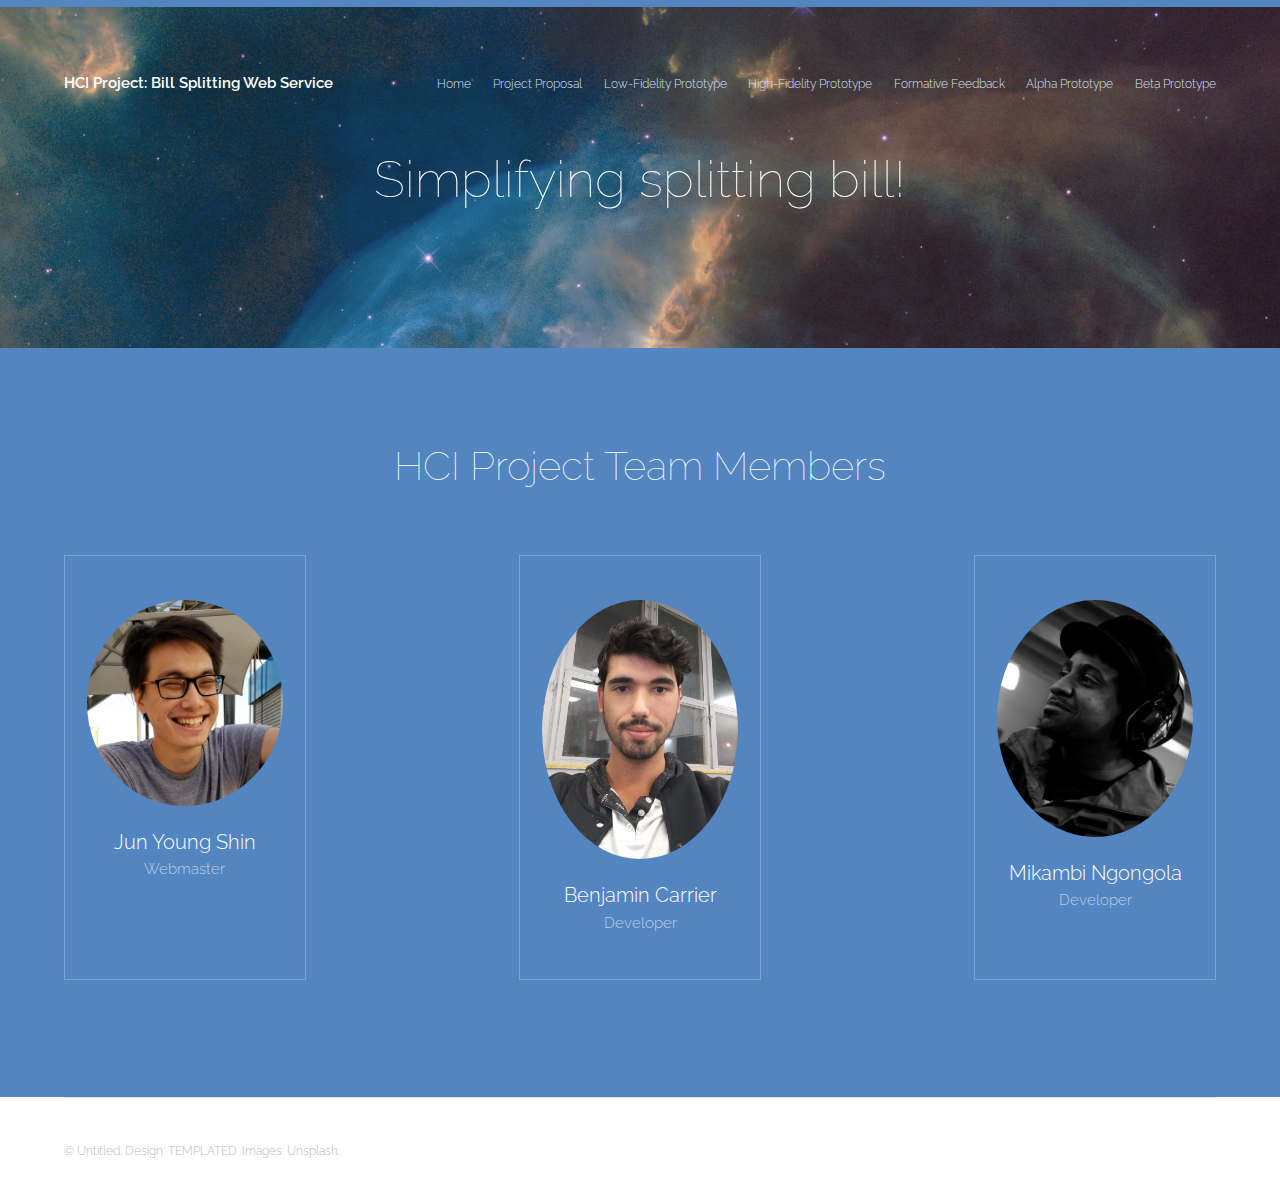
<file: index.html>
<!DOCTYPE HTML>
<!--
	Theory by TEMPLATED
	templated.co @templatedco
	Released for free under the Creative Commons Attribution 3.0 license (templated.co/license)
-->
<html>
	<head>
		<title>HCI Bill Splitting Service</title>
		<link rel="shortcut icon" href="https://cdn4.iconfinder.com/data/icons/web-pages-seo/512/37-512.png" />
		<meta charset="utf-8" />
		<meta name="viewport" content="width=device-width, initial-scale=1" />
		<link rel="stylesheet" href="assets/css/main.css" />
		<link rel="stylesheet" href="https://cdnjs.cloudflare.com/ajax/libs/font-awesome/4.7.0/css/font-awesome.min.css">
	</head>
	<body>

		<!-- Header -->
			<header id="header">
				<div class="inner">
					<a href="index.html" class="logo">HCI Project: Bill Splitting Web Service</a>
					<nav id="nav">
						<a href="index.html">Home</a>
						<a href="ProjectProposal.html">Project Proposal</a>
                        <a href="LowFidelityPrototype.html">Low-Fidelity Prototype</a>
                        <a href="HighFidelityPrototype.html">High-Fidelity Prototype</a>
                        <a href="FormativeFeedback.html">Formative Feedback</a>
                        <a href="AlphaPrototype.html">Alpha Prototype</a>
                        <a href="beta_page.html">Beta Prototype</a>
						<!-- <a href="elements.html">Elements</a> -->
					</nav>
					<a href="#navPanel" class="navPanelToggle"><span class="fa fa-bars"></span></a>
				</div>
			</header>

		<!-- Banner -->
				<section id="banner">
				<h1>Simplifying splitting bill!</h1>
			</section>

			<section id="two" class="wrapper style1 special">
				<div class="inner">
					<header>
						<h2>HCI Project Team Members</h2>
					</header>
					<div class="flex flex-4">
						<div class="box person">
							<div class="image round">
								<img src="images/JunFacebook.jpg" alt="Person 1" />
							</div>
							<h3>Jun Young Shin</h3>
							<p>Webmaster</p>
						</div>
						<div class="box person">
							<div class="image round">
								<img fit="fill" src="images/benjaminFacebook.jpg" alt="Person 2" />
							</div>
							<h3>Benjamin Carrier</h3>
							<p>Developer</p>
						</div>
						<div class="box person">
							<div class="image round">
								<img src="images/MikambiFacebook.jpg" alt="Person 3" />
							</div>
							<h3>Mikambi Ngongola</h3>
							<p>Developer</p>
						</div>
					</div>
				</div>
			</section>

			<footer id="footer">
				<div class="inner">
					<div class="flex">
						<div class="copyright">
							&copy; Untitled. Design: <a href="https://templated.co">TEMPLATED</a>. Images: <a href="https://unsplash.com">Unsplash</a>.
						</div>
					</div>
				</div>
			</footer>

		<!-- Scripts -->
			<script src="assets/js/jquery.min.js"></script>
			<script src="assets/js/skel.min.js"></script>
			<script src="assets/js/util.js"></script>
			<script src="assets/js/main.js"></script>

	</body>
</html>
</file>
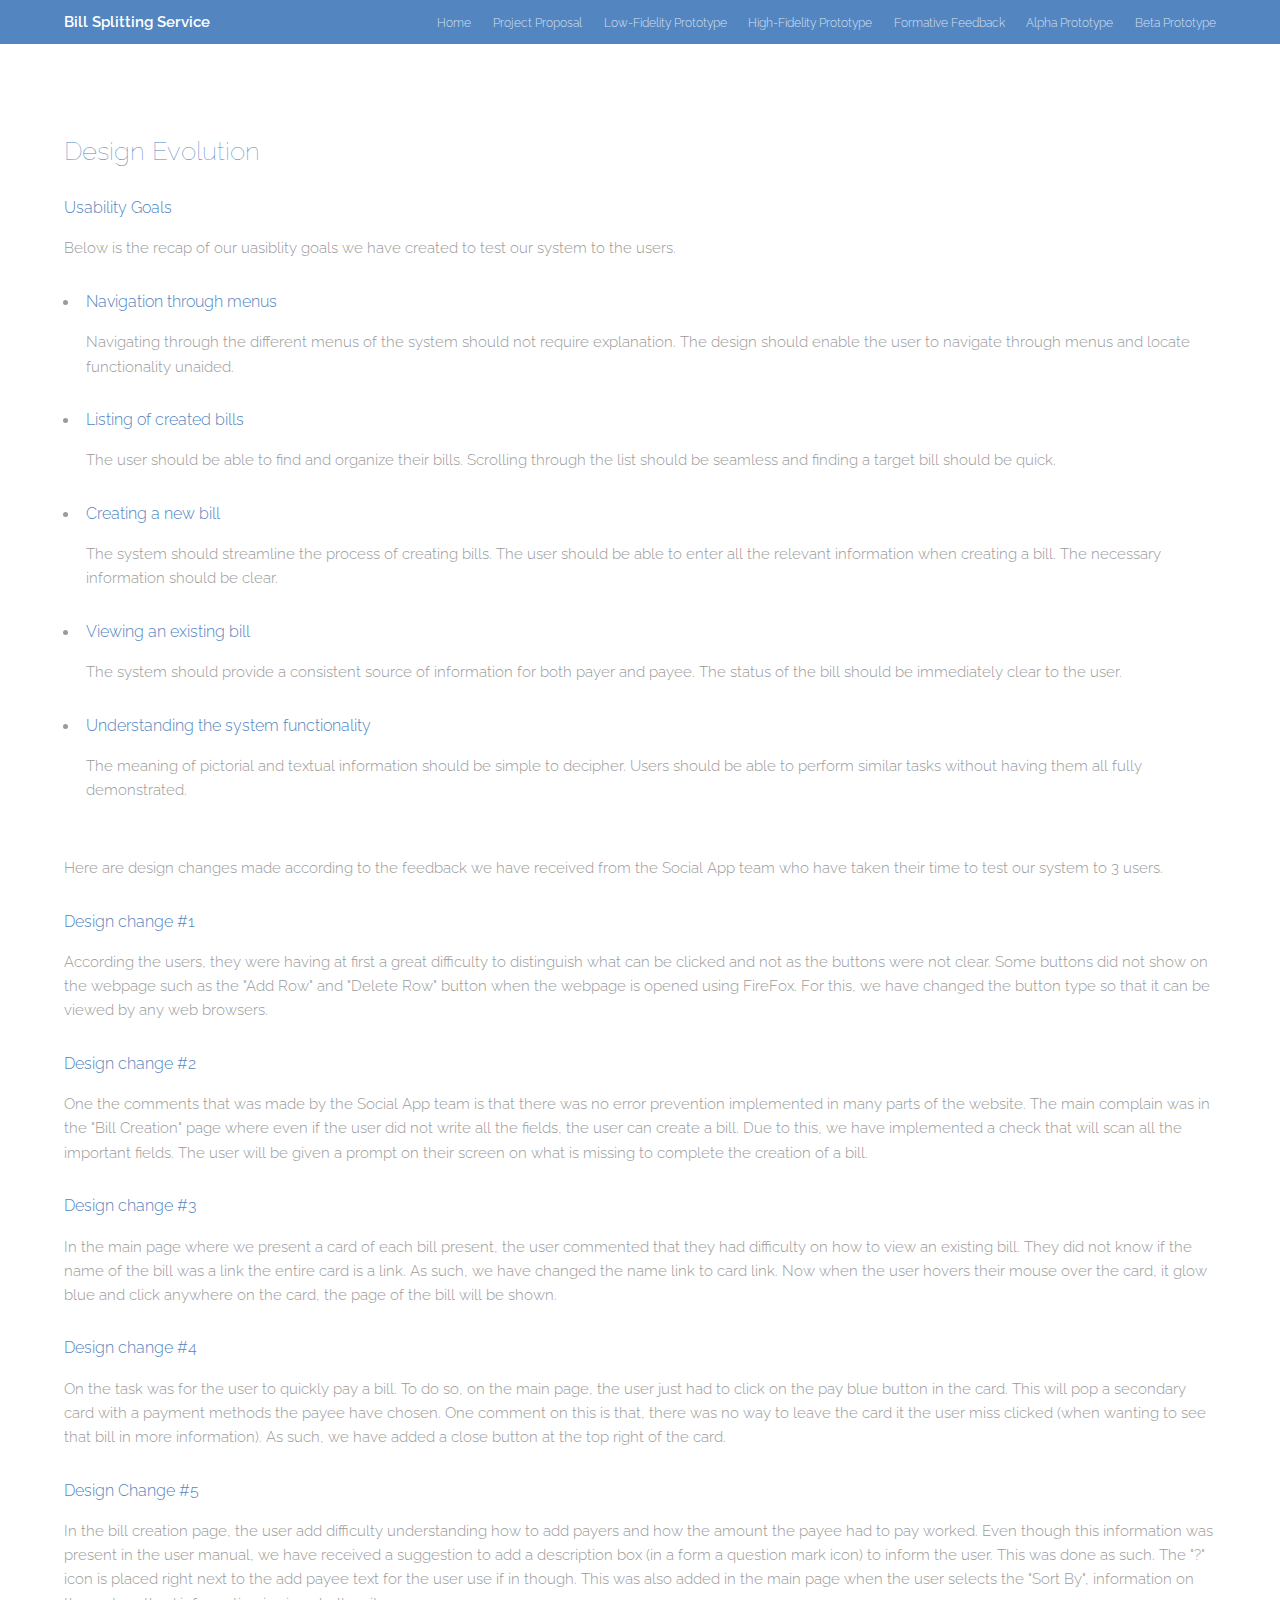
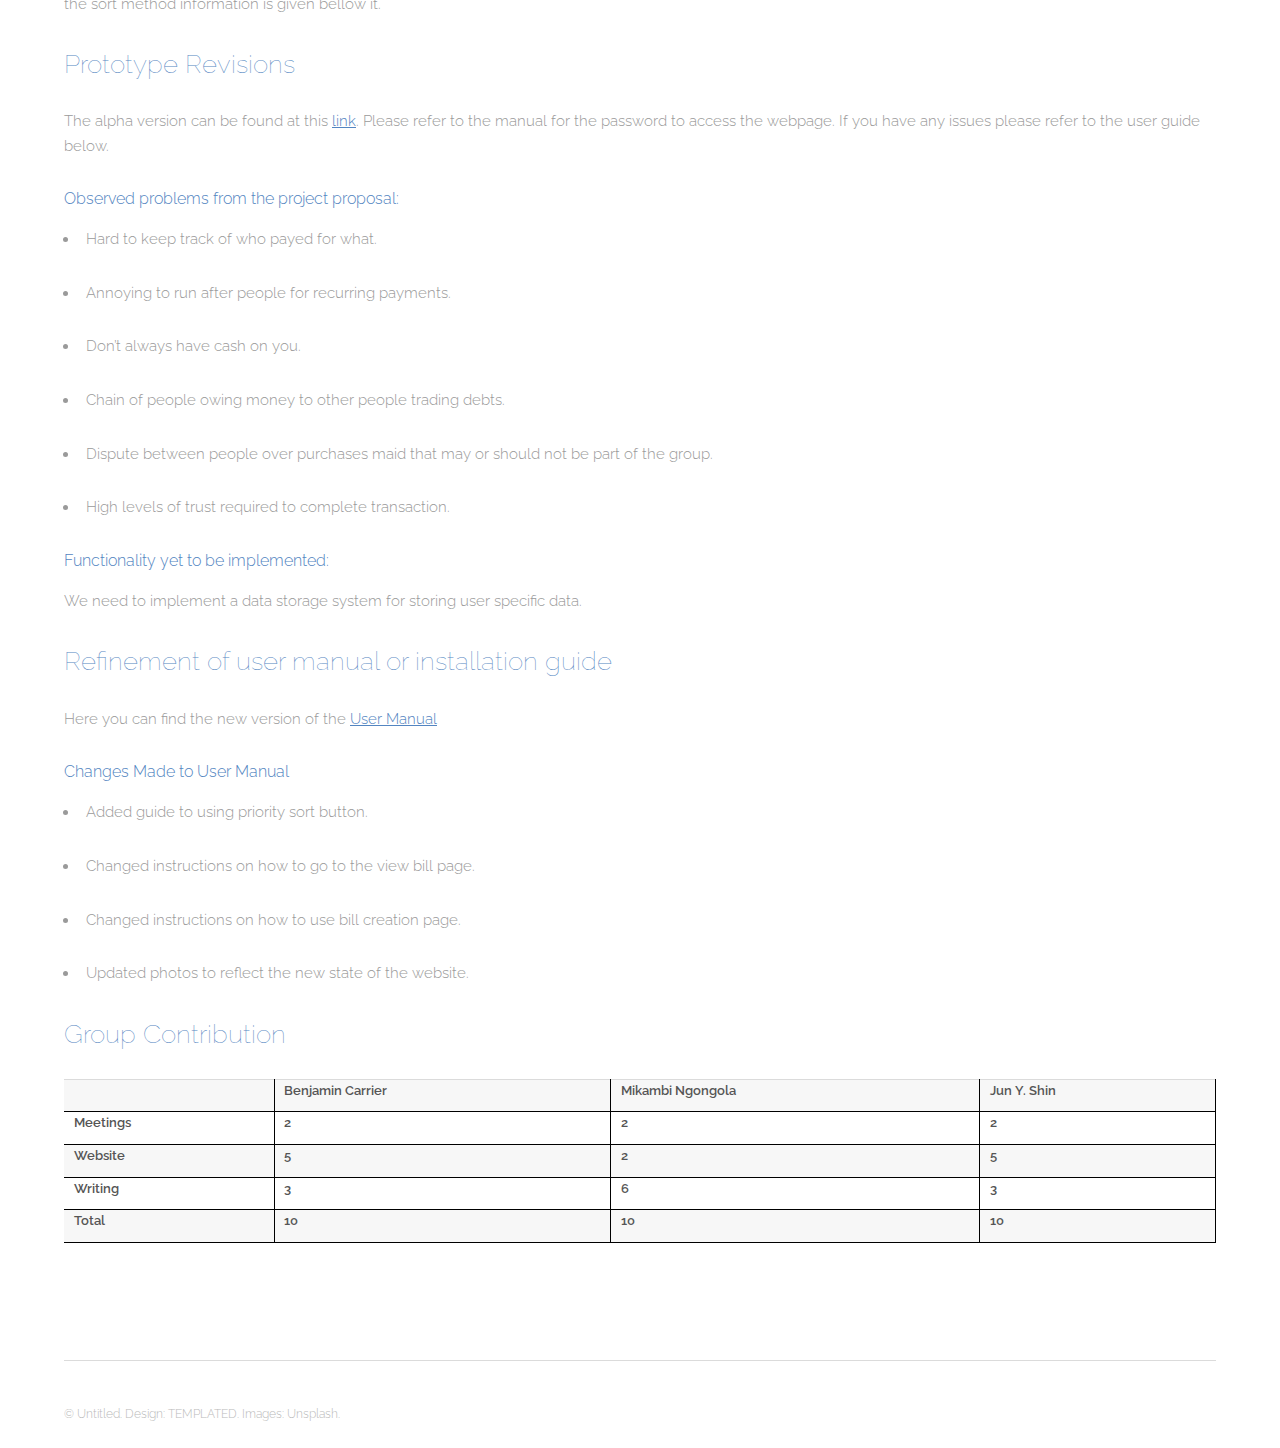
<file: AlphaPrototype.html>
<!DOCTYPE HTML>
<!--
	Theory by TEMPLATED
	templated.co @templatedco
	Released for free under the Creative Commons Attribution 3.0 license (templated.co/license)
-->
<html>
<head>
    <title>Bill Splitting Service</title>
    <link rel="shortcut icon" href="https://cdn4.iconfinder.com/data/icons/web-pages-seo/512/37-512.png" />
    <meta charset="utf-8" />
    <meta name="viewport" content="width=device-width, initial-scale=1" />
    <link rel="stylesheet" href="assets/css/main.css" />
</head>
<body class="subpage">

<!-- Header -->
<header id="header">
    <div class="inner">
        <a href="index.html" class="logo">Bill Splitting Service</a>
        <nav id="nav">
            <a href="index.html">Home</a>
            <a href="ProjectProposal.html">Project Proposal</a>
            <a href="LowFidelityPrototype.html">Low-Fidelity Prototype</a>
            <a href="HighFidelityPrototype.html">High-Fidelity Prototype</a>
            <a href="FormativeFeedback.html">Formative Feedback</a>
            <a href="AlphaPrototype.html">Alpha Prototype</a>
            <a href="beta_page.html">Beta Prototype</a>
         <!-- <a href="elements.html">Elements</a> -->
        </nav>
        <a href="#navPanel" class="navPanelToggle"><span class="fa fa-bars"></span></a>
    </div>
</header>

<section id="three" class="wrapper">
    <div class="inner">
        <h2>Design Evolution</h2>
        <h4>Usability Goals</h4>
        <p>Below is the recap of our uasiblity goals we have created to test our system to the users.</p>
        <ul>
            <li>
                <h4>Navigation through menus</h4>
                <p>Navigating through the different menus of the system should not require explanation. The design should enable the user to navigate through menus and locate functionality unaided.</p>
            </li>
            <li>
                <h4>Listing of created bills</h4>
                <p>The user should be able to find and organize their bills. Scrolling through the list should be seamless and finding a target bill should be quick.</p>
            </li>
            <li>
                <h4>Creating a new bill</h4>
                <p>The system should streamline the process of creating bills. The user should be able to enter all the relevant information when creating a bill. The necessary information should be clear.</p>
            </li>
            <li>
                <h4>Viewing an existing bill</h4>
                <p>The system should provide a consistent source of information for both payer and payee. The status of the bill should be immediately clear to the user.</p>
            </li>
            <li>
                <h4>Understanding the system functionality</h4>
                <p>The meaning of pictorial and textual information should be simple to decipher. Users should be able to perform similar tasks without having them all fully demonstrated.</p>
            </li>
        </ul>
        <br>
        <p>Here are design changes made according to the feedback we have received from the Social App team who have taken their time to test our system to 3 users.</p>
        <h4>Design change #1</h4>
        <p>According the users, they were having at first a great difficulty to distinguish what can be clicked and not as the buttons were not clear. Some buttons did not show on the webpage such as the "Add Row" and "Delete Row" button when the webpage is opened using FireFox. For this, we have changed the button type so that it can be viewed by any web browsers.</p>
        <h4>Design change #2</h4>
        <p>One the comments that was made by the Social App team is that there was no error prevention implemented in many parts of the website. The main complain was in the "Bill Creation" page where even if the user did not write all the fields, the user can create a bill. Due to this, we have implemented a check that will scan all the important fields. The user will be given a prompt on their screen on what is missing to complete the creation of a bill.</p>
        <h4>Design change #3</h4>
        <p>In the main page where we present a card of each bill present, the user commented that they had difficulty on how to view an existing bill. They did not know if the name of the bill was a link the entire card is a link. As such, we have changed the name link to card link. Now when the user hovers their mouse over the card, it glow blue and click anywhere on the card, the page of the bill will be shown.</p>
        <h4>Design change #4</h4>
        <p>On the task was for the user to quickly pay a bill. To do so, on the main page, the user just had to click on the pay blue button in the card. This will pop a secondary card with a payment methods the payee have chosen. One comment on this is that, there was no way to leave the card it the user miss clicked (when wanting to see that bill in more information). As such, we have added a close button at the top right of the card.</p>
        <h4>Design Change #5</h4>
        <p>In the bill creation page, the user add difficulty understanding how to add payers and how the amount the payee had to pay worked. Even though this information was present in the user manual, we have received a suggestion to add a description box (in a form a question mark icon) to inform the user. This was done as such. The "?" icon is placed right next to the add payee text for the user use if in though. This was also added in the main page when the user selects the "Sort By", information on the sort method information is given bellow it.</p>
        <h2>Prototype Revisions</h2>
        <p>The alpha version can be found at this <a href="http://www.ece.mcgill.ca/~jshin22/BillSplittingServiceWeb">link</a>. Please refer to the manual for the password to access the webpage. If you have any issues please refer to the user guide below.</p>
        <h4>Observed problems from the project proposal:</h4>
        <ul>
            <li><p>Hard to keep track of who payed for what.</p></li>
            <li><p>Annoying to run after people for recurring payments.</p></li>
            <li><p>Don’t always have cash on you.</p></li>
            <li><p>Chain of people owing money to other people trading debts.</p></li>
            <li><p>Dispute between people over purchases maid that may or should not be part of the group.</p></li>
            <li><p>High levels of trust required to complete transaction.</p></li>
        </ul>
        <h4>Functionality yet to be implemented:</h4>
        <p>We need to implement a data storage system for storing user specific data.</p>
        <h2>Refinement of user manual or installation guide</h2>
        <p>Here you can find the new version of the <a href="https://drive.google.com/file/d/1iexAAF1DyPoEkd_WefO9OKMTLXl_UypB/view?usp=sharing">User Manual</a></p>
        <h4>Changes Made to User Manual</h4>
        <ul>
            <li><p>Added guide to using priority sort button.</p></li>
            <li><p>Changed instructions on how to go to the view bill page.</p></li>
            <li><p>Changed instructions on how to use bill creation page.</p></li>
            <li><p>Updated photos to reflect the new state of the website.</p></li>
        </ul>
    </div>
    <div class="inner">
        <h2>Group Contribution</h2>
        <table align="center">
            <tr style="border-bottom: 1px solid black">
                <th style="border-right: 1px solid black"></th>
                <th style="border-right: 1px solid black">Benjamin Carrier</th>
                <th style="border-right: 1px solid black">Mikambi Ngongola</th>
                <th style="border-right: 1px solid black">Jun Y. Shin</th>
            </tr>
            <tr style="border-bottom: 1px solid black">
                <th style="border-right: 1px solid black">Meetings</th>
                <th style="border-right: 1px solid black">2</th>
                <th style="border-right: 1px solid black">2</th>
                <th style="border-right: 1px solid black">2</th>
            </tr>
            <tr style="border-bottom: 1px solid black">
                <th style="border-right: 1px solid black">Website</th>
                <th style="border-right: 1px solid black">5</th>
                <th style="border-right: 1px solid black">2</th>
                <th style="border-right: 1px solid black">5</th>                
            </tr>
            <tr style="border-bottom: 1px solid black">
                <th style="border-right: 1px solid black">Writing</th>
                <th style="border-right: 1px solid black">3</th>
                <th style="border-right: 1px solid black">6</th>
                <th style="border-right: 1px solid black">3</th>
            </tr>
            <tr style="border-bottom: 1px solid black">
                <th style="border-right: 1px solid black">Total</th>
                <th style="border-right: 1px solid black">10</th>
                <th style="border-right: 1px solid black">10</th>
                <th style="border-right: 1px solid black">10</th>
            </tr>
        </table>
    </div>
</section>

<!-- Footer -->
<footer id="footer">
    <div class="inner">
        <div class="flex">
            <div class="copyright">
                &copy; Untitled. Design: <a href="https://templated.co">TEMPLATED</a>. Images: <a href="https://unsplash.com">Unsplash</a>.
            </div>
        </div>
    </div>
</footer>

<!-- Scripts -->
<script src="assets/js/jquery.min.js"></script>
<script src="assets/js/skel.min.js"></script>
<script src="assets/js/util.js"></script>
<script src="assets/js/main.js"></script>

</body>
</html>
</file>
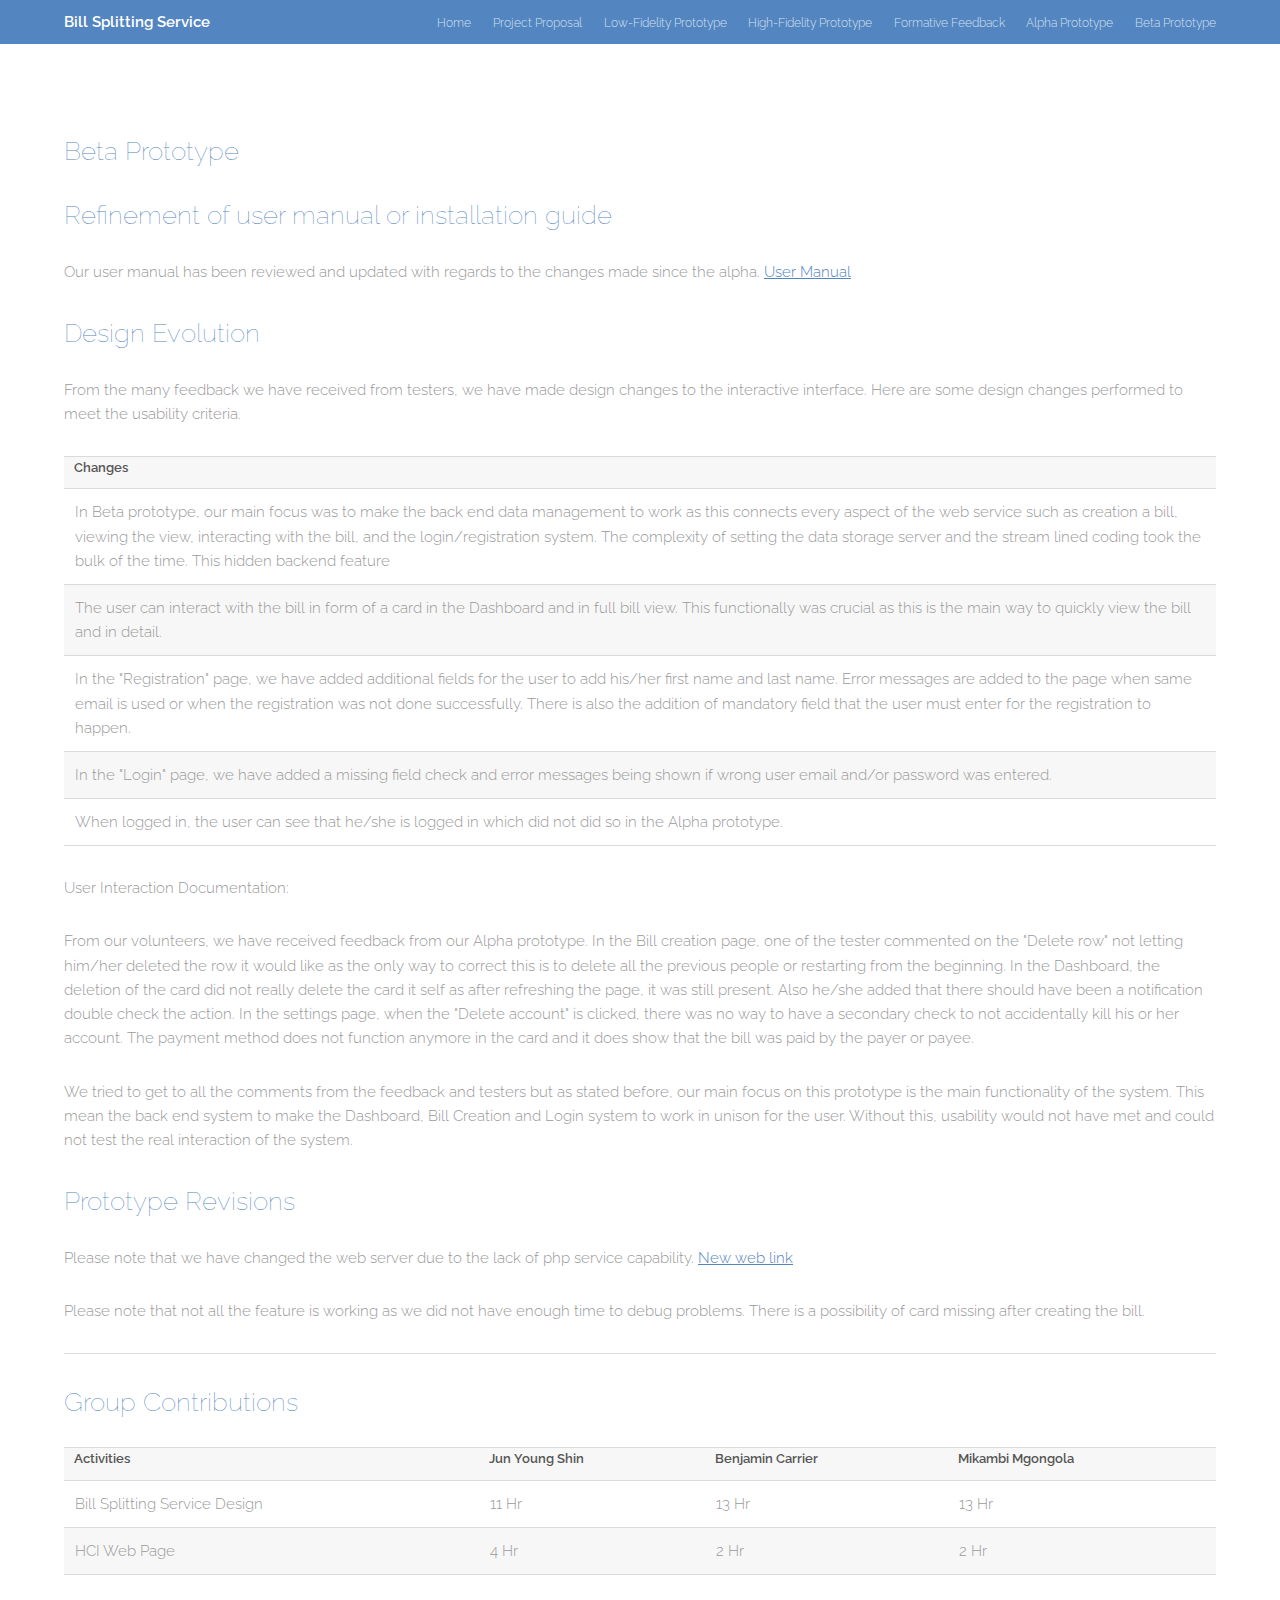
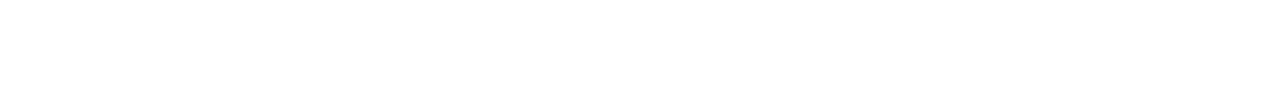
<file: beta_page.html>
<!DOCTYPE html>
<html>
	<head>
		<title>Beta Prototype: Bill Splitting Service</title>
		<link rel="shortcut icon" href="https://cdn4.iconfinder.com/data/icons/web-pages-seo/512/37-512.png" />
		<meta charset="utf-8" />
		<meta name="viewport" content="width=device-width, initial-scale=1" />
		<link rel="stylesheet" href="assets/css/main.css" />
	</head>
<body class="subpage">

		<!-- Header -->
			<header id="header">
				<div class="inner">
					<a href="index.html" class="logo">Bill Splitting Service</a>
					<nav id="nav">
						<a href="index.html">Home</a>
						<a href="ProjectProposal.html">Project Proposal</a>
                     	<a href="LowFidelityPrototype.html">Low-Fidelity Prototype</a>
                     	<a href="HighFidelityPrototype.html">High-Fidelity Prototype</a>
        			    <a href="FormativeFeedback.html">Formative Feedback</a>
        			    <a href="AlphaPrototype.html">Alpha Prototype</a>
        			    <a href="beta_page.html">Beta Prototype</a>
						<!-- <a href="elements.html">Elements</a> -->
					</nav>
					<a href="#navPanel" class="navPanelToggle"><span class="fa fa-bars"></span></a>
				</div>
			</header>
			<section id="three" class="wrapper">
				<div class="inner">
					<h2>Beta Prototype</h2>
					<h2>Refinement of user manual or installation guide</h2>
					<p>Our user manual has been reviewed and updated with regards to the changes made since the alpha. <a href="https://drive.google.com/file/d/1BLfO8qH_tffX6jKsmS2jRpfqWL6GdTnA/view?usp=sharing">User Manual</a></p>

					<h2>Design Evolution</h2>
					<p>From the many feedback we have received from testers, we have made design changes to the interactive interface. Here are some design changes performed to meet the usability criteria.</p>
					<table class="w3-table-all notranslate">
						<tr>
							<th>Changes</th>
					    </tr>
					    <tr>
					    	<td>In Beta prototype, our main focus was to make the back end data management to work as this connects every aspect of the web service such as creation a bill, viewing the view, interacting with the bill, and the login/registration system. The complexity of setting the data storage server and the stream lined coding took the bulk of the time. This hidden backend feature </td>
					    </tr>
						<tr>
							<td>The user can interact with the bill in form of a card in the Dashboard and in full bill view. This functionally was crucial as this is the main way to quickly view the bill and in detail.</td>
						</tr>
						<tr>
							<td>In the "Registration" page, we have added additional fields for the user to add his/her first name and last name. Error messages are added to the page when same email is used or when the registration was not done successfully. There is also the addition of mandatory field that the user must enter for the registration to happen.</td>
						</tr>
						<tr>
							<td>In the "Login" page, we have added a missing field check and error messages being shown if wrong user email and/or password was entered.</td>
						</tr>
						<tr>
							<td>When logged in, the user can see that he/she is logged in which did not did so in the Alpha prototype.</td>
						</tr>
					</table>
					<p>User Interaction Documentation:</p>
					<p>From our volunteers, we have received feedback from our Alpha prototype. In the Bill creation page, one of the tester commented on the "Delete row" not letting him/her deleted the row it would like as the only way to correct this is to delete all the previous people or restarting from the beginning. In the Dashboard, the deletion of the card did not really delete the card it self as after refreshing the page, it was still present. Also he/she added that there should have been a notification double check the action. In the settings page, when the "Delete account" is clicked, there was no way to have a secondary check to not accidentally kill his or her account. The payment method does not function anymore in the card and it does show that the bill was paid by the payer or payee.</p>
					<p>We tried to get to all the comments from the feedback and testers but as stated before, our main focus on this prototype is the main functionality of the system. This mean the back end system to make the Dashboard, Bill Creation and Login system to work in unison for the user. Without this, usability would not have met and could not test the real interaction of the system.</p>

					<h2>Prototype Revisions</h2>
					<p>Please note that we have changed the web server due to the lack of php service capability. <a href="http://www.billsplittingwebservice.com/">New web link</a></p>
					<p>Please note that not all the feature is working as we did not have enough time to debug problems. There is a possibility of card missing after creating the bill.</p> 

					<hr>
					<h2>Group Contributions</h2>
						<table>
							<tr>
								<th>Activities</th>
								<th>Jun Young Shin</th>
								<th>Benjamin Carrier</th>
								<th>Mikambi Mgongola</th>
							</tr>
							<tr>
								<td>Bill Splitting Service Design</td>
								<td>11 Hr</td>
								<td>13 Hr</td>
								<td>13 Hr</td>
							</tr>
							<tr>
								<td>HCI Web Page</td>
								<td>4 Hr</td>
								<td>2 Hr</td>
								<td>2 Hr</td>
							</tr>
						</table>
				</div>
			</section>

</body>
</html>
</file>
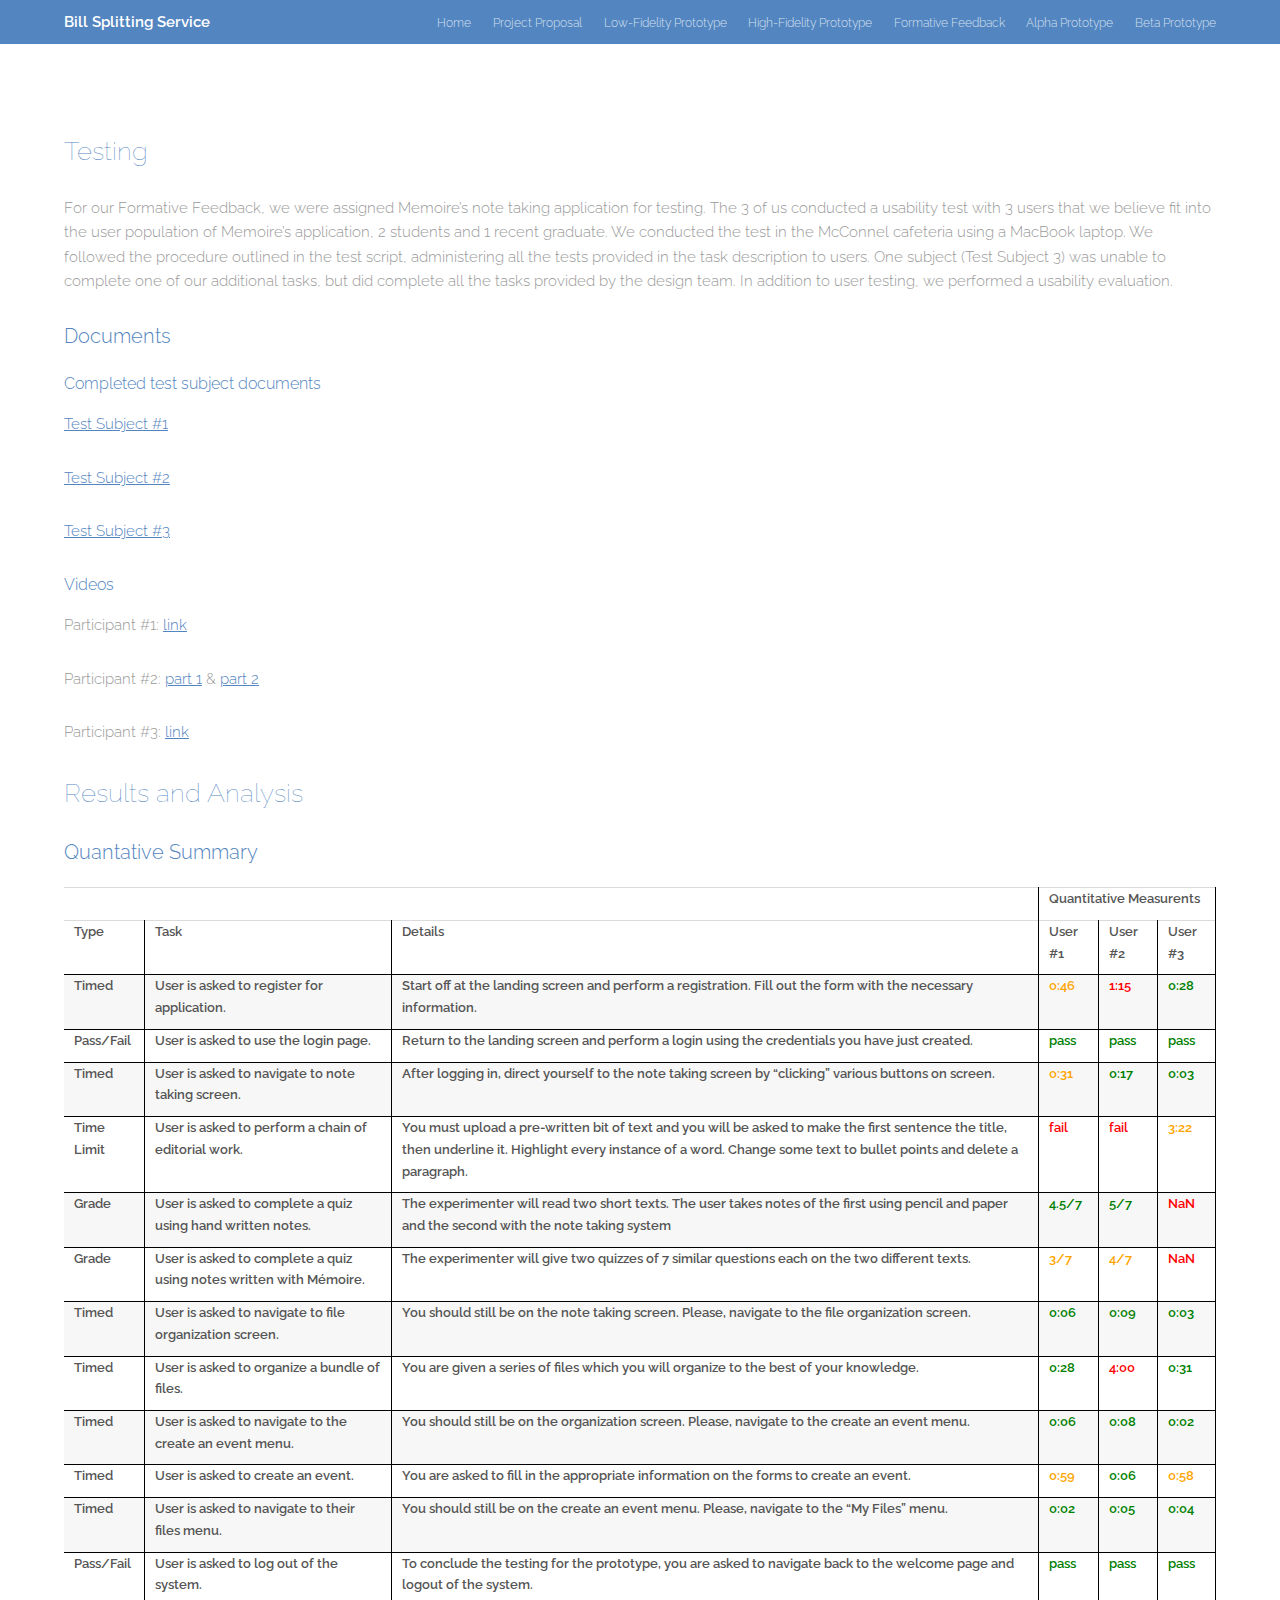
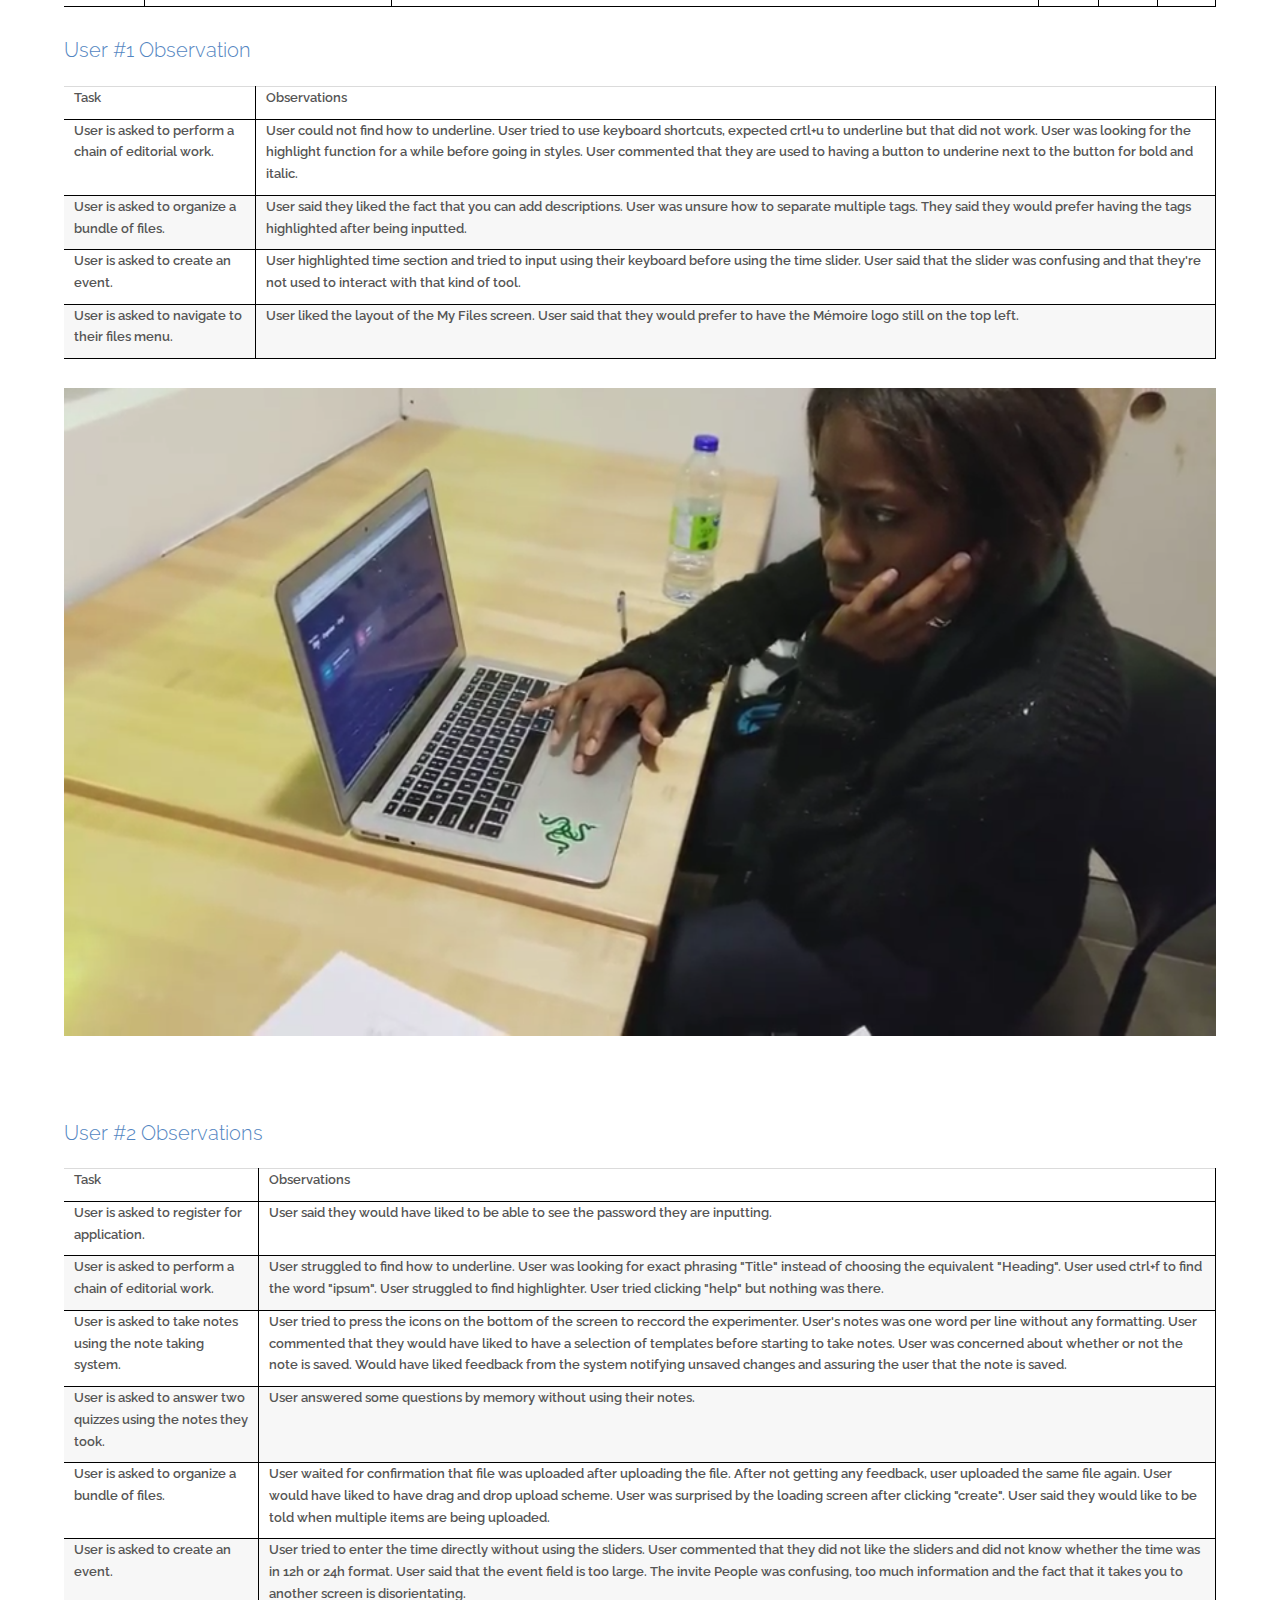
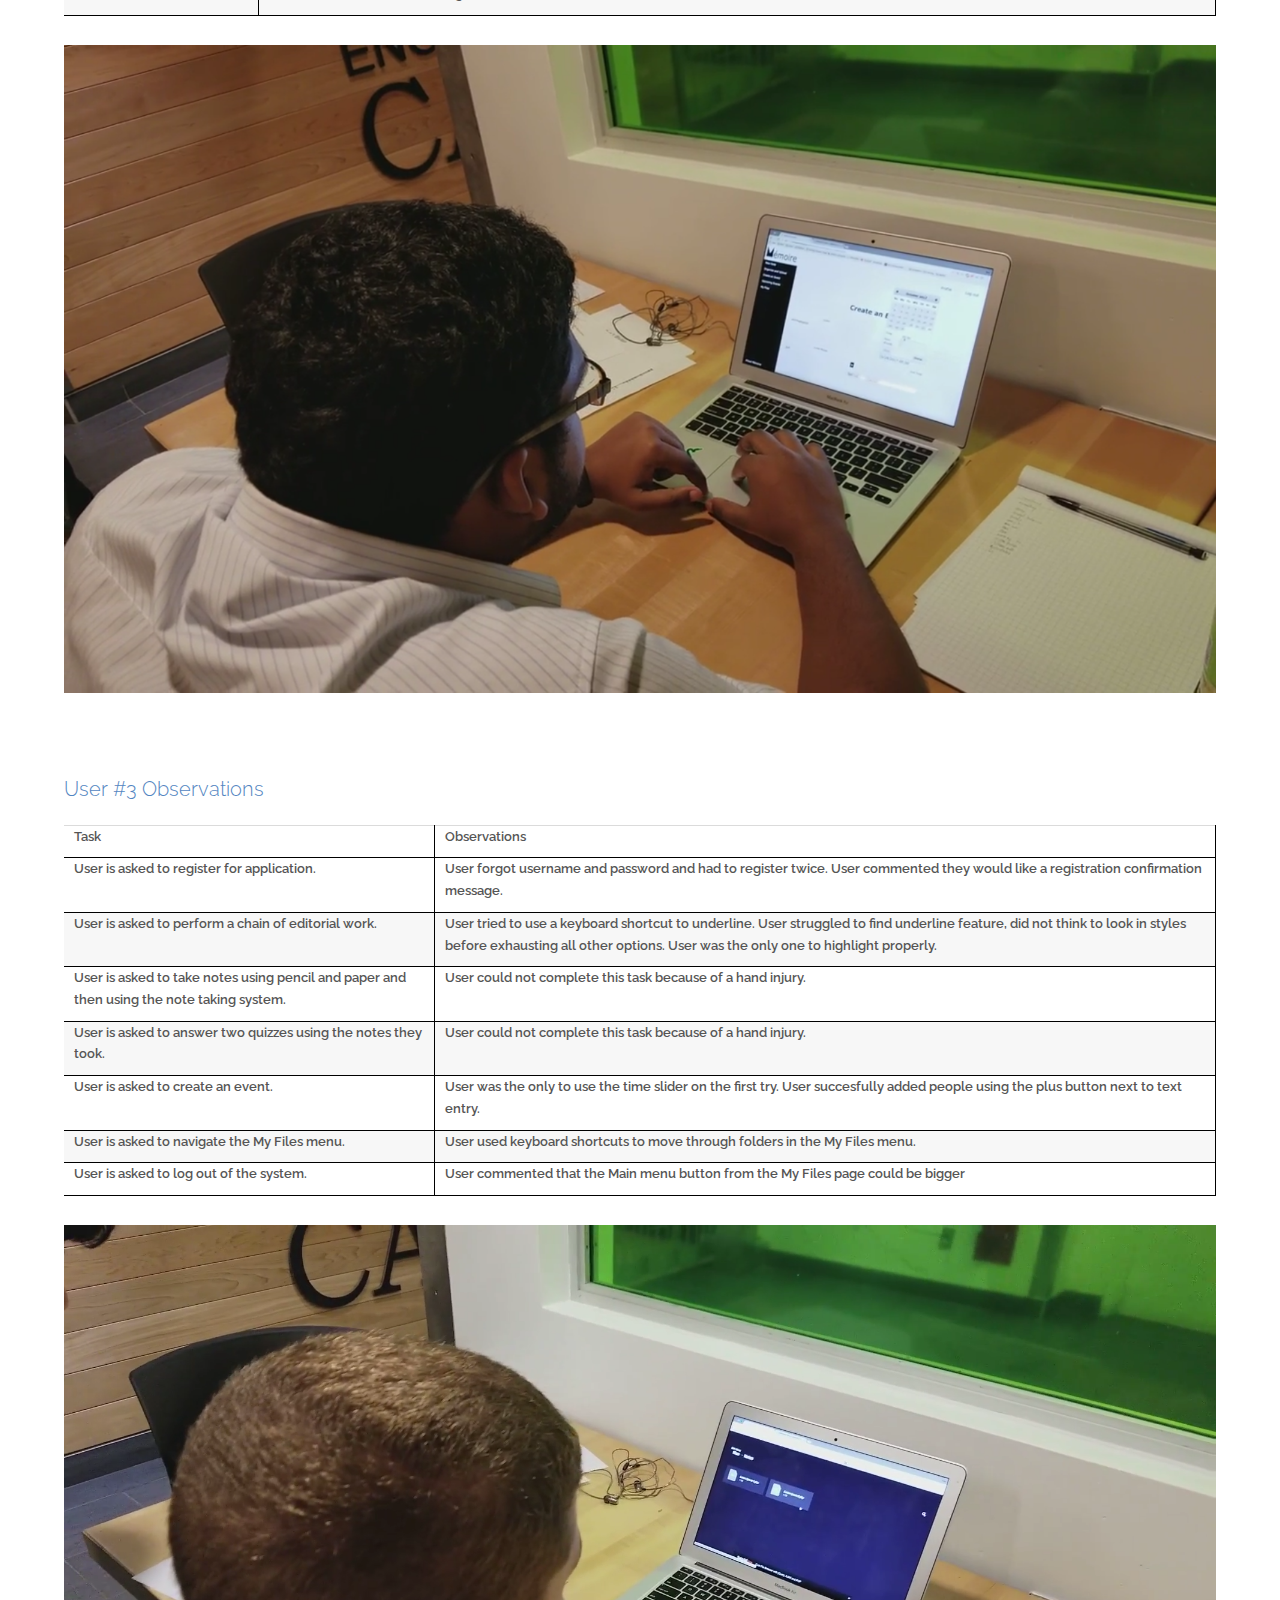
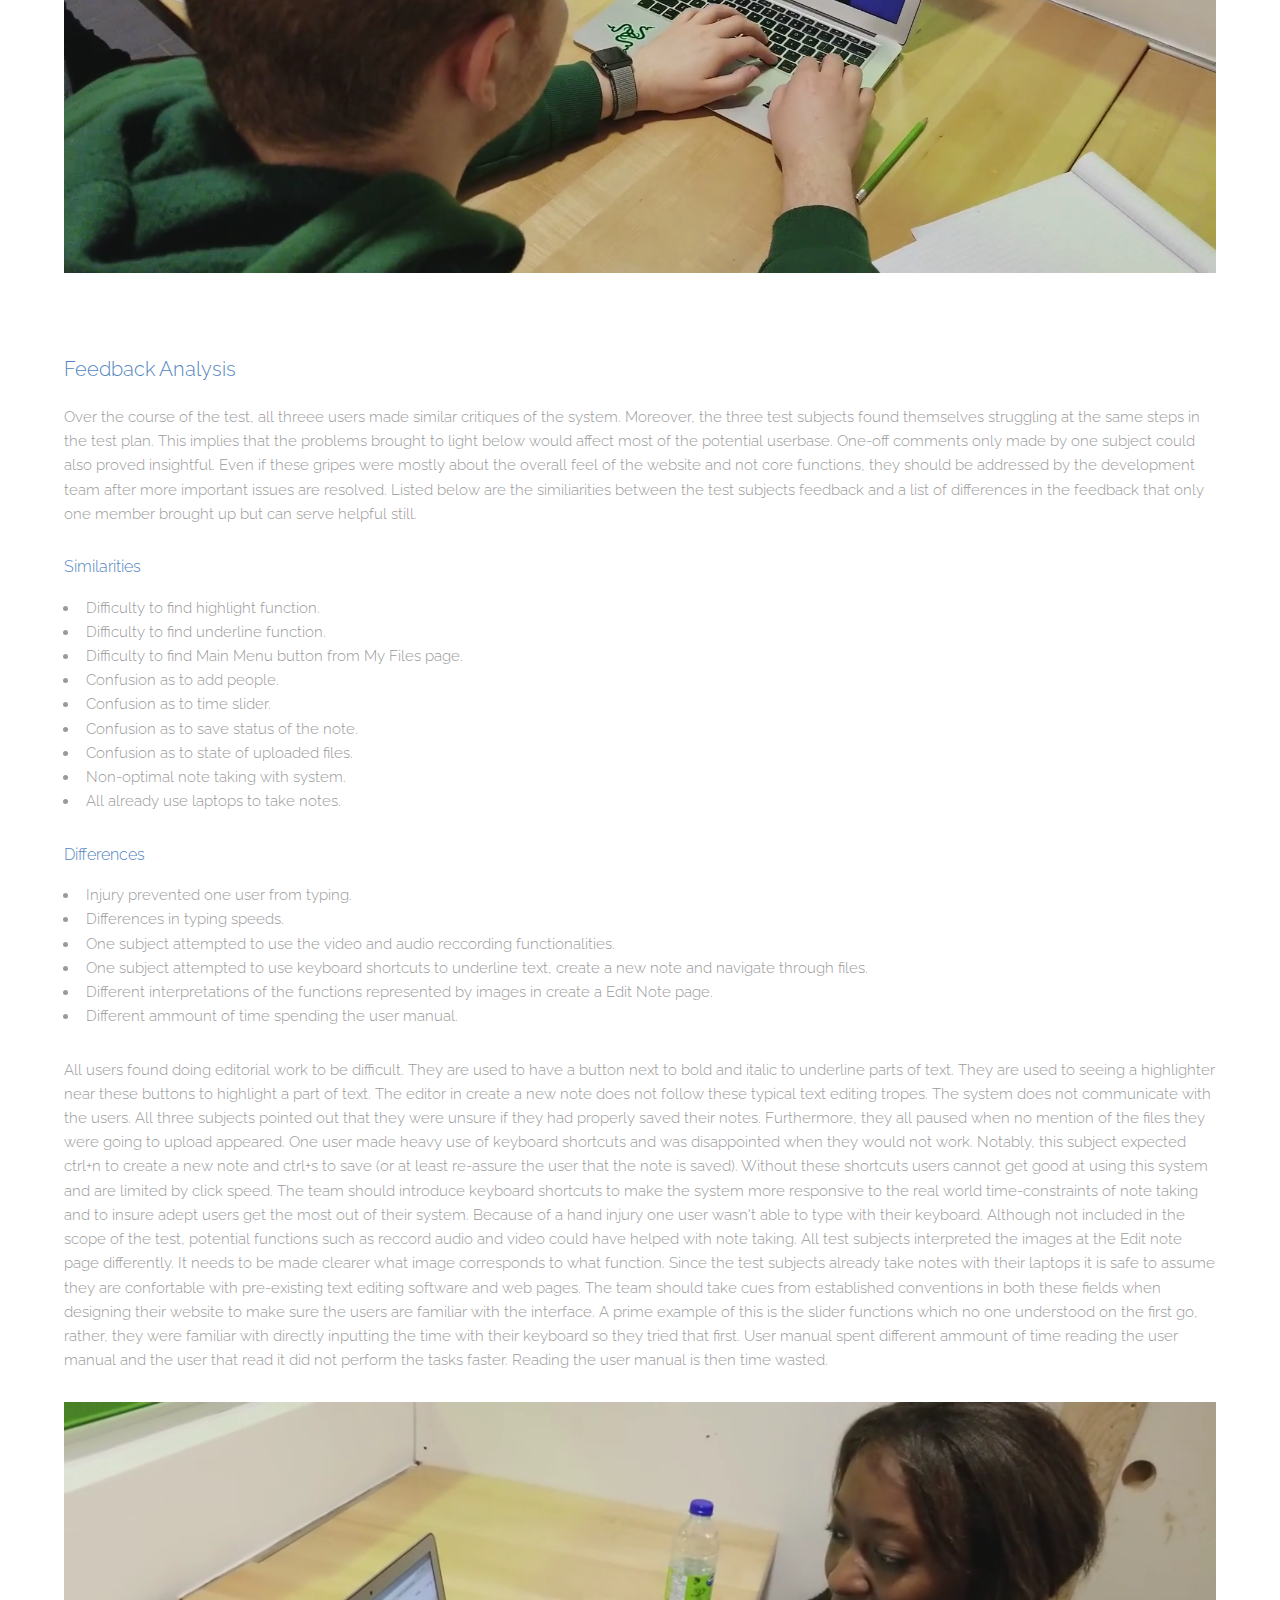
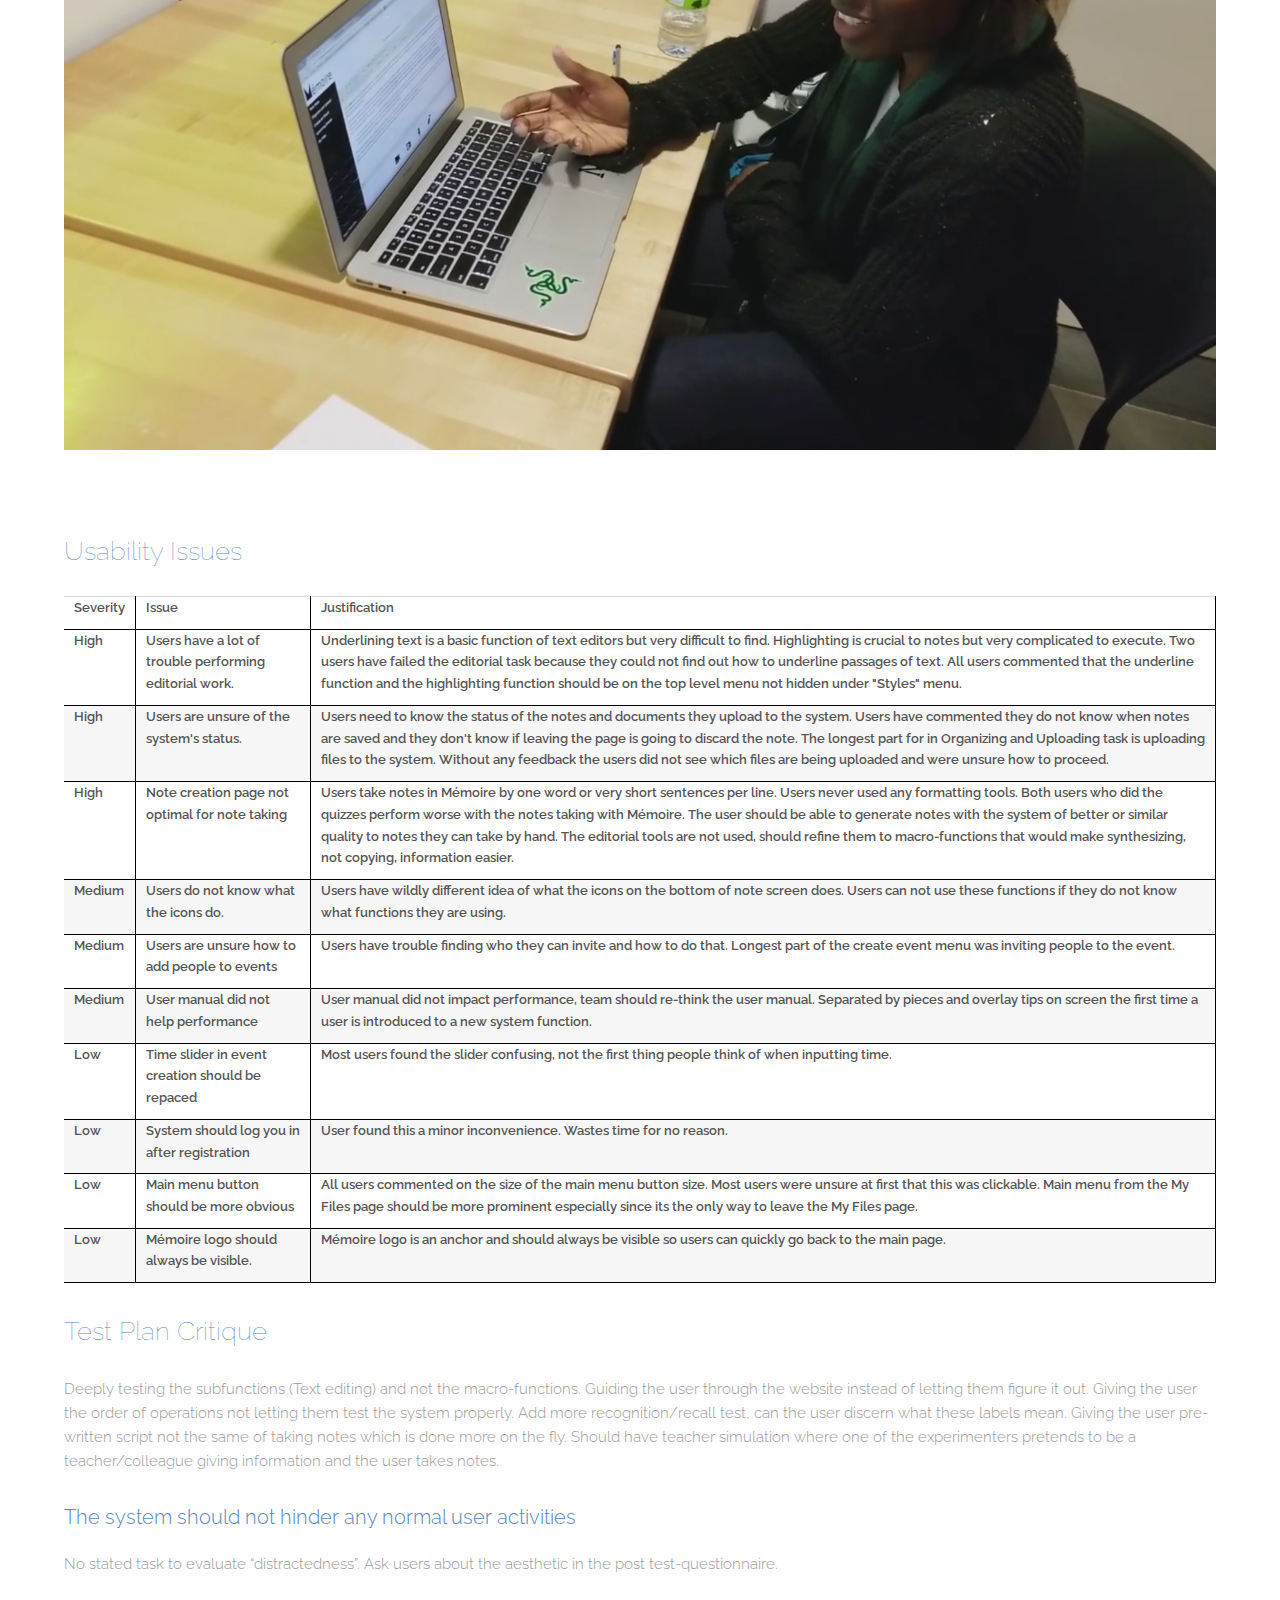
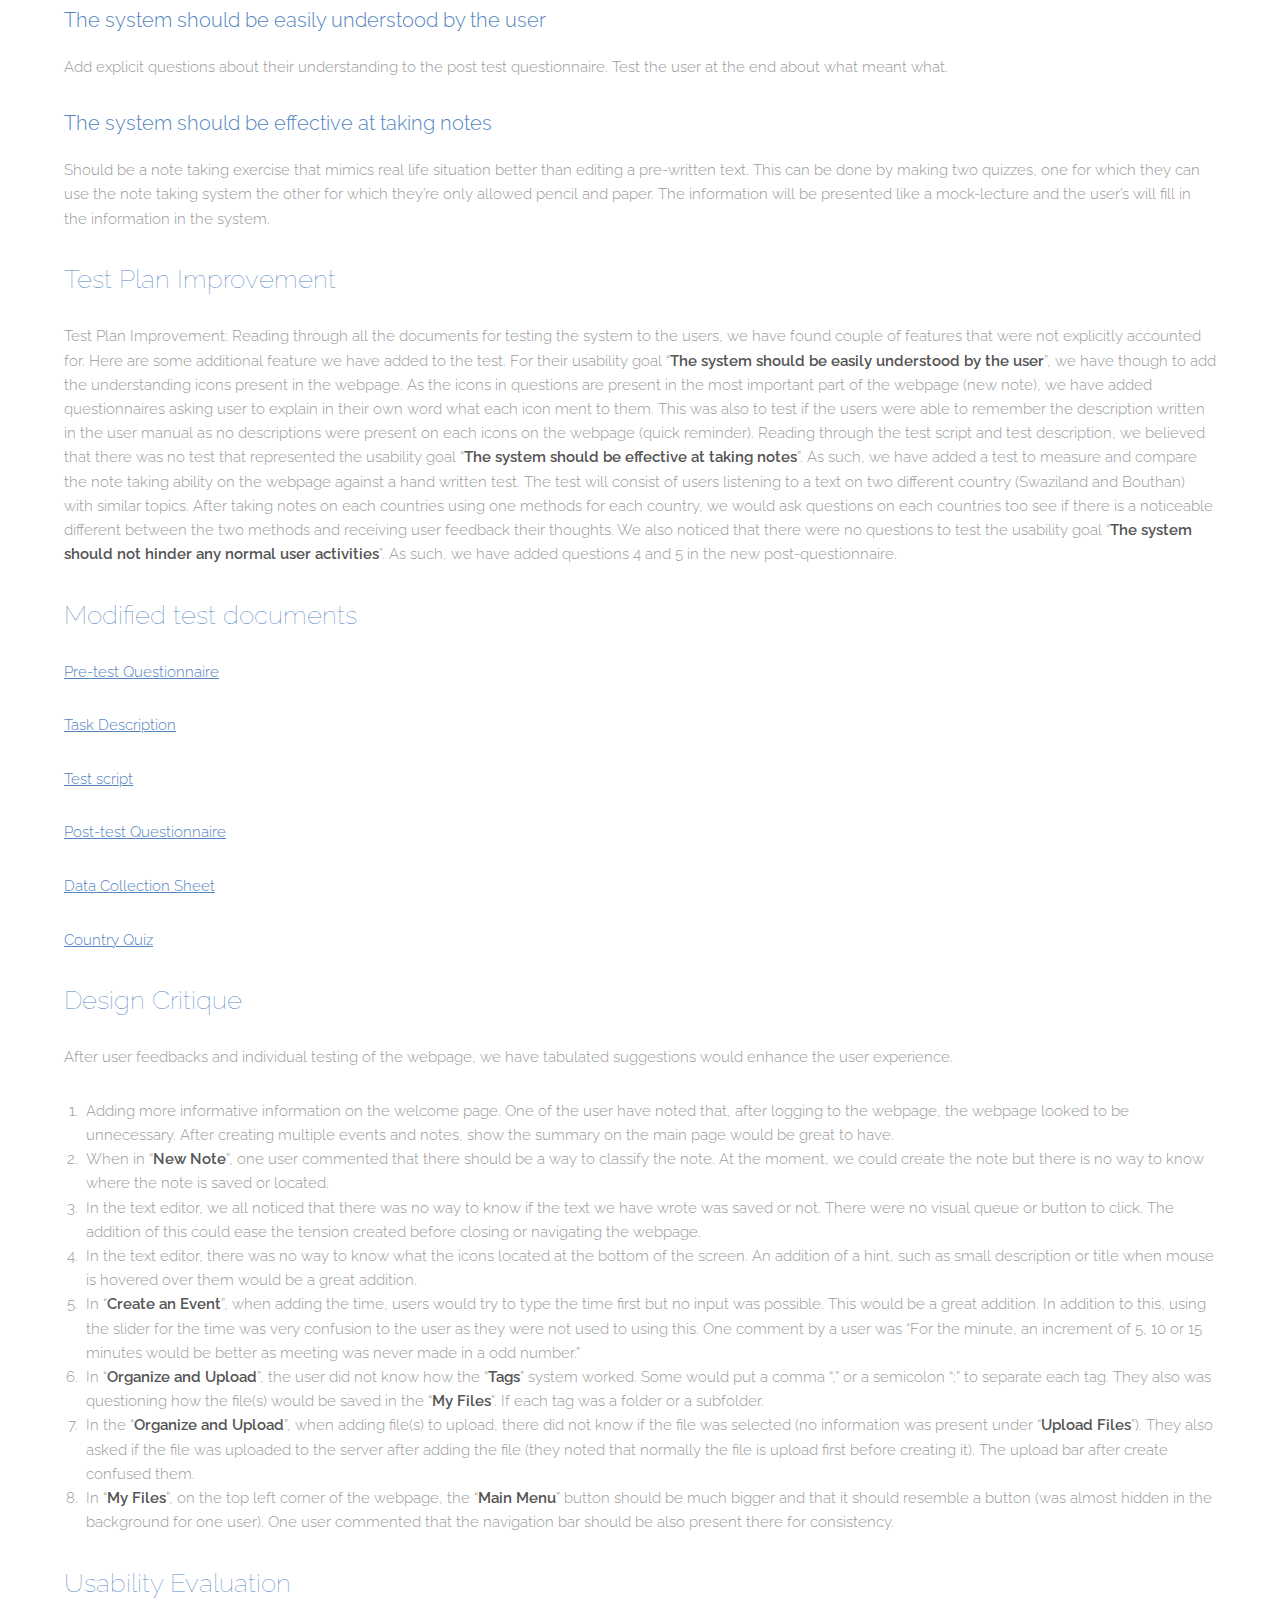
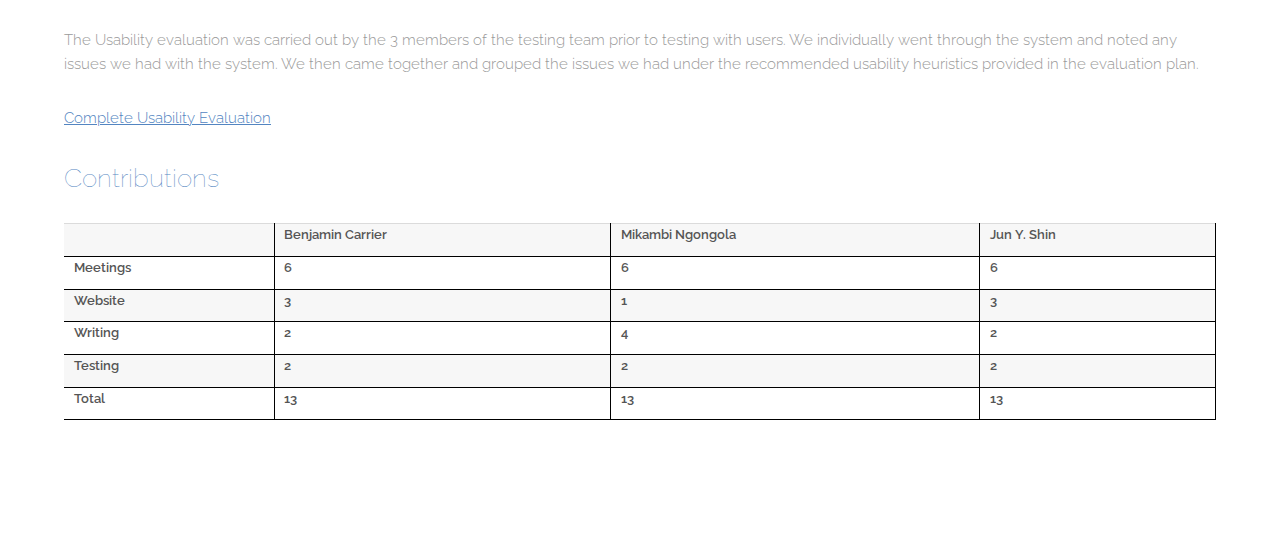
<file: FormativeFeedback.html>
<!DOCTYPE html>
<html>
<head>
    <title>Project Proposal: Bill Splitting Service</title>
    <link rel="shortcut icon" href="https://cdn4.iconfinder.com/data/icons/web-pages-seo/512/37-512.png" />
    <meta charset="utf-8" />
    <meta name="viewport" content="width=device-width, initial-scale=1" />
    <link rel="stylesheet" href="assets/css/main.css" />
</head>
<body class="subpage">

<!-- Header -->
<header id="header">
    <div class="inner">
        <a href="index.html" class="logo">Bill Splitting Service</a>
        <nav id="nav">
            <a href="index.html">Home</a>
            <a href="ProjectProposal.html">Project Proposal</a>
            <a href="LowFidelityPrototype.html">Low-Fidelity Prototype</a>
            <a href="HighFidelityPrototype.html">High-Fidelity Prototype</a>
            <a href="FormativeFeedback.html">Formative Feedback</a>
            <a href="AlphaPrototype.html">Alpha Prototype</a>
            <a href="beta_page.html">Beta Prototype</a>
            <!-- <a href="elements.html">Elements</a> -->
        </nav>
        <a href="#navPanel" class="navPanelToggle"><span class="fa fa-bars"></span></a>
    </div>
</header>

<section id="three" class="wrapper">
	<div class="inner">
    <h2>Testing</h2>
    <p>For our Formative Feedback, we were assigned Memoire’s note taking application for testing. The 3 of us conducted a usability test with 3 users that we believe fit into the user population of Memoire’s application, 2 students and 1 recent graduate. We conducted the test in the McConnel cafeteria using a MacBook laptop. We followed the procedure outlined in the test script, administering all the tests provided in the task description to users. One subject (Test Subject 3) was unable to complete one of our additional tasks, but did complete all the tasks provided by the design team.
In addition to user testing, we performed a usability evaluation.
</p>
    <h3>Documents</h3>
        <h4>Completed test subject documents</h4>
            <a href="images/Formative Feedback/Formative_feedBack_User1.PDF"><p>Test Subject #1</p></a>
            <a href="images/Formative Feedback/Formative_feedBack_User2.PDF"><p>Test Subject #2</p></a>
            <a href="images/Formative Feedback/Formative_feedback_User3.PDF"><p>Test Subject #3</p></a>
        <h4>Videos</h4>            
          <p>Participant #1: <a href="https://photos.app.goo.gl/oPnekqwOtUY24ZVC2">link</a></p>
          <p>Participant #2: 
            <a href="https://photos.app.goo.gl/PlhZhYuoXMwt11Zx2">part 1</a>
             & 
            <a href="https://photos.app.goo.gl/i3T7erCs82gRC1ft1">part 2</a>
          </p>
          <p>Participant #3: <a href="https://photos.app.goo.gl/3vESjukVERB0jj132">link</a></p>
    <h2>Results and Analysis</h2>
    <h3>Quantative Summary</h3>
		<table>
		  <tr style="background:white;border-bottom: none;">
                <th></th>
                <th></th>
                <th style="border-right: 1px solid black"></th>
                <th colspan="3" style="border-right: 1px solid black; width:40px;">Quantitative Measurents</th>
            </tr>
            
          <tr style="border-bottom: 1px solid black; background:white">
                <th style="border-right: 1px solid black">Type</th>
                <th style="border-right: 1px solid black">Task</th>
            <th style="border-right: 1px solid black">Details</th>
           	<th style="border-right: 1px solid black">User #1</th>
            	<th style="border-right: 1px solid black">User #2</th>
               	<th style="border-right: 1px solid black">User #3</th>
			</tr>
            
            <tr style="border-bottom: 1px solid black">
           	  <th style="border-right: 1px solid black">Timed</th>
           	  <th style="border-right: 1px solid black">User is asked to register for application.</th>
           	  <th style="border-right: 1px solid black">Start off at the landing screen and perform a registration. Fill out the form with the necessary information.</th>
            	<th style="border-right: 1px solid black"><span style="color:orange">0:46</span></th>
            	<th style="border-right: 1px solid black"><span style="color:red">1:15</span></th>
               	<th style="border-right: 1px solid black"><span style="color:green">0:28</span></th>
			</tr>
            <tr style="border-bottom: 1px solid black">
           	  <th style="border-right: 1px solid black">Pass/Fail</th>
           	  <th style="border-right: 1px solid black">User is asked to use the login page.</th>
           	  <th style="border-right: 1px solid black">Return to the landing screen and perform a login using the credentials you have just created.</th>
            	<th style="border-right: 1px solid black"><span style="color:green">pass</span></th>
            	<th style="border-right: 1px solid black"><span style="color:green">pass</span></th>
            	<th style="border-right: 1px solid black"><span style="color:green">pass</span></th>
			</tr>
            <tr style="border-bottom: 1px solid black">
           	  <th style="border-right: 1px solid black">Timed</th>
            	<th style="border-right: 1px solid black">User is asked to navigate to note taking screen.</th>
           	  <th style="border-right: 1px solid black">After logging in, direct yourself to the note taking screen by “clicking” various buttons on screen.</th>
            	<th style="border-right: 1px solid black"><span style="color:orange">0:31</span></th>
            	<th style="border-right: 1px solid black"><span style="color:green">0:17</span></th>
               	<th style="border-right: 1px solid black"><span style="color:green">0:03</span></th>
			</tr>
            <tr style="border-bottom: 1px solid black">
           	  <th style="border-right: 1px solid black">Time Limit</th>
           	  <th style="border-right: 1px solid black">User is asked to perform a chain of editorial work.</th>
           	  <th style="border-right: 1px solid black">You must upload a pre-written bit of text and you will be asked to make the first sentence the title, then underline it. Highlight every instance of a word. Change some text to bullet points and delete a paragraph.</th>
            	<th style="border-right: 1px solid black"><span style="color:red">fail</span></th>
            	<th style="border-right: 1px solid black"><span style="color:red">fail</span></th>
               	<th style="border-right: 1px solid black"><span style="color:orange">3:22</span></th>
			</tr>
            <tr style="border-bottom: 1px solid black">
           	  <th style="border-right: 1px solid black">Grade</th>
           	  <th style="border-right: 1px solid black">User is asked to complete a quiz using hand written notes.</th>
           	  <th style="border-right: 1px solid black">The experimenter will read two short texts. The user takes notes of the first using pencil and paper and the second with the note taking system</th>
          	<th style="border-right: 1px solid black"><span style="color:green">4.5/7</span></th>
            	<th style="border-right: 1px solid black"><span style="color:green">5/7</span></th>
               	<th style="border-right: 1px solid black"><span style="color:red">NaN</span></th>
			</tr>
            <tr style="border-bottom: 1px solid black">
            	<th style="border-right: 1px solid black">Grade</th>
           	  <th style="border-right: 1px solid black">User is asked to complete a quiz using notes written with Mémoire.</th>
           	  <th style="border-right: 1px solid black">The experimenter will give two quizzes of 7 similar questions each on the two different texts.</th>
            	<th style="border-right: 1px solid black"><span style="color:orange">3/7</span></th>
            	<th style="border-right: 1px solid black"><span style="color:orange">4/7</span></th>
               	<th style="border-right: 1px solid black"><span style="color:red">NaN</span></th>
			</tr>  
            <tr style="border-bottom: 1px solid black">
           	  <th style="border-right: 1px solid black">Timed</th>
           	  <th style="border-right: 1px solid black">User is asked to navigate to file organization screen.</th>
           	  <th style="border-right: 1px solid black">You should still be on the note taking screen. Please, navigate to the file organization screen.</th>
            	<th style="border-right: 1px solid black"><span style="color:green">0:06</span></th>
            	<th style="border-right: 1px solid black"><span style="color:green">0:09</span></th>
            	<th style="border-right: 1px solid black"><span style="color:green">0:03</span></th>
			</tr>            
            <tr style="border-bottom: 1px solid black">
           	  <th style="border-right: 1px solid black">Timed</th>
           	  <th style="border-right: 1px solid black">User is asked to organize a bundle of files.</th>
           	  <th style="border-right: 1px solid black">You are given a series of files which you will organize to the best of your knowledge.</th>
            	<th style="border-right: 1px solid black"><span style="color:green">0:28</span></th>
            	<th style="border-right: 1px solid black"><span style="color:red">4:00</span></th>
            	<th style="border-right: 1px solid black"><span style="color:green">0:31</span></th>
			</tr>
            <tr style="border-bottom: 1px solid black">
            	<th style="border-right: 1px solid black">Timed</th>
            	<th style="border-right: 1px solid black">User is asked to navigate to the create an event menu.</th>
            	<th style="border-right: 1px solid black">You should still be on the organization screen. Please, navigate to the create an event menu.</th>
             	<th style="border-right: 1px solid black"><span style="color:green">0:06</span></th>
            	<th style="border-right: 1px solid black"><span style="color:green">0:08</span></th>
            	<th style="border-right: 1px solid black"><span style="color:green">0:02</span></th>
			</tr>
            <tr style="border-bottom: 1px solid black">
            	<th style="border-right: 1px solid black">Timed</th>
            	<th style="border-right: 1px solid black">User is asked to create an event.</th>
            	<th style="border-right: 1px solid black">You are asked to fill in the appropriate information on the forms to create an event.</th>
            	<th style="border-right: 1px solid black"><span style="color:orange">0:59</span></th>
            	<th style="border-right: 1px solid black"><span style="color:green">0:06</span></th>
               	<th style="border-right: 1px solid black"><span style="color:orange">0:58</span></th>
			</tr>            
            <tr style="border-bottom: 1px solid black">
            	<th style="border-right: 1px solid black">Timed</th>
            	<th style="border-right: 1px solid black">User is asked to navigate to their files menu.</th>
            	<th style="border-right: 1px solid black">You should still be on the create an event menu. Please, navigate to the “My Files” menu.</th>
             	<th style="border-right: 1px solid black"><span style="color:green">0:02</span></th>
            	<th style="border-right: 1px solid black"><span style="color:green">0:05</span></th>
            	<th style="border-right: 1px solid black"><span style="color:green">0:04</span></th>
			</tr>
            <tr style="border-bottom: 1px solid black">
            	<th style="border-right: 1px solid black">Pass/Fail</th>
            	<th style="border-right: 1px solid black">User is asked to log out of the system.</th>
            	<th style="border-right: 1px solid black">To conclude the testing for the prototype, you are asked to navigate back to the welcome page and logout of the system.</th>
             	<th style="border-right: 1px solid black"><span style="color:green">pass</span></th>
            	<th style="border-right: 1px solid black"><span style="color:green">pass</span></th>
            	<th style="border-right: 1px solid black"><span style="color:green">pass</span></th>
			</tr>
		</table>
    <h3>User #1 Observation</h3>   
		<table>           
            <tr style="border-bottom: 1px solid black; background:white">
                <th style="border-right: 1px solid black">Task</th>
                <th style="border-right: 1px solid black">Observations</th>
			</tr>
            <tr style="border-bottom: 1px solid black">
            	<th style="border-right: 1px solid black">User is asked to perform a chain of editorial work.</th>
            	<th style="border-right: 1px solid black">User could not find how to underline. User tried to use keyboard shortcuts, expected crtl+u to underline but that did not work. User was looking for the highlight function for a while before going in styles. User commented that they are used to having a button to underine next to the button for bold and italic.</th>
			</tr>
            <tr style="border-bottom: 1px solid black">
            	<th style="border-right: 1px solid black">User is asked to organize a bundle of files.</th>
            	<th style="border-right: 1px solid black">User said they liked the fact that you can add descriptions. User was unsure how to separate multiple tags. They said they would prefer having the tags highlighted after being inputted.</th>
			</tr>
            <tr style="border-bottom: 1px solid black">
            	<th style="border-right: 1px solid black">User is asked to create an event.</th>
            	<th style="border-right: 1px solid black">User highlighted time section and tried to input using their keyboard before using the time slider. User said that the slider was confusing and that they're not used to interact with that kind of tool.</th>
			</tr>            
            <tr style="border-bottom: 1px solid black">
            	<th style="border-right: 1px solid black">User is asked to navigate to their files menu.</th>
            	<th style="border-right: 1px solid black">User liked the layout of the My Files screen. User said that they would prefer to have the Mémoire logo still on the top left.</th>
			</tr>
		</table>
		
	  <img style="padding-bottom:75px;width:100%;" src="images/Formative Feedback/Test Subject 1 My Files Menu.png">

    <h3>User #2 Observations</h3>   
		<table>           
            <tr style="border-bottom: 1px solid black; background:white">
                <th style="border-right: 1px solid black">Task</th>
                <th style="border-right: 1px solid black">Observations</th>
			</tr>
            
            <tr style="border-bottom: 1px solid black">
            	<th style="border-right: 1px solid black">User is asked to register for application.</th>
            	<th style="border-right: 1px solid black">User said they would have liked to be able to see the password they are inputting.</th>
			</tr>
            <tr style="border-bottom: 1px solid black">
            	<th style="border-right: 1px solid black">User is asked to perform a chain of editorial work.</th>
            	<th style="border-right: 1px solid black">User struggled to find how to underline. User was looking for exact phrasing "Title" instead of choosing the equivalent "Heading". User used ctrl+f to find the word "ipsum". User struggled to find highlighter. User tried clicking "help" but nothing was there.</th>
			</tr>
            <tr style="border-bottom: 1px solid black">
            	<th style="border-right: 1px solid black">User is asked to take notes using the note taking system.</th>
            	<th style="border-right: 1px solid black">User tried to press the icons on the bottom of the screen to reccord the experimenter. User's notes was one word per line without any formatting. User commented that they would have liked to have a selection of templates before starting to take notes. User was concerned about whether or not the note is saved. Would have liked feedback from the system notifying unsaved changes and assuring the user that the note is saved.</th>
			</tr>
            <tr style="border-bottom: 1px solid black">
            	<th style="border-right: 1px solid black">User is asked to answer two quizzes using the notes they took.</th>
            	<th style="border-right: 1px solid black">User answered some questions by memory without using their notes.</th>
			</tr>           
            <tr style="border-bottom: 1px solid black">
            	<th style="border-right: 1px solid black">User is asked to organize a bundle of files.</th>
            	<th style="border-right: 1px solid black">User waited for confirmation that file was uploaded after uploading the file. After not getting any feedback, user uploaded the same file again. User would have liked to have drag and drop upload scheme. User was surprised by the loading screen after clicking "create". User said they would like to be told when multiple items are being uploaded.</th>
			</tr>
            <tr style="border-bottom: 1px solid black">
            	<th style="border-right: 1px solid black">User is asked to create an event.</th>
            	<th style="border-right: 1px solid black">User tried to enter the time directly without using the sliders. User commented that they did not like the sliders and did not know whether the time was in 12h or 24h format. User said that the event field is too large. The invite People was confusing, too much information and the fact that it takes you to another screen is disorientating.</th>
			</tr>            
		</table>
		<img style="padding-bottom:75px;width:100%;" src="images/Formative Feedback/Test Subject 2 Time Slider.png">
      
  
<h3>User #3 Observations</h3>   
		<table>           
            <tr style="border-bottom: 1px solid black; background:white">
                <th style="border-right: 1px solid black">Task</th>
                <th style="border-right: 1px solid black">Observations</th>
			</tr>
            
            <tr style="border-bottom: 1px solid black">
            	<th style="border-right: 1px solid black">User is asked to register for application.</th>
            	<th style="border-right: 1px solid black">User forgot username and password and had to register twice. User commented they would like a registration confirmation message.</th>
			</tr>
            <tr style="border-bottom: 1px solid black">
            	<th style="border-right: 1px solid black">User is asked to perform a chain of editorial work.</th>
            	<th style="border-right: 1px solid black">User tried to use a keyboard shortcut to underline. User struggled to find underline feature, did not think to look in styles before exhausting all other options. User was the only one to highlight properly.</th>
			</tr>
            <tr style="border-bottom: 1px solid black">
            	<th style="border-right: 1px solid black">User is asked to take notes using pencil and paper and then using the note taking system.</th>
            	<th style="border-right: 1px solid black">User could not complete this task because of a hand injury.</th>
			</tr>
            <tr style="border-bottom: 1px solid black">
            	<th style="border-right: 1px solid black">User is asked to answer two quizzes using the notes they took.</th>
            	<th style="border-right: 1px solid black">User could not complete this task because of a hand injury.</th>
			</tr>         
            <tr style="border-bottom: 1px solid black">
            	<th style="border-right: 1px solid black">User is asked to create an event.</th>
            	<th style="border-right: 1px solid black">User was the only to use the time slider on the first try. User succesfully added people using the plus button next to text entry.</th>
			</tr>            
            <tr style="border-bottom: 1px solid black">
            	<th style="border-right: 1px solid black">User is asked to navigate the My Files menu.</th>
            	<th style="border-right: 1px solid black">User used keyboard shortcuts to move through folders in the My Files menu.</th>
			</tr>
            <tr style="border-bottom: 1px solid black">
            	<th style="border-right: 1px solid black">User is asked to log out of the system.</th>
            	<th style="border-right: 1px solid black">User commented that the Main menu button from the My Files page could be bigger</th>
			</tr>
		</table>
	  <img style="padding-bottom:75px;width:100%;" src="images/Formative Feedback/Test Subject 3 Keyboard shortcuts.png">
<h3>Feedback Analysis</h3>
<p>Over the course of the test, all threee users made similar critiques of the system. Moreover, the three test subjects found themselves struggling at the same steps in the test plan. This implies that the problems brought to light below would affect most of the potential userbase. One-off comments only made by one subject could also proved insightful. Even if these gripes were mostly about the overall feel of the website and not core functions, they should be addressed by the development team after more important issues are resolved. Listed below are the similiarities between the test subjects feedback and a list of differences in the feedback that only one member brought up but can serve helpful still.</p>
<h4>Similarities</h4>
	<ul>
    	<li>Difficulty to find highlight function.</li>
    	<li>Difficulty to find underline function.</li>
    	<li>Difficulty to find Main Menu button from My Files page.</li>
    	<li>Confusion as to add people.</li>
    	<li>Confusion as to time slider.</li>
    	<li>Confusion as to save status of the note.</li>
    	<li>Confusion as to state of uploaded files.</li>
    	<li>Non-optimal note taking with system.</li>
    	<li>All already use laptops to take notes.</li>
    </ul>
<h4>Differences</h4>
	<ul>
    	<li>Injury prevented one user from typing.</li>
    	<li>Differences in typing speeds.</li>
    	<li>One subject attempted to use the video and audio reccording functionalities.</li>
    	<li>One subject attempted to use keyboard shortcuts to underline text, create a new note and navigate through files.</li>
    	<li>Different interpretations of the functions represented by images in create a Edit Note page.</li>
    	<li>Different ammount of time spending the user manual.</li>
	</ul>
    
    <p>All users found doing editorial work to be difficult. They are used to have a button next to bold and italic to underline parts of text. They are used to seeing a highlighter near these buttons to highlight a part of text. The editor in create a new note does not follow these typical text editing tropes. The system does not communicate with the users. All three subjects pointed out that they were unsure if they had properly saved their notes. Furthermore, they all paused when no mention of the files they were going to upload appeared. One user made heavy use of keyboard shortcuts and was disappointed when they would not work. Notably, this subject expected ctrl+n to create a new note and ctrl+s to save (or at least re-assure the user that the note is saved). Without these shortcuts users cannot get good at using this system and are limited by click speed. The team should introduce keyboard shortcuts to make the system more responsive to the real world time-constraints of note taking and to insure adept users get the most out of their system. Because of a hand injury one user wasn't able to type with their keyboard. Although not included in the scope of the test, potential functions such as reccord audio and video could have helped with note taking. All test subjects interpreted the images at the Edit note page differently. It needs to be made clearer what image corresponds to what function. Since the test subjects already take notes with their laptops it is safe to assume they are confortable with pre-existing text editing software and web pages. The team should take cues from established conventions in both these fields when designing their website to make sure the users are familiar with the interface. A prime example of this is the slider functions which no one understood on the first go, rather, they were familiar with directly inputting the time with their keyboard so they tried that first.
    
    
    User manual spent different ammount of time reading the user manual and the user that read it did not perform the tasks faster. Reading the user manual is then time wasted.</p>
    
	  <img style="padding-bottom:75px;width:100%;" src="images/Formative Feedback/Test Subject 1 Underline Confusion.png">
    <h2>Usability Issues</h2>
       	  <table>           
            <tr style="border-bottom: 1px solid black; background:white">
                <th style="border-right: 1px solid black">Severity</th>
                <th style="border-right: 1px solid black">Issue</th>
                <th style="border-right: 1px solid black">Justification</th>
			</tr>
            
            <tr style="border-bottom: 1px solid black">
            	<th style="border-right: 1px solid black">High</th>
            	<th style="border-right: 1px solid black">Users have a lot of trouble performing editorial work.</th>
            	<th style="border-right: 1px solid black">Underlining text is a basic function of text editors but very difficult to find. Highlighting is crucial to notes but very complicated to execute. Two users have failed the editorial task because they could not find out how to underline passages of text. All users commented that the underline function and the highlighting function should be on the top level menu not hidden under "Styles" menu.</th>
			</tr>
            <tr style="border-bottom: 1px solid black">
            	<th style="border-right: 1px solid black">High</th>
            	<th style="border-right: 1px solid black">Users are unsure of the system's status.</th>
            	<th style="border-right: 1px solid black">Users need to know the status of the notes and documents they upload to the system. Users have commented they do not know when notes are saved and they don't know if leaving the page is going to discard the note. The longest part for in Organizing and Uploading task is uploading files to the system. Without any feedback the users did not see which files are being uploaded and were unsure how to proceed.</th>
			</tr>
             <tr style="border-bottom: 1px solid black">
            	<th style="border-right: 1px solid black">High</th>
            	<th style="border-right: 1px solid black">Note creation page not optimal for note taking</th>
            	<th style="border-right: 1px solid black">Users take notes in Mémoire by one word or very short sentences per line. Users never used any formatting tools. Both users who did the quizzes perform worse with the notes taking with Mémoire. The user should be able to generate notes with the system of better or similar quality to notes they can take by hand. The editorial tools are not used, should refine them to macro-functions that would make synthesizing, not copying, information easier.</th>
			</tr>

           <tr style="border-bottom: 1px solid black">
            	<th style="border-right: 1px solid black">Medium</th>
            	<th style="border-right: 1px solid black">Users do not know what the icons do.</th>
            	<th style="border-right: 1px solid black">Users have wildly different idea of what the icons on the bottom of note screen does. Users can not use these functions if they do not know what functions they are using.</th>
			</tr>
            <tr style="border-bottom: 1px solid black">
            	<th style="border-right: 1px solid black">Medium</th>
            	<th style="border-right: 1px solid black">Users are unsure how to add people to events</th>
            	<th style="border-right: 1px solid black">Users have trouble finding who they can invite and how to do that. Longest part of the create event menu was inviting people to the event.</th>
			</tr>
             <tr style="border-bottom: 1px solid black">
            	<th style="border-right: 1px solid black">Medium</th>
            	<th style="border-right: 1px solid black">User manual did not help performance</th>
            	<th style="border-right: 1px solid black">User manual did not impact performance, team should re-think the user manual. Separated by pieces and overlay tips on screen the first time a user is introduced to a new system function.</th>
			</tr>
            
                       <tr style="border-bottom: 1px solid black">
            	<th style="border-right: 1px solid black">Low</th>
            	<th style="border-right: 1px solid black">Time slider in event creation should be repaced</th>
            	<th style="border-right: 1px solid black">Most users found the slider confusing, not the first thing people think of when inputting time.</th>
			</tr>
            <tr style="border-bottom: 1px solid black">
            	<th style="border-right: 1px solid black">Low</th>
            	<th style="border-right: 1px solid black">System should log you in after registration</th>
            	<th style="border-right: 1px solid black">User found this a minor inconvenience. Wastes time for no reason.</th>
            </tr>  
            <tr style="border-bottom: 1px solid black">
            	<th style="border-right: 1px solid black">Low</th>
            	<th style="border-right: 1px solid black">Main menu button should be more obvious</th>
            	<th style="border-right: 1px solid black">All users commented on the size of the main menu button size. Most users were unsure at first that this was clickable. Main menu from the My Files page should be more prominent especially since its the only way to leave the My Files page.</th>
			</tr>            
            <tr style="border-bottom: 1px solid black">
            	<th style="border-right: 1px solid black">Low</th>
            	<th style="border-right: 1px solid black">Mémoire logo should always be visible.</th>
            	<th style="border-right: 1px solid black">Mémoire logo is an anchor and should always be visible so users can quickly go back to the main page.</th>
			</tr>
		</table>        
    <h2>Test Plan Critique</h2>
    <p>Deeply testing the subfunctions (Text editing) and not the macro-functions. Guiding the user through the website instead of letting them figure it out. Giving the user the order of operations not letting them test the system properly. Add more recognition/recall test, can the user discern what these labels mean. Giving the user pre-written script not the same of taking notes which is done more on the fly. Should have teacher simulation where one of the experimenters pretends to be a teacher/colleague giving information and the user takes notes.</p>
    <h3>The system should not hinder any normal user activities</h3>
    <p>No stated task to evaluate “distractedness”. Ask users about the aesthetic in the post test-questionnaire.</p>
    <h3>The system should be easily understood by the user</h3>
    <p>Add explicit questions about their understanding to the post test questionnaire. Test the user at the end about what meant what.</p>
    <h3>The system should be effective at taking notes</h3>
    <p>Should be a note taking exercise that mimics real life situation better than editing a pre-written text. This can be done by making two quizzes, one for which they can use the note taking system the other for which they’re only allowed pencil and paper. The information will be presented like a mock-lecture and the user’s will fill in the information in the system.</p>
    
    <h2>Test Plan Improvement</h2>
    <p>Test Plan Improvement:
Reading through all the documents for testing the system to the users, we have found couple of features that were not explicitly accounted for. Here are some additional feature we have added to the test.

For their usability goal “<strong>The system should be easily understood by the user</strong>”, we have though to add the understanding icons present in the webpage. As the icons in questions are present in the most important part of the webpage (new note), we have added questionnaires asking user to explain in their own word what each icon ment to them. This was also to test if the users were able to remember the description written in the user manual as no descriptions were present on each icons on the webpage (quick reminder).

Reading through the test script and test description, we believed that there was no test that represented the usability goal “<strong>The system should be effective at taking notes</strong>”. As such, we have added a test to measure and compare the note taking ability on the webpage against a hand written test.  The test will consist of users listening to a text on two different country (Swaziland and Bouthan) with similar topics. After taking notes on each countries using one methods for each country, we would ask questions on each countries too see if there is a noticeable different between the two methods and receiving user feedback their thoughts.

We also noticed that there were no questions to test the usability goal “<strong>The system should not hinder any normal user activities</strong>”. As such, we have added questions 4 and 5 in the new post-questionnaire.</p>
 	 
      <h2>Modified test documents</h2>
            <a href="images/Formative Feedback/Documents/Pre-test_Questionnaire.pdf"><p>Pre-test Questionnaire</p></a>
      <a href="images/Formative Feedback/Documents/Task_Description.pdf"><p>Task Description</p></a>
            <a href="images/Formative Feedback/Documents/Test_Script.pdf"><p>Test script</p></a>
            <a href="images/Formative Feedback/Documents/Post-test_Questionnaire.pdf"><p>Post-test Questionnaire</p></a>
			<a href="images/Formative Feedback/Documents/Data_Collection_Sheet.pdf"><p>Data Collection Sheet</p></a>
            <a href="images/Formative Feedback/Documents/Country Quiz.pdf"><p>Country Quiz</p></a>
  
  
   <h2>Design Critique</h2>
    <p>After user feedbacks and individual testing of the webpage, we have tabulated suggestions would enhance the user experience.</p>
    	<ol>
        	<li>Adding more informative information on the welcome page. One of the user have noted that, after logging to the webpage, the webpage looked to be unnecessary. After creating multiple events and notes, show the summary on the main page would be great to have.
</li>
        	<li>When in “<strong>New Note</strong>”, one user commented that there should be a way to classify the note. At the moment, we could create the note but there is no way to know where the note is saved or located.
</li>
        	<li>In the text editor, we all noticed that there was no way to know if the text we have wrote was saved or not. There were no visual queue or button to click. The addition of this could ease the tension created before closing or navigating the webpage.
</li>
        	<li>In the text editor, there was no way to know what the icons located at the bottom of the screen. An addition of a hint, such as small description or title when mouse is hovered over them would be a great addition.
</li>
        	<li>In “<strong>Create an Event</strong>”, when adding the time, users would try to type the time first but no input was possible. This would be a great addition. In addition to this, using the slider for the time was very confusion to the user as they were not used to using this. One comment by a user was “For the minute, an increment of 5, 10 or 15 minutes would be better as meeting was never made in a odd number.”
</li>
        	<li>In “<strong>Organize and Upload</strong>”, the user did not know how the “<strong>Tags</strong>” system worked. Some would put a comma “,” or a semicolon “;” to separate each tag. They also was questioning how the file(s) would be saved in the “<strong>My Files</strong>”. If each tag was a folder or a subfolder.
</li>
        	<li>In the “<strong>Organize and Upload</strong>”, when adding file(s) to upload, there did not know if the file was selected (no information was present under “<strong>Upload Files</strong>”). They also asked if the file was uploaded to the server after adding the file (they noted that normally the file is upload first before creating it). The upload bar after create confused them.
</li>
        	<li>In “<strong>My Files</strong>”, on the top left corner of the webpage, the “<strong>Main Menu</strong>” button should be much bigger and that it should resemble a button (was almost hidden in the background for one user).  One user commented that the navigation bar should be also present there for consistency. 
</li>
        </ol>
        
<h2>Usability Evaluation</h2>
   	<p>The Usability evaluation was carried out by the 3 members of the testing team prior to testing with users. We individually went through the system and noted any issues we had with the system. We then came together and grouped the issues we had under the recommended usability heuristics provided in the evaluation plan.</p>

<a href="images/Formative Feedback/Usability Evaluation.pdf"><p>Complete Usability Evaluation</p></a>   
    
    <h2>Contributions</h2>
		<table align="center">
			<tr style="border-bottom: 1px solid black">
                <th style="border-right: 1px solid black"></th>
                <th style="border-right: 1px solid black">Benjamin Carrier</th>
                <th style="border-right: 1px solid black">Mikambi Ngongola</th>
                <th style="border-right: 1px solid black">Jun Y. Shin</th>
            </tr>
            <tr style="border-bottom: 1px solid black">
                <th style="border-right: 1px solid black">Meetings</th>
                <th style="border-right: 1px solid black">6</th>
                <th style="border-right: 1px solid black">6</th>
                <th style="border-right: 1px solid black">6</th>
            </tr>
            <tr style="border-bottom: 1px solid black">
                <th style="border-right: 1px solid black">Website</th>
                <th style="border-right: 1px solid black">3</th>
                <th style="border-right: 1px solid black">1</th>
                <th style="border-right: 1px solid black">3</th>                
            </tr>
            <tr style="border-bottom: 1px solid black">
                <th style="border-right: 1px solid black">Writing</th>
                <th style="border-right: 1px solid black">2</th>
                <th style="border-right: 1px solid black">4</th>
                <th style="border-right: 1px solid black">2</th>
            </tr>
             <tr style="border-bottom: 1px solid black">
                <th style="border-right: 1px solid black">Testing</th>
                <th style="border-right: 1px solid black">2</th>
                <th style="border-right: 1px solid black">2</th>
                <th style="border-right: 1px solid black">2</th>
            </tr>
            <tr style="border-bottom: 1px solid black">
                <th style="border-right: 1px solid black">Total</th>
                <th style="border-right: 1px solid black">13</th>
                <th style="border-right: 1px solid black">13</th>
                <th style="border-right: 1px solid black">13</th>
            </tr>
		</table>    
 	</div>
</section>

</body>
</html>
</file>
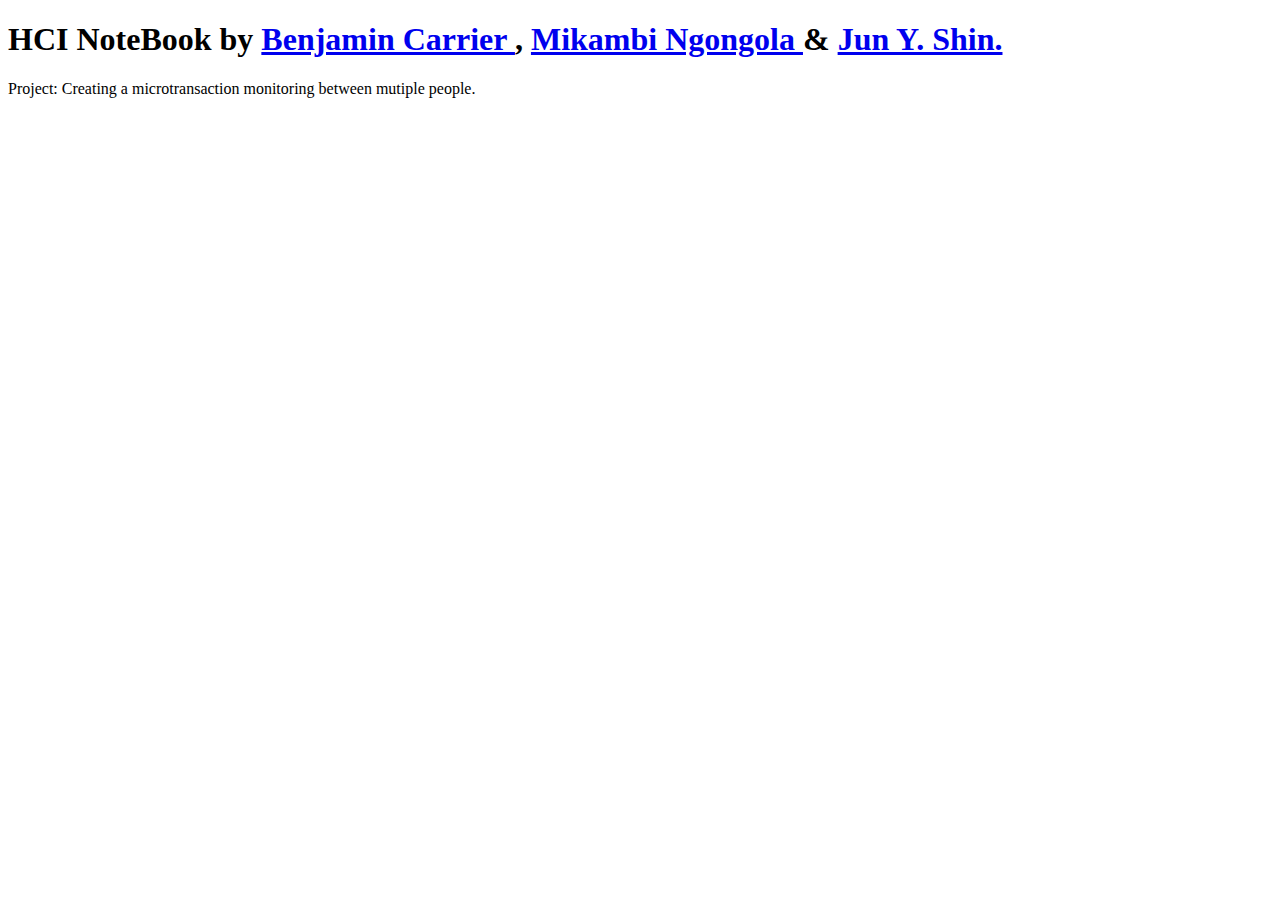
<file: HCI_Website.html>
<!DOCTYPE html>
<html>
	<head>
		<title style="color:blue"> HCI Project Webpage by Jun Y. Shin, Benjamin CArrier & Mikambi Ngongola. </title>
		<meta charset="utf-8">
	</head>
	<body>
		<h1 title = "Creators">
			HCI NoteBook by 
			<a href="http://moodle.cim.mcgill.ca/user/view.php?id=194&course=9"> Benjamin Carrier </a>
			 , <a href="http://moodle.cim.mcgill.ca/user/view.php?id=225&course=9"> Mikambi Ngongola </a>
			 & <a href="http://moodle.cim.mcgill.ca/user/view.php?id=238&course=9"> Jun Y. Shin. </a>
		</h1>
		<p>
			Project: Creating a microtransaction monitoring between mutiple people.
		</p>
</body>
</html>
</file>
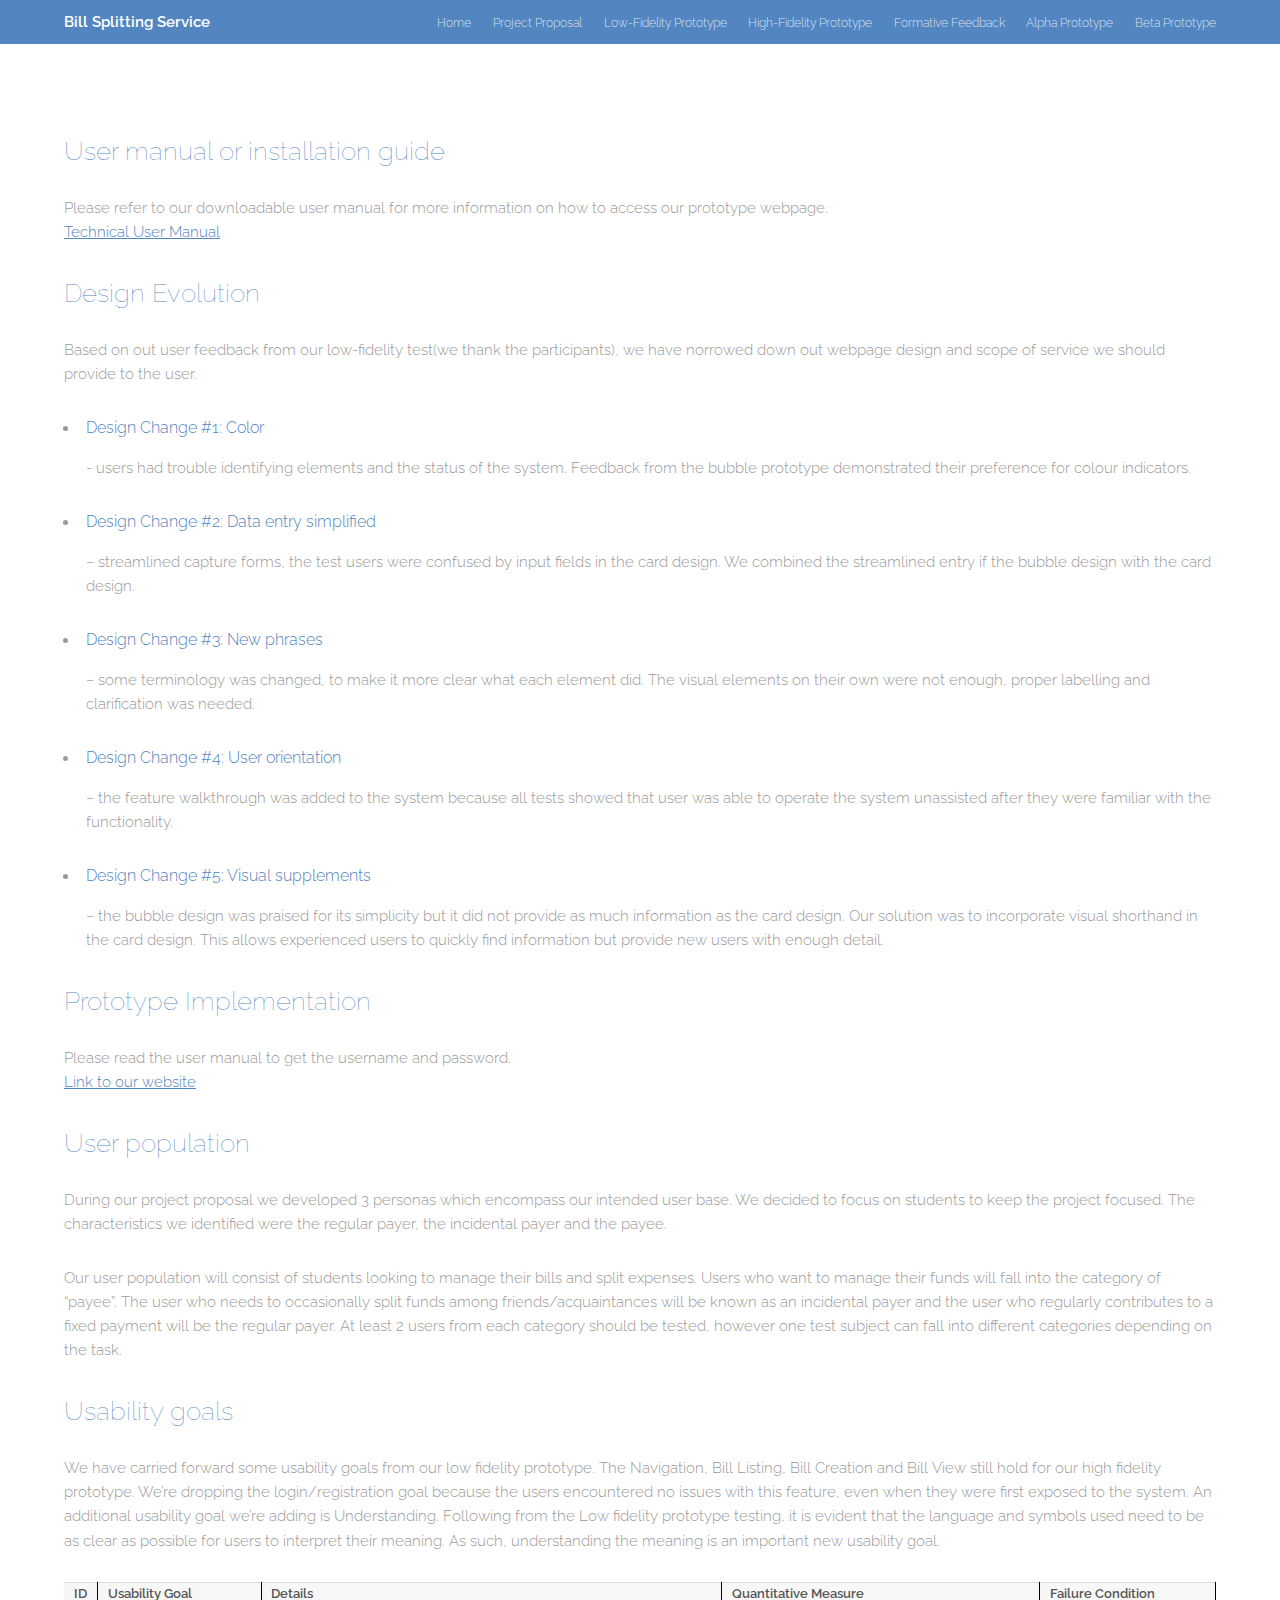
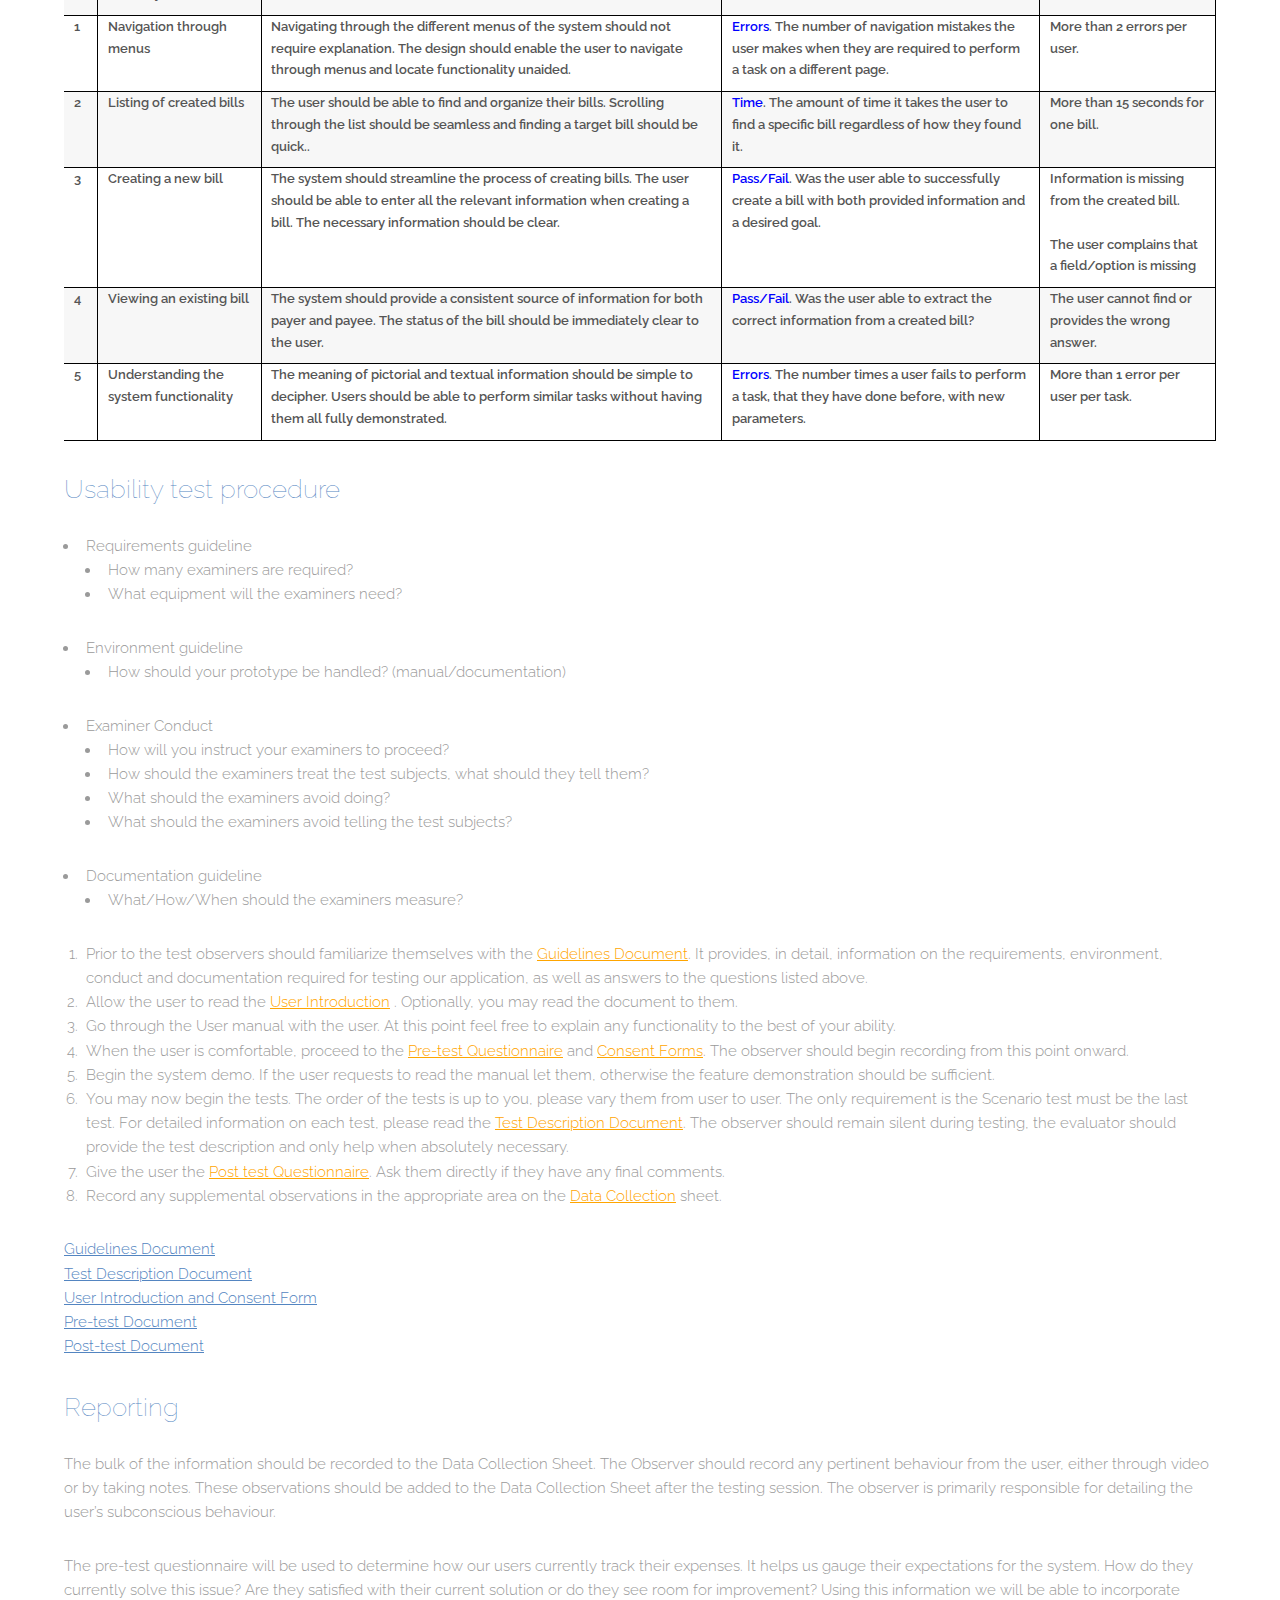
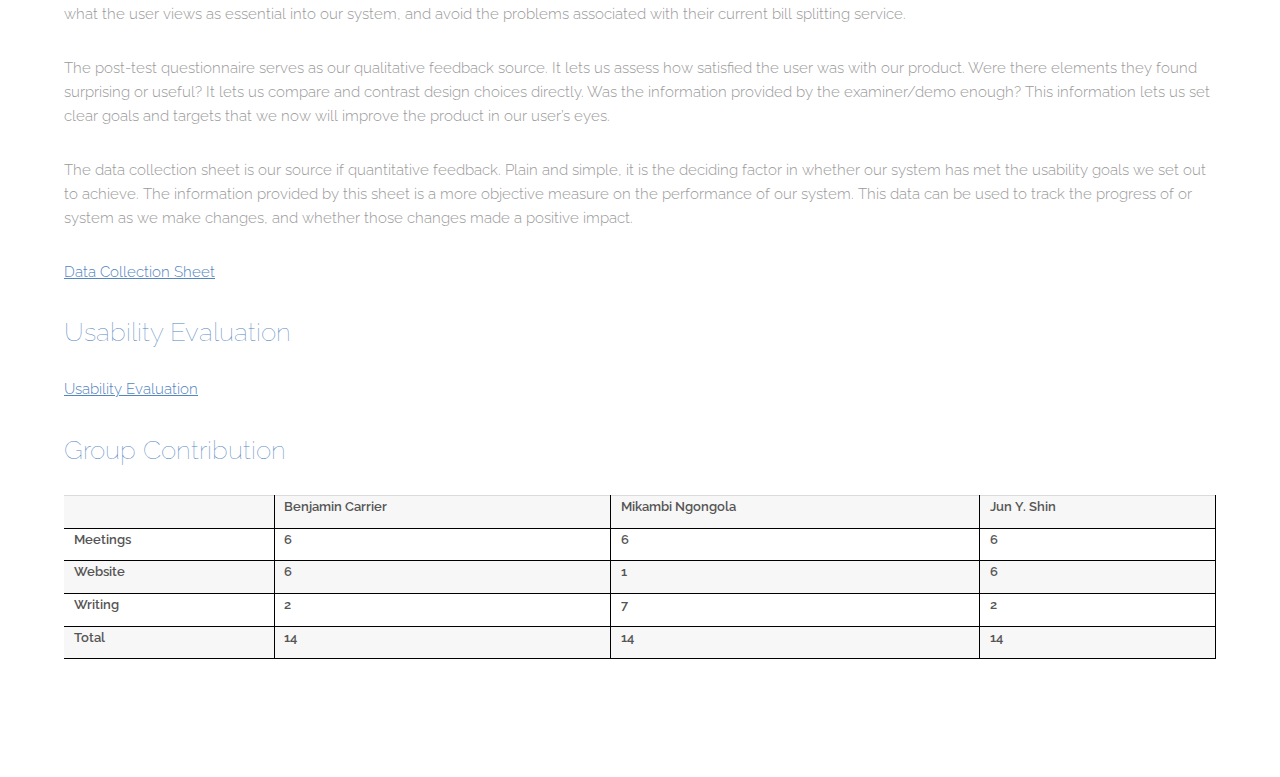
<file: HighFidelityPrototype.html>
<!DOCTYPE html>
<html>
<head>
    <title>Project Proposal: Bill Splitting Service</title>
    <link rel="shortcut icon" href="https://cdn4.iconfinder.com/data/icons/web-pages-seo/512/37-512.png" />
    <meta charset="utf-8" />
    <meta name="viewport" content="width=device-width, initial-scale=1" />
    <link rel="stylesheet" href="assets/css/main.css" />
</head>
<body class="subpage">

<!-- Header -->
<header id="header">
    <div class="inner">
        <a href="index.html" class="logo">Bill Splitting Service</a>
        <nav id="nav">
            <a href="index.html">Home</a>
            <a href="ProjectProposal.html">Project Proposal</a>
            <a href="LowFidelityPrototype.html">Low-Fidelity Prototype</a>
            <a href="HighFidelityPrototype.html">High-Fidelity Prototype</a>
            <a href="FormativeFeedback.html">Formative Feedback</a>
            <a href="AlphaPrototype.html">Alpha Prototype</a>
            <a href="beta_page.html">Beta Prototype</a>
            <!-- <a href="elements.html">Elements</a> -->
        </nav>
        <a href="#navPanel" class="navPanelToggle"><span class="fa fa-bars"></span></a>
    </div>
</header>

<section id="three" class="wrapper">
	<div class="inner">
	<h2>User manual or installation guide</h2>
	<p>
		Please refer to our downloadable user manual for more information on how to access our prototype webpage.
		<br>
		<a href="https://drive.google.com/open?id=0B5Pt9UqIqBILa3JZZzROakpWaXc">Technical User Manual</a>
	</p>
	</div>

	<div class="inner">
		<h2>Design Evolution</h2>
		<p>Based on out user feedback from our low-fidelity test(we thank the participants), we have norrowed down out webpage design and scope of service we should provide to the user.</p>
		<ul>
			<li>
				<h4>Design Change #1: Color</h4>
				<p> - users had trouble identifying elements and the status of the system. Feedback from the bubble prototype demonstrated their preference for colour indicators.</p>
			</li>
			<li>
				<h4>Design Change #2: Data entry simplified</h4>
				<p> – streamlined capture forms, the test users were confused by input fields in the card design. We combined the streamlined entry if the bubble design with the card design.</p>
			</li>
			<li>
				<h4>Design Change #3: New phrases</h4>
				<p> – some terminology was changed, to make it more clear what each element did. The visual elements on their own were not enough, proper labelling and clarification was needed.</p>
			</li>
			<li>
				<h4>Design Change #4: User orientation</h4>
				<p> – the feature walkthrough was added to the system because all tests showed that user was able to operate the system unassisted after they were familiar with the functionality.</p>
			</li>
			<li>
				<h4>Design Change #5: Visual supplements</h4>
				<p> – the bubble design was praised for its simplicity but it did not provide as much information as the card design. Our solution was to incorporate visual shorthand in the card design. This allows experienced users to quickly find information but provide new users with enough detail.</p>
			</li>
		</ul>
	</div>

	<div class="inner">
		<h2>Prototype Implementation</h2>
		<p>Please read the user manual to get the username and password.<br><a href="http://www.ece.mcgill.ca/~jshin22/BillSplittingServiceWeb/">Link to our website</a></p>
	</div>

	<div class="inner">
		<h2>User population</h2>
		<p>During our project proposal we developed 3 personas which encompass our intended user base. We decided to focus on students to keep the project focused. The characteristics we identified were the regular payer, the incidental payer and the payee.</p>
		<p>Our user population will consist of students looking to manage their bills and split expenses. Users who want to manage their funds will fall into the category of “payee”. The user who needs to occasionally split funds among friends/acquaintances will be known as an incidental payer and the user who regularly contributes to a fixed payment will be the regular payer. At least 2 users from each category should be tested, however one test subject can fall into different categories depending on the task.</p>
	</div>

	<div class="inner">
		<h2>Usability goals</h2>
		<p>We have carried forward some usability goals from our low fidelity prototype. The Navigation, Bill Listing, Bill Creation and Bill View still hold for our high fidelity prototype. We’re dropping the login/registration goal because the users encountered no issues with this feature, even when they were first exposed to the system. An additional usability goal we’re adding is Understanding. Following from the Low fidelity prototype testing, it is evident that the language and symbols used need to be as clear as possible for users to interpret their meaning. As such, understanding the meaning is an important new usability goal.</p>
		<table>
			<tr style="border-bottom: 1px solid black">
                <th style="border-right: 1px solid black">ID</th>
                <th style="border-right: 1px solid black">Usability Goal</th>
                <th style="border-right: 1px solid black">Details</th>
                <th style="border-right: 1px solid black">Quantitative Measure</th>
                <th style="border-right: 1px solid black">Failure Condition</th>
            </tr>
            <tr style="border-bottom: 1px solid black">
            	<th style="border-right: 1px solid black">1</th>
            	<th style="border-right: 1px solid black">Navigation through menus</th>
            	<th style="border-right: 1px solid black">Navigating through the different menus of the system should not require explanation. The design should enable the user to navigate through menus and locate functionality unaided.</th>
            	<th style="border-right: 1px solid black"><span style="color:blue">Errors</span>. The number of navigation mistakes the user makes when they are required to perform a task on a different page.</th>
            	<th style="border-right: 1px solid black">More than 2 errors per user.</th>
            </tr>
            <tr style="border-bottom: 1px solid black">
            	<th style="border-right: 1px solid black">2</th>
            	<th style="border-right: 1px solid black">Listing of created bills</th>
            	<th style="border-right: 1px solid black">The user should be able to find and organize their bills. Scrolling through the list should be seamless and finding a target bill should be quick..</th>
            	<th style="border-right: 1px solid black"><span style="color:blue">Time</span>. The amount of time it takes the user to find a specific bill regardless of how they found it.</th>
            	<th style="border-right: 1px solid black">More than 15 seconds for one bill.</th>
            </tr>
            <tr style="border-bottom: 1px solid black">
            	<th style="border-right: 1px solid black">3</th>
            	<th style="border-right: 1px solid black">Creating a new bill</th>
            	<th style="border-right: 1px solid black">The system should streamline the process of creating bills. The user should be able to enter all the relevant information when creating a bill. The necessary information should be clear.</th>
            	<th style="border-right: 1px solid black"><span style="color:blue">Pass/Fail</span>. Was the user able to successfully create a bill with both provided information and a desired goal.</th>
            	<th style="border-right: 1px solid black">Information is missing from the created bill.<br><br>The user complains that a field/option is missing</th>
            </tr>
            <tr style="border-bottom: 1px solid black">
            	<th style="border-right: 1px solid black">4</th>
            	<th style="border-right: 1px solid black">Viewing an existing bill</th>
            	<th style="border-right: 1px solid black">The system should provide a consistent source of information for both payer and payee. The status of the bill should be immediately clear to the user.</th>
            	<th style="border-right: 1px solid black"><span style="color:blue">Pass/Fail</span>. Was the user able to extract the correct information from a created bill?</th>
            	<th style="border-right: 1px solid black">The user cannot find or provides the wrong answer.</th>
            </tr>
            <tr style="border-bottom: 1px solid black">
            	<th style="border-right: 1px solid black">5</th>
            	<th style="border-right: 1px solid black">Understanding the system functionality</th>
            	<th style="border-right: 1px solid black">The meaning of pictorial and textual information should be simple to decipher. Users should be able to perform similar tasks without having them all fully demonstrated.</th>
            	<th style="border-right: 1px solid black"><span style="color:blue">Errors</span>. The number times a user fails to perform a task, that they have done before, with new parameters. </th>
            	<th style="border-right: 1px solid black">More than 1 error per user per task.</th>
            </tr>
		</table>
	</div>

	<div class="inner">
		<h2>Usability test procedure</h2>
		<ul>
			<li>
				Requirements guideline
				<ul>
					<li>How many examiners are required?</li>
					<li>What equipment will the examiners need?</li>
				</ul>
			</li>
			<li>
				Environment guideline 
				<ul>
					<li>How should your prototype be handled? (manual/documentation)</li>
				</ul>
			</li>
			<li>
				Examiner Conduct
				<ul>
					<li>How will you instruct your examiners to proceed?</li>
					<li>How should the examiners treat the test subjects, what should they tell them?</li>
					<li>What should the examiners avoid doing?</li>
					<li>What should the examiners avoid telling the test subjects?</li>
				</ul>
			</li>
			<li>
				Documentation guideline 
				<ul>
					<li>What/How/When should the examiners measure?</li>
				</ul>
			</li>
		</ul>
		<ol>
			<li>Prior to the test observers should familiarize themselves with the <a href="https://drive.google.com/open?id=0B2zoYDh2mjDxNE9ZZnpoLUdaMmM" style="color:orange">Guidelines Document</a>. It provides, in detail, information on the requirements, environment, conduct and documentation required for testing our application, as well as answers to the questions listed above.</li>
			<li>Allow the user to read the <a href="https://drive.google.com/open?id=0ByUDpYxs2PcbdnNPWWhKZk5JZXc" style="color:orange">User Introduction</a> . Optionally, you may read the document to them.</li>
			<li>Go through the User manual with the user. At this point feel free to explain any functionality to the best of your ability.</li>
			<li>When the user is comfortable, proceed to the <a href="https://drive.google.com/open?id=0ByUDpYxs2PcbLXpKY0JudHVYdmc" style="color:orange">Pre-test Questionnaire</a> and <a href="https://drive.google.com/open?id=0ByUDpYxs2PcbdnNPWWhKZk5JZXc" style="color:orange">Consent Forms</a>. The observer should begin recording from this point onward.</li>
			<li>Begin the system demo. If the user requests to read the manual let them, otherwise the feature demonstration should be sufficient.</li>
			<li>You may now begin the tests. The order of the tests is up to you, please vary them from user to user. The only requirement is the Scenario test must be the last test. For detailed information on each test, please read the <a href="https://drive.google.com/open?id=0ByUDpYxs2PcbbjVEYWVDeHRZbUE" style="color:orange">Test Description Document</a>. The observer should remain silent during testing, the evaluator should provide the test description and only help when absolutely necessary.</li>
			<li>Give the user the <a href="https://drive.google.com/open?id=0ByUDpYxs2PcbYWpUakM1Ymo1eDg" style="color:orange">Post test Questionnaire</a>. Ask them directly if they have any final comments.</li>
			<li>Record any supplemental observations in the appropriate area on the <a href="https://drive.google.com/open?id=0ByUDpYxs2PcbVjZnNHJJNmcxdVk" style="color:orange">Data Collection</a> sheet.</li>
		</ol>
		<p>
			<a href="https://drive.google.com/open?id=0B2zoYDh2mjDxNE9ZZnpoLUdaMmM">Guidelines Document</a><br>
			<a href="https://drive.google.com/open?id=0ByUDpYxs2PcbbjVEYWVDeHRZbUE">Test Description Document</a><br>
			<a href="https://drive.google.com/open?id=0ByUDpYxs2PcbdnNPWWhKZk5JZXc">User Introduction and Consent Form</a><br>
			<a href="https://drive.google.com/open?id=0ByUDpYxs2PcbLXpKY0JudHVYdmc">Pre-test Document</a><br>
			<a href="https://drive.google.com/open?id=0ByUDpYxs2PcbYWpUakM1Ymo1eDg">Post-test Document</a>
		</p>
	</div>

	<div class="inner">
		<h2>Reporting</h2>
		<p>The bulk of the information should be recorded to the Data Collection Sheet. The Observer should record any pertinent behaviour from the user, either through video or by taking notes. These observations should be added to the Data Collection Sheet after the testing session. The observer is primarily responsible for detailing the user’s subconscious behaviour.</p>
		<p>The pre-test questionnaire will be used to determine how our users currently track their expenses. It helps us gauge their expectations for the system. How do they currently solve this issue? Are they satisfied with their current solution or do they see room for improvement? Using this information we will be able to incorporate what the user views as essential into our system, and avoid the problems associated with their current bill splitting service.</p>
		<p>The post-test questionnaire serves as our qualitative feedback source. It lets us assess how satisfied the user was with our product. Were there elements they found surprising or useful? It lets us compare and contrast design choices directly. Was the information provided by the examiner/demo enough? This information lets us set clear goals and targets that we now will improve the product in our user’s eyes.</p>
		<p>The data collection sheet is our source if quantitative feedback. Plain and simple, it is the deciding factor in whether our system has met the usability goals we set out to achieve. The information provided by this sheet is a more objective measure on the performance of our system. This data can be used to track the progress of or system as we make changes, and whether those changes made a positive impact.</p>
		<p><a href="https://drive.google.com/open?id=0ByUDpYxs2PcbVjZnNHJJNmcxdVk">Data Collection Sheet</a></p>
	</div>

	<div class="inner">
		<h2>Usability Evaluation</h2>
		<p><a href="https://drive.google.com/open?id=0ByUDpYxs2PcbVjBObmsxbmliMzg">Usability Evaluation</a></p>
	</div>

	<div class="inner">
		<h2>Group Contribution</h2>
		<table align="center">
			<tr style="border-bottom: 1px solid black">
                <th style="border-right: 1px solid black"></th>
                <th style="border-right: 1px solid black">Benjamin Carrier</th>
                <th style="border-right: 1px solid black">Mikambi Ngongola</th>
                <th style="border-right: 1px solid black">Jun Y. Shin</th>
            </tr>
            <tr style="border-bottom: 1px solid black">
                <th style="border-right: 1px solid black">Meetings</th>
                <th style="border-right: 1px solid black">6</th>
                <th style="border-right: 1px solid black">6</th>
                <th style="border-right: 1px solid black">6</th>
            </tr>
            <tr style="border-bottom: 1px solid black">
                <th style="border-right: 1px solid black">Website</th>
                <th style="border-right: 1px solid black">6</th>
                <th style="border-right: 1px solid black">1</th>
                <th style="border-right: 1px solid black">6</th>                
            </tr>
            <tr style="border-bottom: 1px solid black">
                <th style="border-right: 1px solid black">Writing</th>
                <th style="border-right: 1px solid black">2</th>
                <th style="border-right: 1px solid black">7</th>
                <th style="border-right: 1px solid black">2</th>
            </tr>
            <tr style="border-bottom: 1px solid black">
                <th style="border-right: 1px solid black">Total</th>
                <th style="border-right: 1px solid black">14</th>
                <th style="border-right: 1px solid black">14</th>
                <th style="border-right: 1px solid black">14</th>
            </tr>
		</table>
	</div>
</section>

</body>
</html>
</file>
<file: assets/css/main.css>
@charset "UTF-8";
@import url(font-awesome.min.css);
@import "https://fonts.googleapis.com/css?family=Raleway:100,300,600";

/*
	Theory by TEMPLATED
	templated.co @templatedco
	Released for free under the Creative Commons Attribution 3.0 license (templated.co/license)
*/

/* Reset */

	html, body, div, span, applet, object, iframe, h1, h2, h3, h4, h5, h6, p, blockquote, pre, a, abbr, acronym, address, big, cite, code, del, dfn, em, img, ins, kbd, q, s, samp, small, strike, strong, sub, sup, tt, var, b, u, i, center, dl, dt, dd, ol, ul, li, fieldset, form, label, legend, table, caption, tbody, tfoot, thead, tr, th, td, article, aside, canvas, details, embed, figure, figcaption, footer, header, hgroup, menu, nav, output, ruby, section, summary, time, mark, audio, video {
	margin: 0;
	padding: 0px;
	border: 0;
	font-size: 100%;
	font: inherit;
	vertical-align: baseline;
	}
* {box-sizing:border-box}

/* Slideshow container */
.slideshow-container {
  max-width: 1000px;
  position: relative;
  margin: auto;
}

.mySlides {
    display: none;
}

/* Next & previous buttons */
.prev, .next {
  cursor: pointer;
  position: absolute;
  top: 50%;
  width: auto;
  margin-top: -22px;
  padding: 16px;
  color: white;
  font-weight: bold;
  font-size: 18px;
  transition: 0.6s ease;
  border-radius: 0 3px 3px 0;
}

/* Position the "next button" to the right */
.next {
  right: 0;
  border-radius: 3px 0 0 3px;
}

/* On hover, add a black background color with a little bit see-through */
.prev:hover, .next:hover {
  background-color: rgba(0,0,0,0.8);
}

/* Caption text */
.text {
  color: #f2f2f2;
  font-size: 15px;
  padding: 8px 12px;
  position: absolute;
  bottom: 8px;
  width: 100%;
  text-align: center;
}

/* Number text (1/3 etc) */
.numbertext {
  color: #f2f2f2;
  font-size: 12px;
  padding: 8px 12px;
  position: absolute;
  top: 0;
}

/* The dots/bullets/indicators */
.dot {
  cursor:pointer;
  height: 13px;
  width: 13px;
  margin: 0 2px;
  background-color: #bbb;
  border-radius: 50%;
  display: inline-block;
  transition: background-color 0.6s ease;
}

.active, .dot:hover {
  background-color: #717171;
}

/* Fading animation */
.fade {
  -webkit-animation-name: fade;
  -webkit-animation-duration: 1.5s;
  animation-name: fade;
  animation-duration: 1.5s;
}

@-webkit-keyframes fade {
  from {opacity: .4} 
  to {opacity: 1}
}

@keyframes fade {
  from {opacity: .4} 
  to {opacity: 1}
}
	article, aside, details, figcaption, figure, footer, header, hgroup, menu, nav, section {
		display: block;
	}

	body {
		line-height: 1;
	}

	ol, ul {
		list-style: none;
	}

	blockquote, q {
		quotes: none;
	}

	blockquote:before, blockquote:after, q:before, q:after {
		content: '';
		content: none;
	}

	table {
		border-collapse: collapse;
		border-spacing: 0;
	}

	body {
		-webkit-text-size-adjust: none;
	}

/* Box Model */

	*, *:before, *:after {
		-moz-box-sizing: border-box;
		-webkit-box-sizing: border-box;
		box-sizing: border-box;
	}

/* Containers */

	.container {
		margin-left: auto;
		margin-right: auto;
	}

	.container.\31 25\25 {
		width: 100%;
		max-width: 100em;
		min-width: 80em;
	}

	.container.\37 5\25 {
		width: 60em;
	}

	.container.\35 0\25 {
		width: 40em;
	}

	.container.\32 5\25 {
		width: 20em;
	}

	.container {
		width: 80em;
	}

	@media screen and (max-width: 1680px) {

		.container.\31 25\25 {
			width: 100%;
			max-width: 100em;
			min-width: 80em;
		}

		.container.\37 5\25 {
			width: 60em;
		}

		.container.\35 0\25 {
			width: 40em;
		}

		.container.\32 5\25 {
			width: 20em;
		}

		.container {
			width: 80em;
		}

	}

	@media screen and (max-width: 1280px) {

		.container.\31 25\25 {
			width: 100%;
			max-width: 81.25em;
			min-width: 65em;
		}

		.container.\37 5\25 {
			width: 48.75em;
		}

		.container.\35 0\25 {
			width: 32.5em;
		}

		.container.\32 5\25 {
			width: 16.25em;
		}

		.container {
			width: 65em;
		}

	}

	@media screen and (max-width: 980px) {

		.container.\31 25\25 {
			width: 100%;
			max-width: 112.5%;
			min-width: 90%;
		}

		.container.\37 5\25 {
			width: 67.5%;
		}

		.container.\35 0\25 {
			width: 45%;
		}

		.container.\32 5\25 {
			width: 22.5%;
		}

		.container {
			width: 90%;
		}

	}

	@media screen and (max-width: 736px) {

		.container.\31 25\25 {
			width: 100%;
			max-width: 112.5%;
			min-width: 90%;
		}

		.container.\37 5\25 {
			width: 67.5%;
		}

		.container.\35 0\25 {
			width: 45%;
		}

		.container.\32 5\25 {
			width: 22.5%;
		}

		.container {
			width: 90% !important;
		}

	}

	@media screen and (max-width: 480px) {

		.container.\31 25\25 {
			width: 100%;
			max-width: 112.5%;
			min-width: 90%;
		}

		.container.\37 5\25 {
			width: 67.5%;
		}

		.container.\35 0\25 {
			width: 45%;
		}

		.container.\32 5\25 {
			width: 22.5%;
		}

		.container {
			width: 90% !important;
		}

	}

/* Grid */

	.row {
		border-bottom: solid 1px transparent;
		-moz-box-sizing: border-box;
		-webkit-box-sizing: border-box;
		box-sizing: border-box;
	}

	.row > * {
		float: left;
		-moz-box-sizing: border-box;
		-webkit-box-sizing: border-box;
		box-sizing: border-box;
	}

	.row:after, .row:before {
		content: '';
		display: block;
		clear: both;
		height: 0;
	}

	.row.uniform > * > :first-child {
		margin-top: 0;
	}

	.row.uniform > * > :last-child {
		margin-bottom: 0;
	}

	.row.\30 \25 > * {
		padding: 0 0 0 0em;
	}

	.row.\30 \25 {
		margin: 0 0 -1px 0em;
	}

	.row.uniform.\30 \25 > * {
		padding: 0em 0 0 0em;
	}

	.row.uniform.\30 \25 {
		margin: 0em 0 -1px 0em;
	}

	.row > * {
		padding: 0 0 0 2em;
	}

	.row {
		margin: 0 0 -1px -2em;
	}

	.row.uniform > * {
		padding: 2em 0 0 2em;
	}

	.row.uniform {
		margin: -2em 0 -1px -2em;
	}

	.row.\32 00\25 > * {
		padding: 0 0 0 4em;
	}

	.row.\32 00\25 {
		margin: 0 0 -1px -4em;
	}

	.row.uniform.\32 00\25 > * {
		padding: 4em 0 0 4em;
	}

	.row.uniform.\32 00\25 {
		margin: -4em 0 -1px -4em;
	}

	.row.\31 50\25 > * {
		padding: 0 0 0 3em;
	}

	.row.\31 50\25 {
		margin: 0 0 -1px -3em;
	}

	.row.uniform.\31 50\25 > * {
		padding: 3em 0 0 3em;
	}

	.row.uniform.\31 50\25 {
		margin: -3em 0 -1px -3em;
	}

	.row.\35 0\25 > * {
		padding: 0 0 0 1em;
	}

	.row.\35 0\25 {
		margin: 0 0 -1px -1em;
	}

	.row.uniform.\35 0\25 > * {
		padding: 1em 0 0 1em;
	}

	.row.uniform.\35 0\25 {
		margin: -1em 0 -1px -1em;
	}

	.row.\32 5\25 > * {
		padding: 0 0 0 0.5em;
	}

	.row.\32 5\25 {
		margin: 0 0 -1px -0.5em;
	}

	.row.uniform.\32 5\25 > * {
		padding: 0.5em 0 0 0.5em;
	}

	.row.uniform.\32 5\25 {
		margin: -0.5em 0 -1px -0.5em;
	}

	.\31 2u, .\31 2u\24 {
		width: 100%;
		clear: none;
		margin-left: 0;
	}

	.\31 1u, .\31 1u\24 {
		width: 91.6666666667%;
		clear: none;
		margin-left: 0;
	}

	.\31 0u, .\31 0u\24 {
		width: 83.3333333333%;
		clear: none;
		margin-left: 0;
	}

	.\39 u, .\39 u\24 {
		width: 75%;
		clear: none;
		margin-left: 0;
	}

	.\38 u, .\38 u\24 {
		width: 66.6666666667%;
		clear: none;
		margin-left: 0;
	}

	.\37 u, .\37 u\24 {
		width: 58.3333333333%;
		clear: none;
		margin-left: 0;
	}

	.\36 u, .\36 u\24 {
		width: 50%;
		clear: none;
		margin-left: 0;
	}

	.\35 u, .\35 u\24 {
		width: 41.6666666667%;
		clear: none;
		margin-left: 0;
	}

	.\34 u, .\34 u\24 {
		width: 33.3333333333%;
		clear: none;
		margin-left: 0;
	}

	.\33 u, .\33 u\24 {
		width: 25%;
		clear: none;
		margin-left: 0;
	}

	.\32 u, .\32 u\24 {
		width: 16.6666666667%;
		clear: none;
		margin-left: 0;
	}

	.\31 u, .\31 u\24 {
		width: 8.3333333333%;
		clear: none;
		margin-left: 0;
	}

	.\31 2u\24 + *,
	.\31 1u\24 + *,
	.\31 0u\24 + *,
	.\39 u\24 + *,
	.\38 u\24 + *,
	.\37 u\24 + *,
	.\36 u\24 + *,
	.\35 u\24 + *,
	.\34 u\24 + *,
	.\33 u\24 + *,
	.\32 u\24 + *,
	.\31 u\24 + * {
		clear: left;
	}

	.\-11u {
		margin-left: 91.66667%;
	}

	.\-10u {
		margin-left: 83.33333%;
	}

	.\-9u {
		margin-left: 75%;
	}

	.\-8u {
		margin-left: 66.66667%;
	}

	.\-7u {
		margin-left: 58.33333%;
	}

	.\-6u {
		margin-left: 50%;
	}

	.\-5u {
		margin-left: 41.66667%;
	}

	.\-4u {
		margin-left: 33.33333%;
	}

	.\-3u {
		margin-left: 25%;
	}

	.\-2u {
		margin-left: 16.66667%;
	}

	.\-1u {
		margin-left: 8.33333%;
	}

	@media screen and (max-width: 1680px) {

		.row > * {
			padding: 0 0 0 2em;
		}

		.row {
			margin: 0 0 -1px -2em;
		}

		.row.uniform > * {
			padding: 2em 0 0 2em;
		}

		.row.uniform {
			margin: -2em 0 -1px -2em;
		}

		.row.\32 00\25 > * {
			padding: 0 0 0 4em;
		}

		.row.\32 00\25 {
			margin: 0 0 -1px -4em;
		}

		.row.uniform.\32 00\25 > * {
			padding: 4em 0 0 4em;
		}

		.row.uniform.\32 00\25 {
			margin: -4em 0 -1px -4em;
		}

		.row.\31 50\25 > * {
			padding: 0 0 0 3em;
		}

		.row.\31 50\25 {
			margin: 0 0 -1px -3em;
		}

		.row.uniform.\31 50\25 > * {
			padding: 3em 0 0 3em;
		}

		.row.uniform.\31 50\25 {
			margin: -3em 0 -1px -3em;
		}

		.row.\35 0\25 > * {
			padding: 0 0 0 1em;
		}

		.row.\35 0\25 {
			margin: 0 0 -1px -1em;
		}

		.row.uniform.\35 0\25 > * {
			padding: 1em 0 0 1em;
		}

		.row.uniform.\35 0\25 {
			margin: -1em 0 -1px -1em;
		}

		.row.\32 5\25 > * {
			padding: 0 0 0 0.5em;
		}

		.row.\32 5\25 {
			margin: 0 0 -1px -0.5em;
		}

		.row.uniform.\32 5\25 > * {
			padding: 0.5em 0 0 0.5em;
		}

		.row.uniform.\32 5\25 {
			margin: -0.5em 0 -1px -0.5em;
		}

		.\31 2u\28xlarge\29, .\31 2u\24\28xlarge\29 {
			width: 100%;
			clear: none;
			margin-left: 0;
		}

		.\31 1u\28xlarge\29, .\31 1u\24\28xlarge\29 {
			width: 91.6666666667%;
			clear: none;
			margin-left: 0;
		}

		.\31 0u\28xlarge\29, .\31 0u\24\28xlarge\29 {
			width: 83.3333333333%;
			clear: none;
			margin-left: 0;
		}

		.\39 u\28xlarge\29, .\39 u\24\28xlarge\29 {
			width: 75%;
			clear: none;
			margin-left: 0;
		}

		.\38 u\28xlarge\29, .\38 u\24\28xlarge\29 {
			width: 66.6666666667%;
			clear: none;
			margin-left: 0;
		}

		.\37 u\28xlarge\29, .\37 u\24\28xlarge\29 {
			width: 58.3333333333%;
			clear: none;
			margin-left: 0;
		}

		.\36 u\28xlarge\29, .\36 u\24\28xlarge\29 {
			width: 50%;
			clear: none;
			margin-left: 0;
		}

		.\35 u\28xlarge\29, .\35 u\24\28xlarge\29 {
			width: 41.6666666667%;
			clear: none;
			margin-left: 0;
		}

		.\34 u\28xlarge\29, .\34 u\24\28xlarge\29 {
			width: 33.3333333333%;
			clear: none;
			margin-left: 0;
		}

		.\33 u\28xlarge\29, .\33 u\24\28xlarge\29 {
			width: 25%;
			clear: none;
			margin-left: 0;
		}

		.\32 u\28xlarge\29, .\32 u\24\28xlarge\29 {
			width: 16.6666666667%;
			clear: none;
			margin-left: 0;
		}

		.\31 u\28xlarge\29, .\31 u\24\28xlarge\29 {
			width: 8.3333333333%;
			clear: none;
			margin-left: 0;
		}

		.\31 2u\24\28xlarge\29 + *,
		.\31 1u\24\28xlarge\29 + *,
		.\31 0u\24\28xlarge\29 + *,
		.\39 u\24\28xlarge\29 + *,
		.\38 u\24\28xlarge\29 + *,
		.\37 u\24\28xlarge\29 + *,
		.\36 u\24\28xlarge\29 + *,
		.\35 u\24\28xlarge\29 + *,
		.\34 u\24\28xlarge\29 + *,
		.\33 u\24\28xlarge\29 + *,
		.\32 u\24\28xlarge\29 + *,
		.\31 u\24\28xlarge\29 + * {
			clear: left;
		}

		.\-11u\28xlarge\29 {
			margin-left: 91.66667%;
		}

		.\-10u\28xlarge\29 {
			margin-left: 83.33333%;
		}

		.\-9u\28xlarge\29 {
			margin-left: 75%;
		}

		.\-8u\28xlarge\29 {
			margin-left: 66.66667%;
		}

		.\-7u\28xlarge\29 {
			margin-left: 58.33333%;
		}

		.\-6u\28xlarge\29 {
			margin-left: 50%;
		}

		.\-5u\28xlarge\29 {
			margin-left: 41.66667%;
		}

		.\-4u\28xlarge\29 {
			margin-left: 33.33333%;
		}

		.\-3u\28xlarge\29 {
			margin-left: 25%;
		}

		.\-2u\28xlarge\29 {
			margin-left: 16.66667%;
		}

		.\-1u\28xlarge\29 {
			margin-left: 8.33333%;
		}

	}

	@media screen and (max-width: 1280px) {

		.row > * {
			padding: 0 0 0 1.5em;
		}

		.row {
			margin: 0 0 -1px -1.5em;
		}

		.row.uniform > * {
			padding: 1.5em 0 0 1.5em;
		}

		.row.uniform {
			margin: -1.5em 0 -1px -1.5em;
		}

		.row.\32 00\25 > * {
			padding: 0 0 0 3em;
		}

		.row.\32 00\25 {
			margin: 0 0 -1px -3em;
		}

		.row.uniform.\32 00\25 > * {
			padding: 3em 0 0 3em;
		}

		.row.uniform.\32 00\25 {
			margin: -3em 0 -1px -3em;
		}

		.row.\31 50\25 > * {
			padding: 0 0 0 2.25em;
		}

		.row.\31 50\25 {
			margin: 0 0 -1px -2.25em;
		}

		.row.uniform.\31 50\25 > * {
			padding: 2.25em 0 0 2.25em;
		}

		.row.uniform.\31 50\25 {
			margin: -2.25em 0 -1px -2.25em;
		}

		.row.\35 0\25 > * {
			padding: 0 0 0 0.75em;
		}

		.row.\35 0\25 {
			margin: 0 0 -1px -0.75em;
		}

		.row.uniform.\35 0\25 > * {
			padding: 0.75em 0 0 0.75em;
		}

		.row.uniform.\35 0\25 {
			margin: -0.75em 0 -1px -0.75em;
		}

		.row.\32 5\25 > * {
			padding: 0 0 0 0.375em;
		}

		.row.\32 5\25 {
			margin: 0 0 -1px -0.375em;
		}

		.row.uniform.\32 5\25 > * {
			padding: 0.375em 0 0 0.375em;
		}

		.row.uniform.\32 5\25 {
			margin: -0.375em 0 -1px -0.375em;
		}

		.\31 2u\28large\29, .\31 2u\24\28large\29 {
			width: 100%;
			clear: none;
			margin-left: 0;
		}

		.\31 1u\28large\29, .\31 1u\24\28large\29 {
			width: 91.6666666667%;
			clear: none;
			margin-left: 0;
		}

		.\31 0u\28large\29, .\31 0u\24\28large\29 {
			width: 83.3333333333%;
			clear: none;
			margin-left: 0;
		}

		.\39 u\28large\29, .\39 u\24\28large\29 {
			width: 75%;
			clear: none;
			margin-left: 0;
		}

		.\38 u\28large\29, .\38 u\24\28large\29 {
			width: 66.6666666667%;
			clear: none;
			margin-left: 0;
		}

		.\37 u\28large\29, .\37 u\24\28large\29 {
			width: 58.3333333333%;
			clear: none;
			margin-left: 0;
		}

		.\36 u\28large\29, .\36 u\24\28large\29 {
			width: 50%;
			clear: none;
			margin-left: 0;
		}

		.\35 u\28large\29, .\35 u\24\28large\29 {
			width: 41.6666666667%;
			clear: none;
			margin-left: 0;
		}

		.\34 u\28large\29, .\34 u\24\28large\29 {
			width: 33.3333333333%;
			clear: none;
			margin-left: 0;
		}

		.\33 u\28large\29, .\33 u\24\28large\29 {
			width: 25%;
			clear: none;
			margin-left: 0;
		}

		.\32 u\28large\29, .\32 u\24\28large\29 {
			width: 16.6666666667%;
			clear: none;
			margin-left: 0;
		}

		.\31 u\28large\29, .\31 u\24\28large\29 {
			width: 8.3333333333%;
			clear: none;
			margin-left: 0;
		}

		.\31 2u\24\28large\29 + *,
		.\31 1u\24\28large\29 + *,
		.\31 0u\24\28large\29 + *,
		.\39 u\24\28large\29 + *,
		.\38 u\24\28large\29 + *,
		.\37 u\24\28large\29 + *,
		.\36 u\24\28large\29 + *,
		.\35 u\24\28large\29 + *,
		.\34 u\24\28large\29 + *,
		.\33 u\24\28large\29 + *,
		.\32 u\24\28large\29 + *,
		.\31 u\24\28large\29 + * {
			clear: left;
		}

		.\-11u\28large\29 {
			margin-left: 91.66667%;
		}

		.\-10u\28large\29 {
			margin-left: 83.33333%;
		}

		.\-9u\28large\29 {
			margin-left: 75%;
		}

		.\-8u\28large\29 {
			margin-left: 66.66667%;
		}

		.\-7u\28large\29 {
			margin-left: 58.33333%;
		}

		.\-6u\28large\29 {
			margin-left: 50%;
		}

		.\-5u\28large\29 {
			margin-left: 41.66667%;
		}

		.\-4u\28large\29 {
			margin-left: 33.33333%;
		}

		.\-3u\28large\29 {
			margin-left: 25%;
		}

		.\-2u\28large\29 {
			margin-left: 16.66667%;
		}

		.\-1u\28large\29 {
			margin-left: 8.33333%;
		}

	}

	@media screen and (max-width: 980px) {

		.row > * {
			padding: 0 0 0 1.5em;
		}

		.row {
			margin: 0 0 -1px -1.5em;
		}

		.row.uniform > * {
			padding: 1.5em 0 0 1.5em;
		}

		.row.uniform {
			margin: -1.5em 0 -1px -1.5em;
		}

		.row.\32 00\25 > * {
			padding: 0 0 0 3em;
		}

		.row.\32 00\25 {
			margin: 0 0 -1px -3em;
		}

		.row.uniform.\32 00\25 > * {
			padding: 3em 0 0 3em;
		}

		.row.uniform.\32 00\25 {
			margin: -3em 0 -1px -3em;
		}

		.row.\31 50\25 > * {
			padding: 0 0 0 2.25em;
		}

		.row.\31 50\25 {
			margin: 0 0 -1px -2.25em;
		}

		.row.uniform.\31 50\25 > * {
			padding: 2.25em 0 0 2.25em;
		}

		.row.uniform.\31 50\25 {
			margin: -2.25em 0 -1px -2.25em;
		}

		.row.\35 0\25 > * {
			padding: 0 0 0 0.75em;
		}

		.row.\35 0\25 {
			margin: 0 0 -1px -0.75em;
		}

		.row.uniform.\35 0\25 > * {
			padding: 0.75em 0 0 0.75em;
		}

		.row.uniform.\35 0\25 {
			margin: -0.75em 0 -1px -0.75em;
		}

		.row.\32 5\25 > * {
			padding: 0 0 0 0.375em;
		}

		.row.\32 5\25 {
			margin: 0 0 -1px -0.375em;
		}

		.row.uniform.\32 5\25 > * {
			padding: 0.375em 0 0 0.375em;
		}

		.row.uniform.\32 5\25 {
			margin: -0.375em 0 -1px -0.375em;
		}

		.\31 2u\28medium\29, .\31 2u\24\28medium\29 {
			width: 100%;
			clear: none;
			margin-left: 0;
		}

		.\31 1u\28medium\29, .\31 1u\24\28medium\29 {
			width: 91.6666666667%;
			clear: none;
			margin-left: 0;
		}

		.\31 0u\28medium\29, .\31 0u\24\28medium\29 {
			width: 83.3333333333%;
			clear: none;
			margin-left: 0;
		}

		.\39 u\28medium\29, .\39 u\24\28medium\29 {
			width: 75%;
			clear: none;
			margin-left: 0;
		}

		.\38 u\28medium\29, .\38 u\24\28medium\29 {
			width: 66.6666666667%;
			clear: none;
			margin-left: 0;
		}

		.\37 u\28medium\29, .\37 u\24\28medium\29 {
			width: 58.3333333333%;
			clear: none;
			margin-left: 0;
		}

		.\36 u\28medium\29, .\36 u\24\28medium\29 {
			width: 50%;
			clear: none;
			margin-left: 0;
		}

		.\35 u\28medium\29, .\35 u\24\28medium\29 {
			width: 41.6666666667%;
			clear: none;
			margin-left: 0;
		}

		.\34 u\28medium\29, .\34 u\24\28medium\29 {
			width: 33.3333333333%;
			clear: none;
			margin-left: 0;
		}

		.\33 u\28medium\29, .\33 u\24\28medium\29 {
			width: 25%;
			clear: none;
			margin-left: 0;
		}

		.\32 u\28medium\29, .\32 u\24\28medium\29 {
			width: 16.6666666667%;
			clear: none;
			margin-left: 0;
		}

		.\31 u\28medium\29, .\31 u\24\28medium\29 {
			width: 8.3333333333%;
			clear: none;
			margin-left: 0;
		}

		.\31 2u\24\28medium\29 + *,
		.\31 1u\24\28medium\29 + *,
		.\31 0u\24\28medium\29 + *,
		.\39 u\24\28medium\29 + *,
		.\38 u\24\28medium\29 + *,
		.\37 u\24\28medium\29 + *,
		.\36 u\24\28medium\29 + *,
		.\35 u\24\28medium\29 + *,
		.\34 u\24\28medium\29 + *,
		.\33 u\24\28medium\29 + *,
		.\32 u\24\28medium\29 + *,
		.\31 u\24\28medium\29 + * {
			clear: left;
		}

		.\-11u\28medium\29 {
			margin-left: 91.66667%;
		}

		.\-10u\28medium\29 {
			margin-left: 83.33333%;
		}

		.\-9u\28medium\29 {
			margin-left: 75%;
		}

		.\-8u\28medium\29 {
			margin-left: 66.66667%;
		}

		.\-7u\28medium\29 {
			margin-left: 58.33333%;
		}

		.\-6u\28medium\29 {
			margin-left: 50%;
		}

		.\-5u\28medium\29 {
			margin-left: 41.66667%;
		}

		.\-4u\28medium\29 {
			margin-left: 33.33333%;
		}

		.\-3u\28medium\29 {
			margin-left: 25%;
		}

		.\-2u\28medium\29 {
			margin-left: 16.66667%;
		}

		.\-1u\28medium\29 {
			margin-left: 8.33333%;
		}

	}

	@media screen and (max-width: 736px) {

		.row > * {
			padding: 0 0 0 1.25em;
		}

		.row {
			margin: 0 0 -1px -1.25em;
		}

		.row.uniform > * {
			padding: 1.25em 0 0 1.25em;
		}

		.row.uniform {
			margin: -1.25em 0 -1px -1.25em;
		}

		.row.\32 00\25 > * {
			padding: 0 0 0 2.5em;
		}

		.row.\32 00\25 {
			margin: 0 0 -1px -2.5em;
		}

		.row.uniform.\32 00\25 > * {
			padding: 2.5em 0 0 2.5em;
		}

		.row.uniform.\32 00\25 {
			margin: -2.5em 0 -1px -2.5em;
		}

		.row.\31 50\25 > * {
			padding: 0 0 0 1.875em;
		}

		.row.\31 50\25 {
			margin: 0 0 -1px -1.875em;
		}

		.row.uniform.\31 50\25 > * {
			padding: 1.875em 0 0 1.875em;
		}

		.row.uniform.\31 50\25 {
			margin: -1.875em 0 -1px -1.875em;
		}

		.row.\35 0\25 > * {
			padding: 0 0 0 0.625em;
		}

		.row.\35 0\25 {
			margin: 0 0 -1px -0.625em;
		}

		.row.uniform.\35 0\25 > * {
			padding: 0.625em 0 0 0.625em;
		}

		.row.uniform.\35 0\25 {
			margin: -0.625em 0 -1px -0.625em;
		}

		.row.\32 5\25 > * {
			padding: 0 0 0 0.3125em;
		}

		.row.\32 5\25 {
			margin: 0 0 -1px -0.3125em;
		}

		.row.uniform.\32 5\25 > * {
			padding: 0.3125em 0 0 0.3125em;
		}

		.row.uniform.\32 5\25 {
			margin: -0.3125em 0 -1px -0.3125em;
		}

		.\31 2u\28small\29, .\31 2u\24\28small\29 {
			width: 100%;
			clear: none;
			margin-left: 0;
		}

		.\31 1u\28small\29, .\31 1u\24\28small\29 {
			width: 91.6666666667%;
			clear: none;
			margin-left: 0;
		}

		.\31 0u\28small\29, .\31 0u\24\28small\29 {
			width: 83.3333333333%;
			clear: none;
			margin-left: 0;
		}

		.\39 u\28small\29, .\39 u\24\28small\29 {
			width: 75%;
			clear: none;
			margin-left: 0;
		}

		.\38 u\28small\29, .\38 u\24\28small\29 {
			width: 66.6666666667%;
			clear: none;
			margin-left: 0;
		}

		.\37 u\28small\29, .\37 u\24\28small\29 {
			width: 58.3333333333%;
			clear: none;
			margin-left: 0;
		}

		.\36 u\28small\29, .\36 u\24\28small\29 {
			width: 50%;
			clear: none;
			margin-left: 0;
		}

		.\35 u\28small\29, .\35 u\24\28small\29 {
			width: 41.6666666667%;
			clear: none;
			margin-left: 0;
		}

		.\34 u\28small\29, .\34 u\24\28small\29 {
			width: 33.3333333333%;
			clear: none;
			margin-left: 0;
		}

		.\33 u\28small\29, .\33 u\24\28small\29 {
			width: 25%;
			clear: none;
			margin-left: 0;
		}

		.\32 u\28small\29, .\32 u\24\28small\29 {
			width: 16.6666666667%;
			clear: none;
			margin-left: 0;
		}

		.\31 u\28small\29, .\31 u\24\28small\29 {
			width: 8.3333333333%;
			clear: none;
			margin-left: 0;
		}

		.\31 2u\24\28small\29 + *,
		.\31 1u\24\28small\29 + *,
		.\31 0u\24\28small\29 + *,
		.\39 u\24\28small\29 + *,
		.\38 u\24\28small\29 + *,
		.\37 u\24\28small\29 + *,
		.\36 u\24\28small\29 + *,
		.\35 u\24\28small\29 + *,
		.\34 u\24\28small\29 + *,
		.\33 u\24\28small\29 + *,
		.\32 u\24\28small\29 + *,
		.\31 u\24\28small\29 + * {
			clear: left;
		}

		.\-11u\28small\29 {
			margin-left: 91.66667%;
		}

		.\-10u\28small\29 {
			margin-left: 83.33333%;
		}

		.\-9u\28small\29 {
			margin-left: 75%;
		}

		.\-8u\28small\29 {
			margin-left: 66.66667%;
		}

		.\-7u\28small\29 {
			margin-left: 58.33333%;
		}

		.\-6u\28small\29 {
			margin-left: 50%;
		}

		.\-5u\28small\29 {
			margin-left: 41.66667%;
		}

		.\-4u\28small\29 {
			margin-left: 33.33333%;
		}

		.\-3u\28small\29 {
			margin-left: 25%;
		}

		.\-2u\28small\29 {
			margin-left: 16.66667%;
		}

		.\-1u\28small\29 {
			margin-left: 8.33333%;
		}

	}

	@media screen and (max-width: 480px) {

		.row > * {
			padding: 0 0 0 1.25em;
		}

		.row {
			margin: 0 0 -1px -1.25em;
		}

		.row.uniform > * {
			padding: 1.25em 0 0 1.25em;
		}

		.row.uniform {
			margin: -1.25em 0 -1px -1.25em;
		}

		.row.\32 00\25 > * {
			padding: 0 0 0 2.5em;
		}

		.row.\32 00\25 {
			margin: 0 0 -1px -2.5em;
		}

		.row.uniform.\32 00\25 > * {
			padding: 2.5em 0 0 2.5em;
		}

		.row.uniform.\32 00\25 {
			margin: -2.5em 0 -1px -2.5em;
		}

		.row.\31 50\25 > * {
			padding: 0 0 0 1.875em;
		}

		.row.\31 50\25 {
			margin: 0 0 -1px -1.875em;
		}

		.row.uniform.\31 50\25 > * {
			padding: 1.875em 0 0 1.875em;
		}

		.row.uniform.\31 50\25 {
			margin: -1.875em 0 -1px -1.875em;
		}

		.row.\35 0\25 > * {
			padding: 0 0 0 0.625em;
		}

		.row.\35 0\25 {
			margin: 0 0 -1px -0.625em;
		}

		.row.uniform.\35 0\25 > * {
			padding: 0.625em 0 0 0.625em;
		}

		.row.uniform.\35 0\25 {
			margin: -0.625em 0 -1px -0.625em;
		}

		.row.\32 5\25 > * {
			padding: 0 0 0 0.3125em;
		}

		.row.\32 5\25 {
			margin: 0 0 -1px -0.3125em;
		}

		.row.uniform.\32 5\25 > * {
			padding: 0.3125em 0 0 0.3125em;
		}

		.row.uniform.\32 5\25 {
			margin: -0.3125em 0 -1px -0.3125em;
		}

		.\31 2u\28xsmall\29, .\31 2u\24\28xsmall\29 {
			width: 100%;
			clear: none;
			margin-left: 0;
		}

		.\31 1u\28xsmall\29, .\31 1u\24\28xsmall\29 {
			width: 91.6666666667%;
			clear: none;
			margin-left: 0;
		}

		.\31 0u\28xsmall\29, .\31 0u\24\28xsmall\29 {
			width: 83.3333333333%;
			clear: none;
			margin-left: 0;
		}

		.\39 u\28xsmall\29, .\39 u\24\28xsmall\29 {
			width: 75%;
			clear: none;
			margin-left: 0;
		}

		.\38 u\28xsmall\29, .\38 u\24\28xsmall\29 {
			width: 66.6666666667%;
			clear: none;
			margin-left: 0;
		}

		.\37 u\28xsmall\29, .\37 u\24\28xsmall\29 {
			width: 58.3333333333%;
			clear: none;
			margin-left: 0;
		}

		.\36 u\28xsmall\29, .\36 u\24\28xsmall\29 {
			width: 50%;
			clear: none;
			margin-left: 0;
		}

		.\35 u\28xsmall\29, .\35 u\24\28xsmall\29 {
			width: 41.6666666667%;
			clear: none;
			margin-left: 0;
		}

		.\34 u\28xsmall\29, .\34 u\24\28xsmall\29 {
			width: 33.3333333333%;
			clear: none;
			margin-left: 0;
		}

		.\33 u\28xsmall\29, .\33 u\24\28xsmall\29 {
			width: 25%;
			clear: none;
			margin-left: 0;
		}

		.\32 u\28xsmall\29, .\32 u\24\28xsmall\29 {
			width: 16.6666666667%;
			clear: none;
			margin-left: 0;
		}

		.\31 u\28xsmall\29, .\31 u\24\28xsmall\29 {
			width: 8.3333333333%;
			clear: none;
			margin-left: 0;
		}

		.\31 2u\24\28xsmall\29 + *,
		.\31 1u\24\28xsmall\29 + *,
		.\31 0u\24\28xsmall\29 + *,
		.\39 u\24\28xsmall\29 + *,
		.\38 u\24\28xsmall\29 + *,
		.\37 u\24\28xsmall\29 + *,
		.\36 u\24\28xsmall\29 + *,
		.\35 u\24\28xsmall\29 + *,
		.\34 u\24\28xsmall\29 + *,
		.\33 u\24\28xsmall\29 + *,
		.\32 u\24\28xsmall\29 + *,
		.\31 u\24\28xsmall\29 + * {
			clear: left;
		}

		.\-11u\28xsmall\29 {
			margin-left: 91.66667%;
		}

		.\-10u\28xsmall\29 {
			margin-left: 83.33333%;
		}

		.\-9u\28xsmall\29 {
			margin-left: 75%;
		}

		.\-8u\28xsmall\29 {
			margin-left: 66.66667%;
		}

		.\-7u\28xsmall\29 {
			margin-left: 58.33333%;
		}

		.\-6u\28xsmall\29 {
			margin-left: 50%;
		}

		.\-5u\28xsmall\29 {
			margin-left: 41.66667%;
		}

		.\-4u\28xsmall\29 {
			margin-left: 33.33333%;
		}

		.\-3u\28xsmall\29 {
			margin-left: 25%;
		}

		.\-2u\28xsmall\29 {
			margin-left: 16.66667%;
		}

		.\-1u\28xsmall\29 {
			margin-left: 8.33333%;
		}

	}

/* Basic */

	@-ms-viewport {
		width: device-width;
	}

	body {
		-ms-overflow-style: scrollbar;
	}

	@media screen and (max-width: 480px) {

		html, body {
			min-width: 320px;
		}

	}

	body {
		background: #fff;
	}

		body.is-loading *, body.is-loading *:before, body.is-loading *:after {
			-moz-animation: none !important;
			-webkit-animation: none !important;
			-ms-animation: none !important;
			animation: none !important;
			-moz-transition: none !important;
			-webkit-transition: none !important;
			-ms-transition: none !important;
			transition: none !important;
		}

/* Type */

	body, input, select, textarea {
		color: #9a9a9a;
		font-family: "Raleway", Arial, Helvetica, sans-serif;
		font-size: 13pt;
		font-weight: 300;
		line-height: 1.65;
	}

		@media screen and (max-width: 1680px) {

			body, input, select, textarea {
				font-size: 11pt;
			}

		}

		@media screen and (max-width: 1280px) {

			body, input, select, textarea {
				font-size: 11pt;
			}

		}

		@media screen and (max-width: 980px) {

			body, input, select, textarea {
				font-size: 12pt;
			}

		}

		@media screen and (max-width: 736px) {

			body, input, select, textarea {
				font-size: 12pt;
			}

		}

		@media screen and (max-width: 480px) {

			body, input, select, textarea {
				font-size: 12pt;
			}

		}

	a {
		color: #5385c1;
		text-decoration: underline;
	}

		a:hover {
			text-decoration: none;
		}

	strong, b {
		color: #555;
		font-weight: 600;
	}

	em, i {
		font-style: italic;
	}

	p {
		margin: 0 0 2em 0;
	}

	h1, h2, h3, h4, h5, h6 {
		color: #5385c1;
		font-weight: 300;
		line-height: 1.5;
		margin: 0 0 1em 0;
	}

		h1 a, h2 a, h3 a, h4 a, h5 a, h6 a {
			color: inherit;
			text-decoration: none;
		}

	h2 {
		font-size: 1.75em;
		font-weight: 100;
	}

	h3 {
		font-size: 1.35em;
	}

	h4 {
		font-size: 1.1em;
	}

	h5 {
		font-size: 0.9em;
	}

	h6 {
		font-size: 0.7em;
	}

	sub {
		font-size: 0.8em;
		position: relative;
		top: 0.5em;
	}

	sup {
		font-size: 0.8em;
		position: relative;
		top: -0.5em;
	}

	blockquote {
		border-left: solid 4px #dbdbdb;
		font-style: italic;
		margin: 0 0 2em 0;
		padding: 0.5em 0 0.5em 2em;
	}

	code {
		background: rgba(144, 144, 144, 0.075);
		border-radius: 0;
		border: solid 1px #dbdbdb;
		font-family: "Courier New", monospace;
		font-size: 0.9em;
		margin: 0 0.25em;
		padding: 0.25em 0.65em;
	}

	pre {
		-webkit-overflow-scrolling: touch;
		font-family: "Courier New", monospace;
		font-size: 0.9em;
		margin: 0 0 2em 0;
	}

		pre code {
			display: block;
			line-height: 1.75;
			padding: 1em 1.5em;
			overflow-x: auto;
		}

	hr {
		border: 0;
		border-bottom: solid 1px #dbdbdb;
		margin: 2em 0;
	}

		hr.major {
			margin: 3em 0;
		}

	.align-left {
		text-align: left;
	}

	.align-center {
		text-align: center;
	}

	.align-right {
		text-align: right;
	}

	.inner {
		max-width: 75em;
		margin: 0 auto;
	}

		@media screen and (max-width: 1280px) {

			.inner {
				max-width: 90%;
			}

		}

		@media screen and (max-width: 480px) {

			.inner {
				max-width: 85%;
			}

		}

/* Section/Article */

	section.special, article.special {
		text-align: center;
	}

		section.special article, article.special article {
			text-align: left;
		}

	section.wrapper, article.wrapper {
		padding: 6em 0;
	}

		section.wrapper header, article.wrapper header {
			margin-bottom: 4em;
		}

			section.wrapper header h2, article.wrapper header h2 {
				font-size: 2.75em;
				margin: 0 0 .5em 0;
			}

			section.wrapper header p, article.wrapper header p {
				font-size: 1em;
			}

		section.wrapper article header, article.wrapper article header {
			margin: 0;
		}

		section.wrapper.style1, article.wrapper.style1 {
			background: #5385c1;
			color: #bacee6;
		}

			section.wrapper.style1 header h2, article.wrapper.style1 header h2 {
				color: #fff;
			}

			section.wrapper.style1 header p, article.wrapper.style1 header p {
				color: #bacee6;
			}

			section.wrapper.style1 h3, article.wrapper.style1 h3 {
				color: #FFF;
			}

		@media screen and (max-width: 980px) {

			section.wrapper, article.wrapper {
				padding: 2em 0;
			}

		}

		@media screen and (max-width: 736px) {

			section.wrapper header, article.wrapper header {
				margin-bottom: 2em;
			}

				section.wrapper header h2, article.wrapper header h2 {
					font-size: 2em;
				}

				section.wrapper header p, article.wrapper header p {
					font-size: .9em;
				}

		}

		@media screen and (max-width: 480px) {

			section.wrapper, article.wrapper {
				text-align: center;
			}

				section.wrapper article, article.wrapper article {
					text-align: center;
				}

		}

	header p {
		color: #bbb;
		position: relative;
		margin: 0 0 1.5em 0;
	}

	header h2 + p {
		font-size: 1.25em;
		margin-top: -1em;
	}

	header h3 + p {
		font-size: 1.1em;
		margin-top: -0.8em;
	}

	header h4 + p,
	header h5 + p,
	header h6 + p {
		font-size: 0.9em;
		margin-top: -0.6em;
	}

/* Flex */

	.flex {
		display: -ms-flexbox;
		-ms-flex-wrap: wrap;
		-ms-flex-pack: justify;
		display: -moz-flex;
		display: -webkit-flex;
		display: -ms-flex;
		display: flex;
		-moz-flex-wrap: wrap;
		-webkit-flex-wrap: wrap;
		-ms-flex-wrap: wrap;
		flex-wrap: wrap;
		-moz-justify-content: space-between;
		-webkit-justify-content: space-between;
		-ms-justify-content: space-between;
		justify-content: space-between;
	}

		.flex.flex-2 article {
			width: 47%;
		}

		.flex.flex-3 article {
			position: relative;
			width: 28%;
		}

			.flex.flex-3 article:before {
				content: '';
				position: absolute;
				width: 100%;
				height: 100%;
				right: -2em;
				top: 0;
				border-right: 1px solid #dbdbdb;
				pointer-events: none;
			}

			.flex.flex-3 article:last-child:before {
				border: none;
			}

		.flex.flex-4 .box {
			width: 21%;
		}

		@media screen and (max-width: 980px) {

			.flex.flex-2 article {
				width: 100%;
				margin-bottom: 3em;
			}

				.flex.flex-2 article:last-child {
					margin-bottom: 0;
				}

			.flex.flex-3 {
				-moz-flex-direction: column;
				-webkit-flex-direction: column;
				-ms-flex-direction: column;
				flex-direction: column;
			}

				.flex.flex-3 article {
					width: 100%;
					border-bottom: 1px solid #dbdbdb;
					padding-bottom: 2.5em;
					margin-bottom: 3em;
				}

					.flex.flex-3 article:last-child {
						border: none;
						padding-bottom: 0;
						margin: 0 0 1em 0;
					}

					.flex.flex-3 article:before {
						display: none;
					}

			.flex.flex-4 .box {
				width: 47%;
			}

		}

		@media screen and (max-width: 480px) {

			.flex.flex-4 .box {
				width: 100%;
			}

		}

/* Form */

	form {
		margin: 0 0 2em 0;
	}

	label {
		color: #555;
		display: block;
		font-size: 0.9em;
		font-weight: 600;
		margin: 0 0 1em 0;
	}

	input[type="text"],
	input[type="password"],
	input[type="email"],
	input[type="tel"],
	select,
	textarea {
		-moz-appearance: none;
		-webkit-appearance: none;
		-ms-appearance: none;
		appearance: none;
		background: rgba(144, 144, 144, 0.075);
		border-radius: 0;
		border: none;
		border: solid 1px #dbdbdb;
		color: inherit;
		display: block;
		outline: 0;
		padding: 0 1em;
		text-decoration: none;
		width: 100%;
	}

		input[type="text"]:invalid,
		input[type="password"]:invalid,
		input[type="email"]:invalid,
		input[type="tel"]:invalid,
		select:invalid,
		textarea:invalid {
			box-shadow: none;
		}

		input[type="text"]:focus,
		input[type="password"]:focus,
		input[type="email"]:focus,
		input[type="tel"]:focus,
		select:focus,
		textarea:focus {
			border-color: #5385c1;
			box-shadow: 0 0 0 1px #5385c1;
		}

	.select-wrapper {
		text-decoration: none;
		display: block;
		position: relative;
	}

		.select-wrapper:before {
			content: "";
			-moz-osx-font-smoothing: grayscale;
			-webkit-font-smoothing: antialiased;
			font-family: FontAwesome;
			font-style: normal;
			font-weight: normal;
			text-transform: none !important;
		}

		.select-wrapper:before {
			color: #dbdbdb;
			display: block;
			height: 2.75em;
			line-height: 2.75em;
			pointer-events: none;
			position: absolute;
			right: 0;
			text-align: center;
			top: 0;
			width: 2.75em;
		}

		.select-wrapper select::-ms-expand {
			display: none;
		}

	input[type="text"],
	input[type="password"],
	input[type="email"],
	select {
		height: 2.75em;
	}

	textarea {
		padding: 0.75em 1em;
	}

	input[type="checkbox"],
	input[type="radio"] {
		-moz-appearance: none;
		-webkit-appearance: none;
		-ms-appearance: none;
		appearance: none;
		display: block;
		float: left;
		margin-right: -2em;
		opacity: 0;
		width: 1em;
		z-index: -1;
	}

		input[type="checkbox"] + label,
		input[type="radio"] + label {
			text-decoration: none;
			color: #9a9a9a;
			cursor: pointer;
			display: inline-block;
			font-size: 1em;
			font-weight: 300;
			padding-left: 2.4em;
			padding-right: 0.75em;
			position: relative;
		}

			input[type="checkbox"] + label:before,
			input[type="radio"] + label:before {
				-moz-osx-font-smoothing: grayscale;
				-webkit-font-smoothing: antialiased;
				font-family: FontAwesome;
				font-style: normal;
				font-weight: normal;
				text-transform: none !important;
			}

			input[type="checkbox"] + label:before,
			input[type="radio"] + label:before {
				background: rgba(144, 144, 144, 0.075);
				border-radius: 0;
				border: solid 1px #dbdbdb;
				content: '';
				display: inline-block;
				height: 1.65em;
				left: 0;
				line-height: 1.58125em;
				position: absolute;
				text-align: center;
				top: 0;
				width: 1.65em;
			}

		input[type="checkbox"]:checked + label:before,
		input[type="radio"]:checked + label:before {
			background: #5a5a5a;
			border-color: #5a5a5a;
			color: #ffffff;
			content: '\f00c';
		}

		input[type="checkbox"]:focus + label:before,
		input[type="radio"]:focus + label:before {
			border-color: #5385c1;
			box-shadow: 0 0 0 1px #5385c1;
		}

	input[type="checkbox"] + label:before {
		border-radius: 0;
	}

	input[type="radio"] + label:before {
		border-radius: 100%;
	}

	::-webkit-input-placeholder {
		color: #bbb !important;
		opacity: 1.0;
	}

	:-moz-placeholder {
		color: #bbb !important;
		opacity: 1.0;
	}

	::-moz-placeholder {
		color: #bbb !important;
		opacity: 1.0;
	}

	:-ms-input-placeholder {
		color: #bbb !important;
		opacity: 1.0;
	}

	.formerize-placeholder {
		color: #bbb !important;
		opacity: 1.0;
	}

/* Box */

	.box {
		border: solid 1px #dbdbdb;
		margin-bottom: 2em;
		padding: 1.5em;
	}

		.box > :last-child,
		.box > :last-child > :last-child,
		.box > :last-child > :last-child > :last-child {
			margin-bottom: 0;
		}

		.box.alt {
			border: 0;
			border-radius: 0;
			padding: 0;
		}

		.box.person {
			border: solid 1px rgba(255, 255, 255, 0.25);
			padding: 3em 1.5em;
		}

			.box.person h3 {
				margin: 0;
			}

			.box.person .image {
				margin-bottom: 1em;
			}

				.box.person .image img {
					max-width: 100%;
				}

/* Icon */

	.icon {
		text-decoration: none;
		border-bottom: none;
		position: relative;
	}

		.icon:before {
			-moz-osx-font-smoothing: grayscale;
			-webkit-font-smoothing: antialiased;
			font-family: FontAwesome;
			font-style: normal;
			font-weight: normal;
			text-transform: none !important;
		}

		.icon > .label {
			display: none;
		}

/* Image */

	.image {
		border-radius: 0;
		border: 0;
		display: inline-block;
		position: relative;
	}

		.image img {
			border-radius: 0;
			display: block;
		}

		.image.left, .image.right {
			max-width: 40%;
		}

			.image.left img, .image.right img {
				width: 100%;
			}

		.image.round img {
			border-radius: 100%;
		}

		.image.left {
			float: left;
			padding: 0 1.5em 1em 0;
			top: 0.25em;
		}

		.image.right {
			float: right;
			padding: 0 0 1em 1.5em;
			top: 0.25em;
		}

		.image.fit {
			display: block;
			margin: 0 0 2em 0;
			width: 100%;
		}

			.image.fit img {
				width: 100%;
			}

		.image.main {
			display: block;
			margin: 0 0 3em 0;
			width: 100%;
		}

			.image.main img {
				width: 100%;
			}

/* List */

	ol {
		list-style: decimal;
		margin: 0 0 2em 0;
		padding-left: 1.25em;
	}

		ol li {
			padding-left: 0.25em;
		}

	ul {
		list-style: disc;
		margin: 0 0 2em 0;
		padding-left: 1em;
	}

		ul li {
			padding-left: 0.5em;
		}

		ul.alt {
			list-style: none;
			padding-left: 0;
		}

			ul.alt li {
				border-top: solid 1px #dbdbdb;
				padding: 0.5em 0;
			}

				ul.alt li:first-child {
					border-top: 0;
					padding-top: 0;
				}

		ul.icons {
			cursor: default;
			list-style: none;
			padding-left: 0;
		}

			ul.icons li {
				display: inline-block;
				padding: 0 1em 0 0;
			}

				ul.icons li:last-child {
					padding-right: 0;
				}

				ul.icons li .icon:before {
					font-size: 2em;
				}

		ul.actions {
			cursor: default;
			list-style: none;
			padding-left: 0;
		}

			ul.actions li {
				display: inline-block;
				padding: 0 1em 0 0;
				vertical-align: middle;
			}

				ul.actions li:last-child {
					padding-right: 0;
				}

			ul.actions.small li {
				padding: 0 0.5em 0 0;
			}

			ul.actions.vertical li {
				display: block;
				padding: 1em 0 0 0;
			}

				ul.actions.vertical li:first-child {
					padding-top: 0;
				}

				ul.actions.vertical li > * {
					margin-bottom: 0;
				}

			ul.actions.vertical.small li {
				padding: 0.5em 0 0 0;
			}

				ul.actions.vertical.small li:first-child {
					padding-top: 0;
				}

			ul.actions.fit {
				display: table;
				margin-left: -1em;
				padding: 0;
				table-layout: fixed;
				width: calc(100% + 1em);
			}

				ul.actions.fit li {
					display: table-cell;
					padding: 0 0 0 1em;
				}

					ul.actions.fit li > * {
						margin-bottom: 0;
					}

				ul.actions.fit.small {
					margin-left: -0.5em;
					width: calc(100% + 0.5em);
				}

					ul.actions.fit.small li {
						padding: 0 0 0 0.5em;
					}

			@media screen and (max-width: 480px) {

				ul.actions {
					margin: 0 0 2em 0;
				}

					ul.actions li {
						padding: 1em 0 0 0;
						display: block;
						text-align: center;
						width: 100%;
					}

						ul.actions li:first-child {
							padding-top: 0;
						}

						ul.actions li > * {
							width: 100%;
							margin: 0 !important;
						}

							ul.actions li > *.icon:before {
								margin-left: -2em;
							}

					ul.actions.small li {
						padding: 0.5em 0 0 0;
					}

						ul.actions.small li:first-child {
							padding-top: 0;
						}

			}

	dl {
		margin: 0 0 2em 0;
	}

		dl dt {
			display: block;
			font-weight: 600;
			margin: 0 0 1em 0;
		}

		dl dd {
			margin-left: 2em;
		}

/* Table */

	.table-wrapper {
		-webkit-overflow-scrolling: touch;
		overflow-x: auto;
	}

	table {
		margin: 0 0 2em 0;
		width: 100%;
	}

		table tbody tr {
			border: solid 1px #dbdbdb;
			border-left: 0;
			border-right: 0;
		}

			table tbody tr:nth-child(2n + 1) {
				background-color: rgba(144, 144, 144, 0.075);
			}

		table td {
			padding: 0.75em 0.75em;
		}

		table th {
			color: #555;
			font-size: 0.9em;
			font-weight: 600;
			padding: 0 0.75em 0.75em 0.75em;
			text-align: left;
		}

		table thead {
			border-bottom: solid 2px #dbdbdb;
		}

		table tfoot {
			border-top: solid 2px #dbdbdb;
		}

		table.alt {
			border-collapse: separate;
		}

			table.alt tbody tr td {
				border: solid 1px #dbdbdb;
				border-left-width: 0;
				border-top-width: 0;
			}

				table.alt tbody tr td:first-child {
					border-left-width: 1px;
				}

			table.alt tbody tr:first-child td {
				border-top-width: 1px;
			}

			table.alt thead {
				border-bottom: 0;
			}

			table.alt tfoot {
				border-top: 0;
			}

/* Button */

	input[type="submit"],
	input[type="reset"],
	input[type="button"],
	button,
	.button {
		-moz-appearance: none;
		-webkit-appearance: none;
		-ms-appearance: none;
		appearance: none;
		-moz-transition: background-color 0.2s ease-in-out, color 0.2s ease-in-out;
		-webkit-transition: background-color 0.2s ease-in-out, color 0.2s ease-in-out;
		-ms-transition: background-color 0.2s ease-in-out, color 0.2s ease-in-out;
		transition: background-color 0.2s ease-in-out, color 0.2s ease-in-out;
		background-color: #5a5a5a;
		border-radius: 0;
		border: 0;
		color: #ffffff !important;
		cursor: pointer;
		display: inline-block;
		font-weight: 600;
		height: 2.85em;
		line-height: 2.95em;
		padding: 0 1.5em;
		text-align: center;
		text-decoration: none;
		white-space: nowrap;
	}

		input[type="submit"]:hover,
		input[type="reset"]:hover,
		input[type="button"]:hover,
		button:hover,
		.button:hover {
			background-color: #676767;
		}

		input[type="submit"]:active,
		input[type="reset"]:active,
		input[type="button"]:active,
		button:active,
		.button:active {
			background-color: #4d4d4d;
		}

		input[type="submit"].icon,
		input[type="reset"].icon,
		input[type="button"].icon,
		button.icon,
		.button.icon {
			padding-left: 1.35em;
		}

			input[type="submit"].icon:before,
			input[type="reset"].icon:before,
			input[type="button"].icon:before,
			button.icon:before,
			.button.icon:before {
				margin-right: 0.5em;
			}

		input[type="submit"].fit,
		input[type="reset"].fit,
		input[type="button"].fit,
		button.fit,
		.button.fit {
			display: block;
			margin: 0 0 1em 0;
			width: 100%;
		}

		input[type="submit"].small,
		input[type="reset"].small,
		input[type="button"].small,
		button.small,
		.button.small {
			font-size: 0.8em;
		}

		input[type="submit"].big,
		input[type="reset"].big,
		input[type="button"].big,
		button.big,
		.button.big {
			font-size: 1.35em;
		}

		input[type="submit"].alt,
		input[type="reset"].alt,
		input[type="button"].alt,
		button.alt,
		.button.alt {
			background-color: transparent;
			box-shadow: inset 0 0 0 2px #dbdbdb;
			color: #555 !important;
		}

			input[type="submit"].alt:hover,
			input[type="reset"].alt:hover,
			input[type="button"].alt:hover,
			button.alt:hover,
			.button.alt:hover {
				background-color: rgba(144, 144, 144, 0.075);
			}

			input[type="submit"].alt:active,
			input[type="reset"].alt:active,
			input[type="button"].alt:active,
			button.alt:active,
			.button.alt:active {
				background-color: rgba(144, 144, 144, 0.2);
			}

			input[type="submit"].alt.icon:before,
			input[type="reset"].alt.icon:before,
			input[type="button"].alt.icon:before,
			button.alt.icon:before,
			.button.alt.icon:before {
				color: #bbb;
			}

		input[type="submit"].special,
		input[type="reset"].special,
		input[type="button"].special,
		button.special,
		.button.special {
			background-color: #5385c1;
			color: #ffffff !important;
		}

			input[type="submit"].special:hover,
			input[type="reset"].special:hover,
			input[type="button"].special:hover,
			button.special:hover,
			.button.special:hover {
				background-color: #6692c8;
			}

			input[type="submit"].special:active,
			input[type="reset"].special:active,
			input[type="button"].special:active,
			button.special:active,
			.button.special:active {
				background-color: #4278b8;
			}

		input[type="submit"].disabled, input[type="submit"]:disabled,
		input[type="reset"].disabled,
		input[type="reset"]:disabled,
		input[type="button"].disabled,
		input[type="button"]:disabled,
		button.disabled,
		button:disabled,
		.button.disabled,
		.button:disabled {
			background-color: #9a9a9a !important;
			box-shadow: inset 0 -0.15em 0 0 rgba(0, 0, 0, 0.15);
			color: #fff !important;
			cursor: default;
			opacity: 0.25;
		}

		@media screen and (max-width: 480px) {

			input[type="submit"],
			input[type="reset"],
			input[type="button"],
			button,
			.button {
				padding: 0;
				width: 100%;
			}

		}

/* Header */

	.subpage {
		padding-top: 44px;
	}

		.subpage #header {
			background: #5385c1;
			top: 0;
			height: 44px;
			line-height: 44px;
			position: fixed;
		}

	#header {
		color: #d4e0ef;
		cursor: default;
		height: 3.25em;
		left: 0;
		line-height: 3.25em;
		position: absolute;
		text-align: right;
		top: 4em;
		width: 100%;
		z-index: 10001;
	}

		#header .inner {
			margin: 0 auto;
			position: relative;
		}

		#header .logo {
			color: #ffffff;
			display: inline-block;
			font-weight: 600;
			height: inherit;
			left: 0;
			line-height: inherit;
			margin: 0;
			padding: 0;
			position: absolute;
			top: 0;
			font-size: 1em;
		}

		#header a {
			-moz-transition: color 0.2s ease-in-out;
			-webkit-transition: color 0.2s ease-in-out;
			-ms-transition: color 0.2s ease-in-out;
			transition: color 0.2s ease-in-out;
			display: inline-block;
			padding: 0 0.75em;
			color: inherit;
			text-decoration: none;
			font-size: .8em;
		}

			#header a:hover {
				color: #ffffff;
			}

			#header a:last-child {
				padding-right: 0;
			}

			#header a.navPanelToggle {
				display: none;
				text-decoration: none;
				height: 4em;
				width: 4em;
				z-index: 10003;
			}

				#header a.navPanelToggle .fa {
					font-size: 1.25em;
				}

				@media screen and (max-width: 980px) {

					#header a.navPanelToggle {
						display: inline-block;
					}

				}

			@media screen and (max-width: 736px) {

				#header a {
					padding: 0 0.5em;
				}

			}

	@media screen and (max-width: 980px) {

		#header {
			top: 3em;
			height: 44px;
			line-height: 44px;
		}

	}

	@media screen and (max-width: 736px) {

		#header {
			top: 2em;
		}

	}

	@media screen and (max-width: 480px) {

		#header {
			top: 1em;
			min-width: 320px;
		}

	}

/* Nav */

	@media screen and (max-width: 980px) {

		#nav {
			display: none;
		}

	}

	#navPanel {
		-moz-transform: translatex(20em);
		-webkit-transform: translatex(20em);
		-ms-transform: translatex(20em);
		transform: translatex(20em);
		-moz-transition: -moz-transform 0.2s ease-in-out, visibility 0.2s ease-in-out;
		-webkit-transition: -webkit-transform 0.2s ease-in-out, visibility 0.2s ease-in-out;
		-ms-transition: -ms-transform 0.2s ease-in-out, visibility 0.2s ease-in-out;
		transition: transform 0.2s ease-in-out, visibility 0.2s ease-in-out;
		-webkit-overflow-scrolling: touch;
		visibility: hidden;
		overflow-y: auto;
		position: fixed;
		right: 0;
		top: 0;
		background: #5385c1;
		color: #d4e0ef;
		height: 100%;
		max-width: 80%;
		width: 20em;
		padding: 0.5em 1.25em;
		z-index: 10003;
	}

		#navPanel.visible {
			-moz-transform: translatex(0);
			-webkit-transform: translatex(0);
			-ms-transform: translatex(0);
			transform: translatex(0);
			box-shadow: 0 0 1.5em 0 rgba(0, 0, 0, 0.2);
			visibility: visible;
		}

		#navPanel a:not(.close) {
			border-top: solid 1px rgba(255, 255, 255, 0.25);
			color: #d4e0ef;
			font-weight: 600;
			display: block;
			padding: 0.75em 0;
			text-decoration: none;
			font-weight: 300;
		}

			#navPanel a:not(.close):first-child {
				border: none;
			}

		#navPanel .close {
			text-decoration: none;
			-moz-transition: color 0.2s ease-in-out;
			-webkit-transition: color 0.2s ease-in-out;
			-ms-transition: color 0.2s ease-in-out;
			transition: color 0.2s ease-in-out;
			-webkit-tap-highlight-color: transparent;
			border: 0;
			color: #d4e0ef;
			cursor: pointer;
			display: block;
			height: 4em;
			padding-right: 1.25em;
			position: absolute;
			right: 0;
			text-align: right;
			top: 0;
			vertical-align: middle;
			width: 5em;
		}

			#navPanel .close:before {
				-moz-osx-font-smoothing: grayscale;
				-webkit-font-smoothing: antialiased;
				font-family: FontAwesome;
				font-style: normal;
				font-weight: normal;
				text-transform: none !important;
				content: '\f00d';
				width: 3em;
				height: 3em;
				line-height: 3em;
				display: block;
				position: absolute;
				right: 0;
				top: 0;
				text-align: center;
			}

			#navPanel .close:hover {
				color: inherit;
			}

/* Banner */

	#banner {
		padding: 12em 0 10em 0;
		background-image: url('../../images/banner.jpg');
		background-size: cover;
		background-position: top;
		background-attachment: fixed;
		background-repeat: no-repeat;
		text-align: center;
		border-top: 0.5em solid #5385c1;
	}

		#banner h1 {
			font-size: 3.5em;
			font-weight: 100;
			color: #fff;
			line-height: 1em;
			margin: 0 0 0.5em 0;
			padding: 0;
		}

		#banner p {
			font-size: 1em;
			color: rgba(255, 255, 255, 0.55);
			margin-bottom: 1.75em;
		}

		@media only screen and (min-device-width: 768px) and (max-device-width: 1024px) and (orientation: landscape) {

			#banner {
				background-attachment: scroll;
			}

		}

		@media screen and (max-width: 1280px) {

			#banner {
				padding: 10em 2em 8em 2em;
			}

		}

		@media screen and (max-width: 980px) {

			#banner {
				background-attachment: scroll;
			}

		}

		@media screen and (max-width: 736px) {

			#banner {
				padding: 8em 1.5em 6em 1.5em;
			}

				#banner h1 {
					font-size: 2.5em;
				}

				#banner p {
					font-size: .9em;
				}

		}

		@media screen and (max-width: 480px) {

			#banner {
				padding: 6em 1.5em 4em 1.5em;
			}

		}

/* Footer */

	#footer .inner {
		border-top: 1px solid #dbdbdb;
		padding-top: 3em;
	}

	#footer .copyright {
		color: #bbb;
		font-size: 0.8em;
		margin: 0 0 2em 0;
		padding: 0;
	}

		#footer .copyright a {
			color: #bbb;
			text-decoration: none;
		}

			#footer .copyright a:hover {
				color: #bbb;
				text-decoration: underline;
			}

	#footer ul.icons li .icon {
		font-size: 0.58em;
	}

	@media screen and (max-width: 736px) {

		#footer .inner {
			padding-top: 2em;
		}

		#footer .copyright {
			-ms-flex-order: 2;
			-moz-order: 2;
			-webkit-order: 2;
			-ms-order: 2;
			order: 2;
		}

		#footer ul {
			-ms-flex-order: 1;
			-moz-order: 1;
			-webkit-order: 1;
			-ms-order: 1;
			order: 1;
		}

		#footer .flex {
			-moz-flex-direction: column;
			-webkit-flex-direction: column;
			-ms-flex-direction: column;
			flex-direction: column;
			text-align: center;
		}

	}

	.selected-thumb {
	    text-align: center;
	    border: #a0a0a0 solid 1px;
	}
	
	.selected-thumb img {
	    display: inline-block;
	    vertical-align: middle;
	    width:auto;
	    height:auto;
	    max-height:90%;
	    max-width:90%;
	}
</file>
